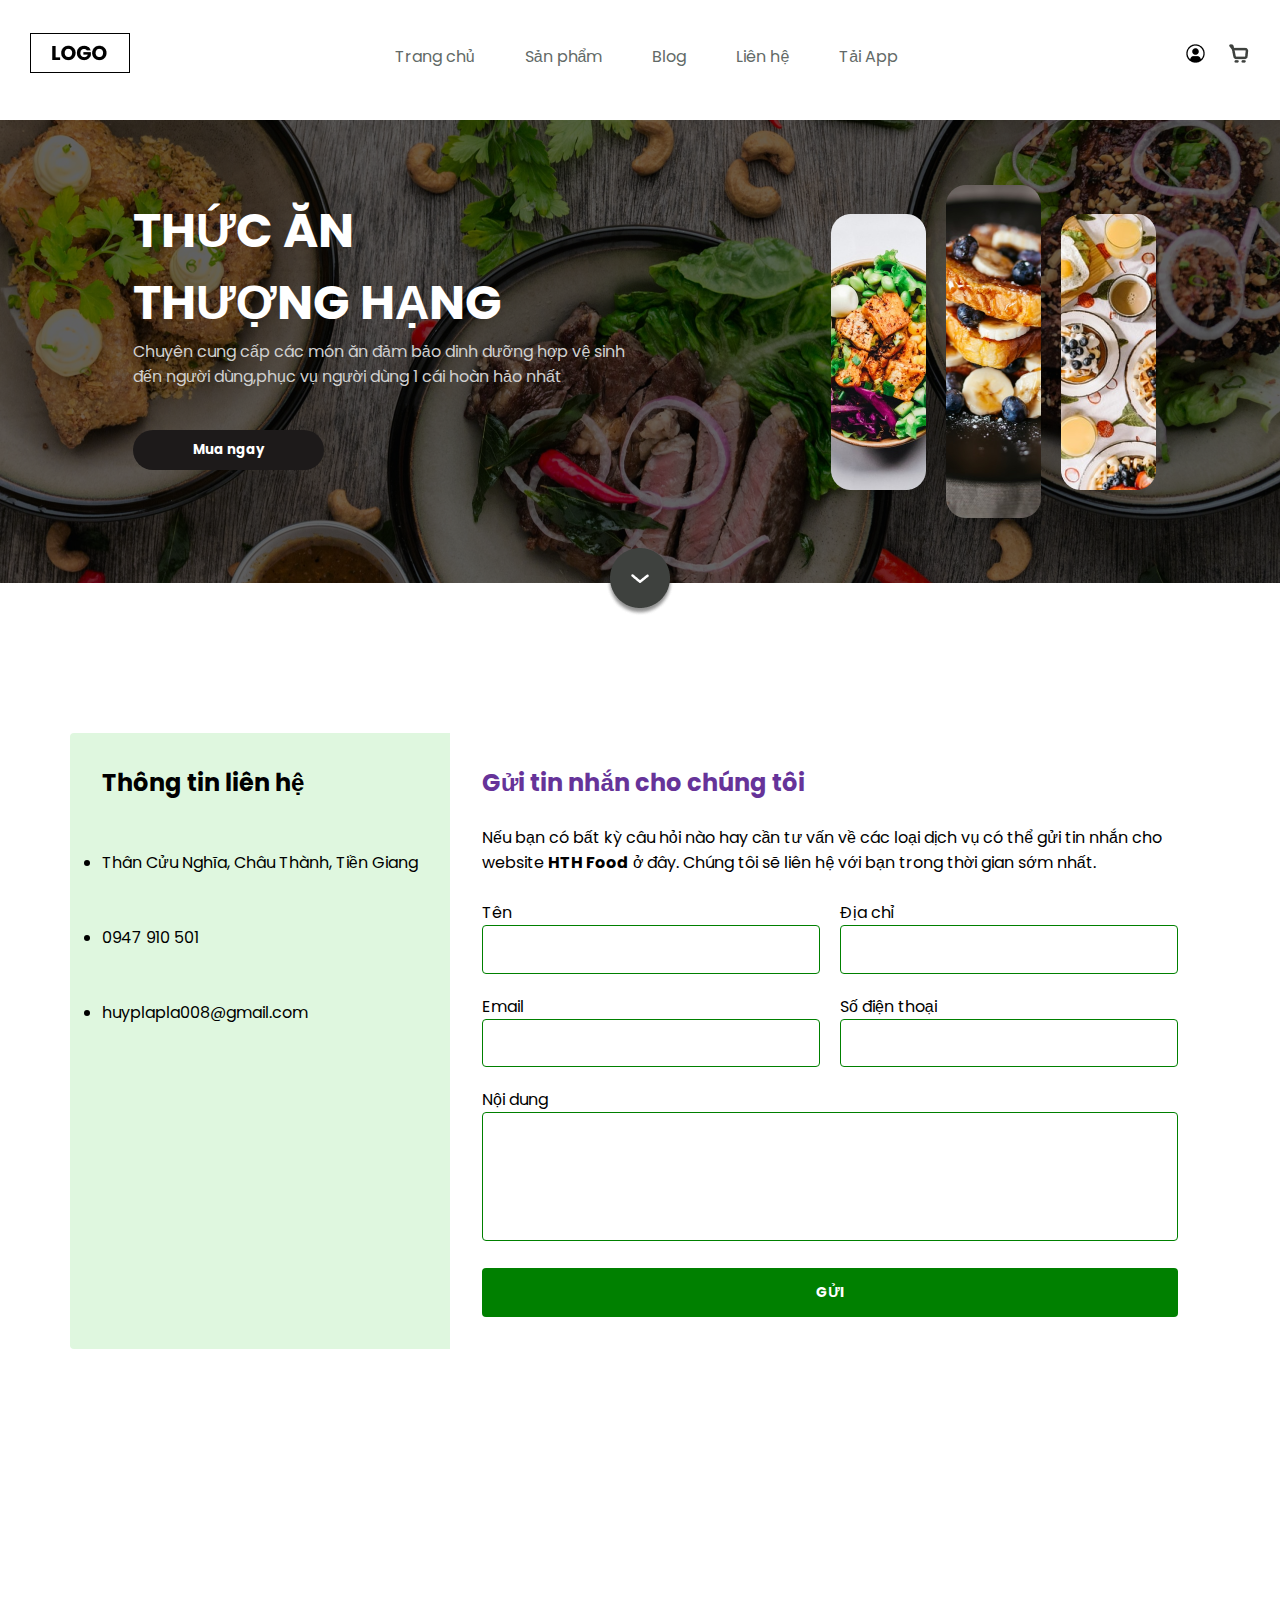
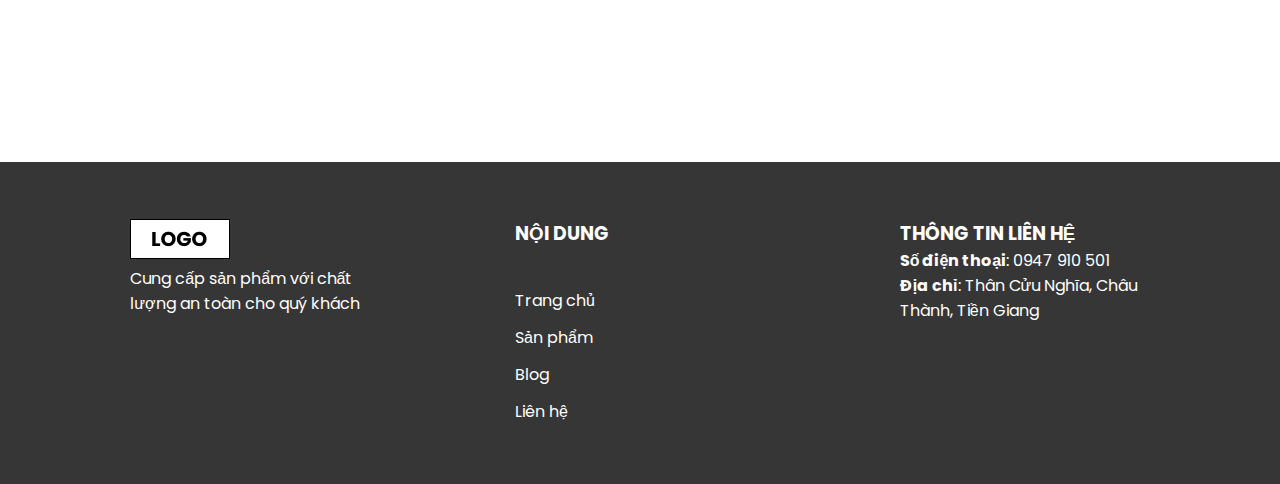
<file: lienhe.html>
<!DOCTYPE html>
<html lang="en">

<head>
    <meta charset="UTF-8">
    <meta http-equiv="X-UA-Compatible" content="IE=edge">
    <meta name="viewport" content="width=device-width, initial-scale=1.0">
    <title>Web bán thức ăn </title>
    <style type="text/css">
    @import url('https://fonts.googleapis.com/css2?family=Poppins:ital,wght@0,400;0,500;0,600;1,200;1,400;1,500&display=swap');

* {
    padding: 0;
    margin: 0;
    box-sizing: border-box;
    font-family: 'Poppins', sans-serif;
    cursor: pointer;
}

#wrapper {
    /* Kích thước màn hình là 1280 x 720 */
    width: 100%;
    height: 100vh;
}

#header {
    width: 100%;
    padding: 0px 30px;
    margin-top: 33px;
    display: flex;
    justify-content: space-between;
    align-items: center;
}

#menu {
    list-style: none;
    display: flex;
}

#menu .item {
    margin: 0px 25px;
}

#menu .item a {
    color: #626A67;
    text-decoration: none;
}


#actions {
    display: flex;
}

#actions .item {
    margin-left: 22px;
}





#banner {
    width: 100%;
    background-image: url("banner.png");
    height: 463px;
    margin-top: 40px;
    display: flex;
    padding: 0px 133px;
    position: relative;
}

#banner .box-left,
#banner .box-right {
    width: 50%;
}

#banner .box-left h2 {
    font-size: 48px;
    margin-top: 75px;
    color: #fff;
}

#banner .box-left p {
    color: #D0D0D0;
}

#banner .box-left button {
    width: 191px;
    height: 40px;
    margin-top: 41px;
    background: #1d1a1a;
    border: none;
    outline: none;
    color: #fff;
    font-weight: bold;
    border-radius: 20px;
    transition: 0.4s;
}

#banner .box-left button:hover {
    background: orange;
}

#banner .box-right {
    padding-left: 200px;
    display: flex;
    justify-content: center;
    align-items: center;
}

#banner .box-right img {
    margin: 0px 10px;
    animation: animation 3s infinite linear;
}


#banner .box-right img:nth-child(1) {
    animation-delay: 0.5s;
}

#banner .box-right img:nth-child(2) {

    animation-delay: 1s;
}

@keyframes animation {
    0% {
        transform: translateY(0px);
    }

    50% {
        transform: translateY(-10px);
    }

    100% {
        transform: translateY(0px);
    }

}

.to-bottom {
    position: absolute;
    bottom: -40px;
    left: 50%;
    transform: translateX(-50%);
}



#wp-products {
    padding-top: 116px;
    padding-bottom: 78px;
    padding-left: 134px;
    padding-right: 134px;
}

#wp-products h2 {
    text-align: center;
    margin-bottom: 76px;
    font-size: 32px;
    color: #626a67;
}


#list-products {
    display: flex;
    list-style: none;
    justify-content: space-around;
    align-items: center;
    flex-wrap: wrap;
}

#list-products .item {
    width: 290px;
    height: 374px;
    background: #362f2f;
    border-radius: 10px;
    margin-bottom: 50px;
}

#list-products .item img {
    display: block;
    margin: 0px auto;
    margin-top: 17px;
}

#list-products .item .stars {

    display: flex;
    margin: 0px auto;
    width: 50%;
}

#list-products .item .name {
    text-align: center;
    color: #fff;
    font-weight: bold;
    margin-top: 21px;
}

#list-products .item .desc {
    text-align: center;
    color: #626a67;
}

#list-products .item .price {
    text-align: center;
    color: #f42424;
    font-weight: bold;
    margin-top: 20px;
}


.list-page {
    width: 50%;
    margin: 0px auto;
}

.list-page {
    display: flex;
    list-style: none;
    justify-content: center;
    align-items: center;
}

.list-page .item {
    margin: 0px 15px;
    width: 37px;
    height: 37px;
    background: #362f2f;
    border-radius: 50%;
    display: flex;
    justify-content: center;
    align-items: center;
}

.list-page .item a {
    color: #fff;
    text-decoration: none;
}


#saleoff {
    width: 100%;
    display: flex;
    height: 322px;
}

#saleoff .box-left,
#saleoff .box-right {
    width: 50%;
}

#saleoff .box-left {
    background: #3e413e;
    text-align: center;
    min-height: 322px;
}

#saleoff .box-left h1 {
    padding-top: 38px;
}

#saleoff .box-left span:nth-child(1) {
    color: #fff;
    font-size: 50px;
}

#saleoff .box-left span:nth-child(2) {
    color: orange;
    font-size: 128px;
}

#saleoff .box-right {
    background-image: url("off.png");
}


#comment {
    width: 1012px;
    height: 478px;
    margin: 0px auto;
    margin-top: 184px;
    margin-bottom: 50px;
}

#comment h2 {
    text-align: center;
    margin-bottom: 50px;
    font-size: 32px;
    color: #626a67;
}


#comment-body {
    display: flex;
    justify-content: center;
    align-items: center;
    width: 1000px;
    height: 400px;
    list-style: none;
    overflow: hidden;
}

#list-comment {
    width: 100%;
    height: 100%;
    list-style: none;
    transition: 0.5s;
}

#list-comment .item {
    width: 100%;
    height: 100%;
    background: #362f2f;
    border-radius: 20px;
    padding-top: 50px;
}

#list-comment .item .avatar {
    text-align: center;
    margin-top: 13px;
}

#list-comment .item .stars {
    display: flex;
    margin: 0px auto;
    width: 50%;
    margin-top: 32px;
    justify-content: center;
    align-items: center;
}

#list-comment .item .name {
    text-align: center;
    font-weight: bold;
    color: #fff;
}

#list-comment .item .text {
    padding: 20px 50px;
    color: #fff;

}

#footer {
    width: 100%;
    background: rgb(0, 0, 0, 0.79);
    height: 322px;
    margin-top: 338px;
    padding: 0px 63px;
    padding-top: 57px;
    display: flex;
    justify-content: space-around;
}

#footer .box {
    width: 250px;
    color: #fff;
}

#footer .box .quick-menu {
    margin-top: 40px;

}


#footer .box .quick-menu .item {
    margin-bottom: 12px;

}

#footer .box .quick-menu,
.item a {
    color: #fff;
    text-decoration: none;
}



#footer .box form input {
    width: 294px;
    height: 42px;
    background: transparent;
    padding-left: 20px;
    color: #fff;
    margin-top: 30px;
}

#footer .box form button {
    background: #362f2f;
    box-shadow: 5px 5px 4px rgba(0, 0, 0.25);
    width: 163px;
    height: 38px;
    margin-top: 29px;
    color: #fff;
}
</style>
<style>
    body
    {
        margin: 0 auto;
    }
    .wrap
    {
        margin: 0 auto;
        width:1000px;
        height:300px;
        background-color:yellow;
         
        display: flex; /* Canh giữa bằng flex */
        justify-content: center;
        align-items: center;
    }
 
    </style>
<style>
body {
    -webkit-animation: colorchange 60s infinite; 
    animation: colorchange 60s infinite;
}
@-webkit-keyframes colorchange {
     0%  {background: #33FFF3;}
    25%  {background: #78281F;}
    50%  {background: #117A65;}
    75%  {background: #DC7633;}
    100% {background: #9B59B6;}
}
@keyframes colorchange {
     0%  {background: #33FFF3;}
    25%  {background: #78281F;}
    50%  {background: #117A65;}
    75%  {background: #DC7633;}
    100% {background: #9B59B6;}
}   



@import url('https://fonts.googleapis.com/css?family=Yantramanav:100,300');
.brand {
  text-align: center;
    font-weight: 300;
    text-transform: uppercase;
    letter-spacing: 0.1em;
}

.brand span {
  color: #ffffff;
}


.wrapper > * {
  padding: 1em;
}

/* ------------------- */
/* COMPANY INFORMATION */
/* ------------------- */

.company-info {
  background: #dff7df;
  border-top-left-radius: 4px;
  border-top-right-radius: 4px;
}

.company-info h3,
.company-info ul {
  text-align: center;
  margin: 0 0 1rem 0;
}

/* ------- */
/* CONTACT */
/* ------- */

.contact {
  border-bottom-left-radius: 4px;
  border-bottom-right-radius: 4px;
}

/* ---- */
/* FORM */
/* ---- */

.contact form {
  display: grid;
  grid-template-columns: 1fr 1fr;
  grid-gap: 20px;
}

.contact form label {
  display: block;
}

.contact form p {
  margin: 0;
}

.contact form .full {
  grid-column: 1 / 3;
}

.contact form button,
.contact form input,
.contact form textarea {
  width: 100%;
  padding: 1em;
  border: solid 1px green;
  border-radius: 4px;
}

.contact form textarea {
  resize: none;
}

.contact form button {
  background: green;
  border: 0;
  color: white;
  text-transform: uppercase;
  font-size: 14px;
  font-weight: bold;
}

.contact form button:hover,
.contact form button:focus {
  color: #ffffff;
  outline: 0;
  transition: background-color 2s ease-out;
}

/* ------------- */
/* MEDIA QUERIES */
/* ------------- */

@media only screen and (min-width: 700px) {
  .wrapper {
    display: grid;
    grid-template-columns: 1fr 2fr;
  }

  .wrapper > * {
    padding: 2em;
  }

  .company-info {
    border-radius: 4px 0 0 4px;
  }

  .contact {
    border-radius: 0 4px 4px 0;
  }

  .company-info h3,
  .company-info ul,
  .brand {
    text-align: left;
  }
}
* {
  box-sizing: border-box;
}

.container{
    width: 1140px;
    max-width: 100%;
    margin: 0 auto;
}
</style>
</head>

<body>


    <div id="wrapper">
        <div id="header">
            <a href="" class="logo">
                <img src="logo.png" alt="">
            </a>
            <div id="menu">
                <div class="item">
                    <a href="">Trang chủ</a>
                </div>
                <div class="item">
                    <a href="">Sản phẩm</a>
                </div>
                <div class="item">
                    <a href="https://www.viendinhduong.vn/vi/gioi-thieu-11/gioi-thieu-vien-dinh--duong.html">Blog</a>
                </div>
                <div class="item">
                    <a href="lienhe.html">Liên hệ</a>
                </div>
                <div class="item">
                    <a href="taiweb.html">Tải App</a>
                </div>
            </div>
            <div id="actions">
                <div class="item">
                    <a href="/login/index.html"><img src="user.png"></a>
                    <!--<img src="user.png" alt="">-->
                </div>
                <div class="item">
                    <img src="cart.png" alt="">
                </div>
            </div>
        </div>
        <div id="banner">
            <div class="box-left">
                <h2>
                    <span>THỨC ĂN</span>
                    <br>
                    <span>THƯỢNG HẠNG</span>
                </h2>
                <p>Chuyên cung cấp các món ăn đảm bảo dinh dưỡng
                    hợp vệ sinh đến người dùng,phục vụ người dùng 1 cái
                    hoàn hảo nhất</p>
                <button>Mua ngay</button>
            </div>
            <div class="box-right">
                <img src="img_1.png" alt="">
                <img src="img_2.png" alt="">
                <img src="img_3.png" alt="">
            </div>
            <div class="to-bottom">
                <a href="">
                    <img src="to_bottom.png" alt="">
                </a>
            </div>
        </div>


        <section>
    <br><br><br>
    <div class="container" style="text-align:left;">
        <br><br><br>

    <div class="wrapper">

        <!-- COMPANY INFORMATION -->
        <div class="company-info">
            <h2>Thông tin liên hệ</h2><br><br>
            <ul>
                <li><i class="fa fa-road"></i> Thân Cửu Nghĩa, Châu Thành, Tiền Giang</li><br><br>
                <li><i class="fa fa-phone"></i> 0947 910 501</li><br><br>
                <li><i class="fa fa-envelope"></i> huyplapla008@gmail.com</li><br><br>
            </ul>
        </div>
        <!-- End .company-info -->

        <!-- CONTACT FORM -->
        <div class="contact">
            <h2 style="color: rebeccapurple;">Gửi tin nhắn cho chúng tôi</h2><br>
            <p>Nếu bạn có bất kỳ câu hỏi nào hay cần tư vấn về các loại dịch vụ có thể gửi tin nhắn cho website <b>HTH
                    Food</b> ở đây. Chúng tôi sẽ liên hệ với bạn trong thời gian sớm nhất.</p><br>

            <form id="contact-form">

                <p>
                    <label>Tên</label>
                    <input type="text" name="name" id="name" required>
                </p>

                <p>
                    <label>Địa chỉ</label>
                    <input type="text" name="diachi" id="diachi">
                </p>

                <p>
                    <label>Email</label>
                    <input type="email" name="email" id="email">
                </p>

                <p>
                    <label>Số điện thoại</label>
                    <input type="text" name="phone" id="phone" required>
                </p>

                <p class="full">
                    <label>Nội dung</label>
                    <textarea name="message" rows="5" id="message"></textarea>
                </p>

                <p class="full">
                    <button type="submit" onclick="submitForm()">Gửi</button>
                </p>

            </form>

            <script>
                function submitForm() {
                    var name = document.getElementById('name').value;
                    var phone = document.getElementById('phone').value;

                    if (name === '' || phone === '') {
                        alert('Vui lòng nhập đầy đủ thông tin!');
                    } else {
                        alert('Gửi tin nhắn thành công!');
                        document.getElementById('contact-form').reset();
                    }
                }
            </script>
        </div>

    </div>
        
    </div>

    <div class="clearfix"></div>
<br><br><br>
</section>

        <div id="footer">
            <div class="box">
                <div class="logo">
                    <img src="logo.png" alt="">
                </div>
                <p>Cung cấp sản phẩm với chất lượng an toàn cho quý khách</p>
            </div>
            <div class="box">
                <h3>NỘI DUNG</h3>
                <ul class="quick-menu">
                    <div class="item">
                        <a href="">Trang chủ</a>
                    </div>
                    <div class="item">
                        <a href="">Sản phẩm</a>
                    </div>
                    <div class="item">
                        <a href="https://www.viendinhduong.vn/vi/gioi-thieu-11/gioi-thieu-vien-dinh--duong.html">Blog</a>
                    </div>
                    <div class="item">
                        <a href="lienhe.html">Liên hệ</a>
                    </div>
                </ul>
            </div>
            <div class="box">
                <h3> THÔNG TIN LIÊN HỆ</h3>
                <P><b>Số điện thoại</b>: 0947 910 501</P>
                <P><b>Địa chỉ</b>: Thân Cửu Nghĩa, Châu Thành, Tiền Giang</P><br>
                <!--<form action="">
                    <input type="text" placeholder="Địa chỉ email">
                    <button>Nhận tin</button>
                </form>-->
            </div>
        </div>
    </div>
    <script src="script.js"></script>
</body>

</html>
</file>
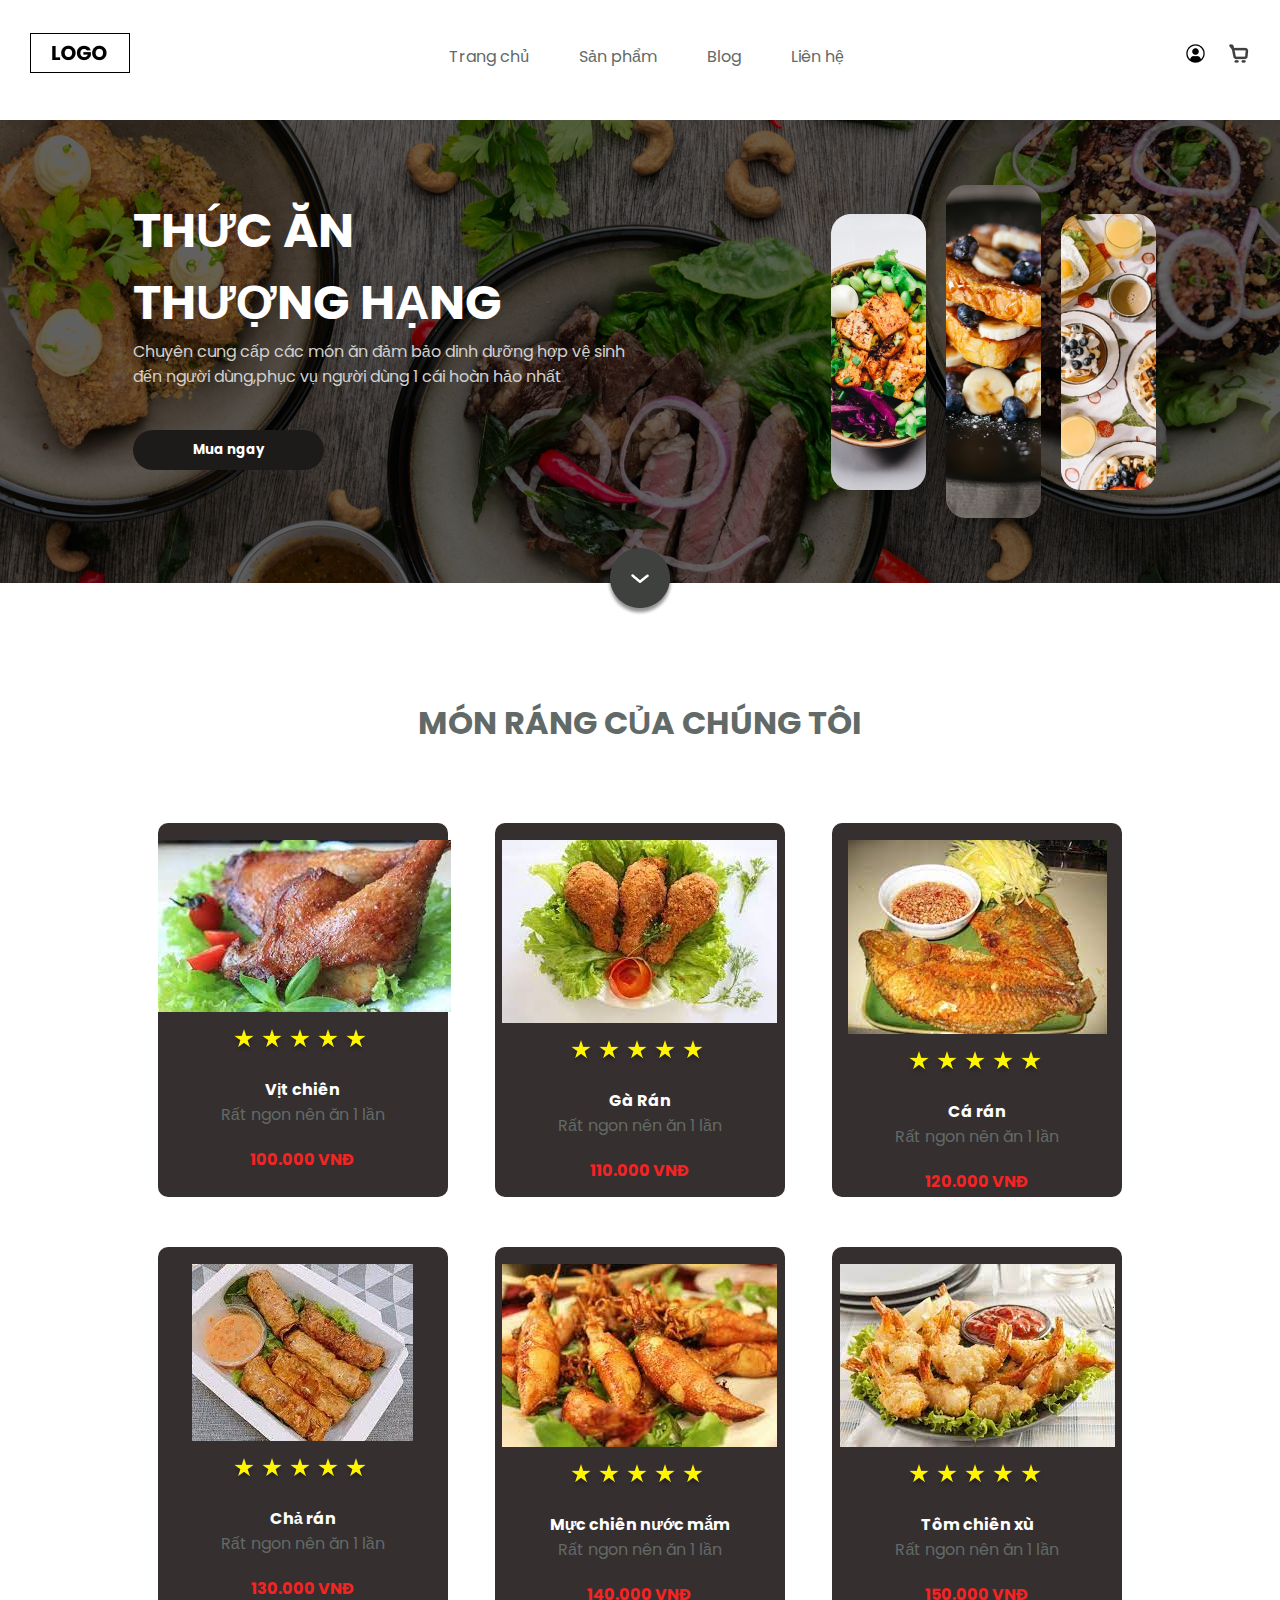
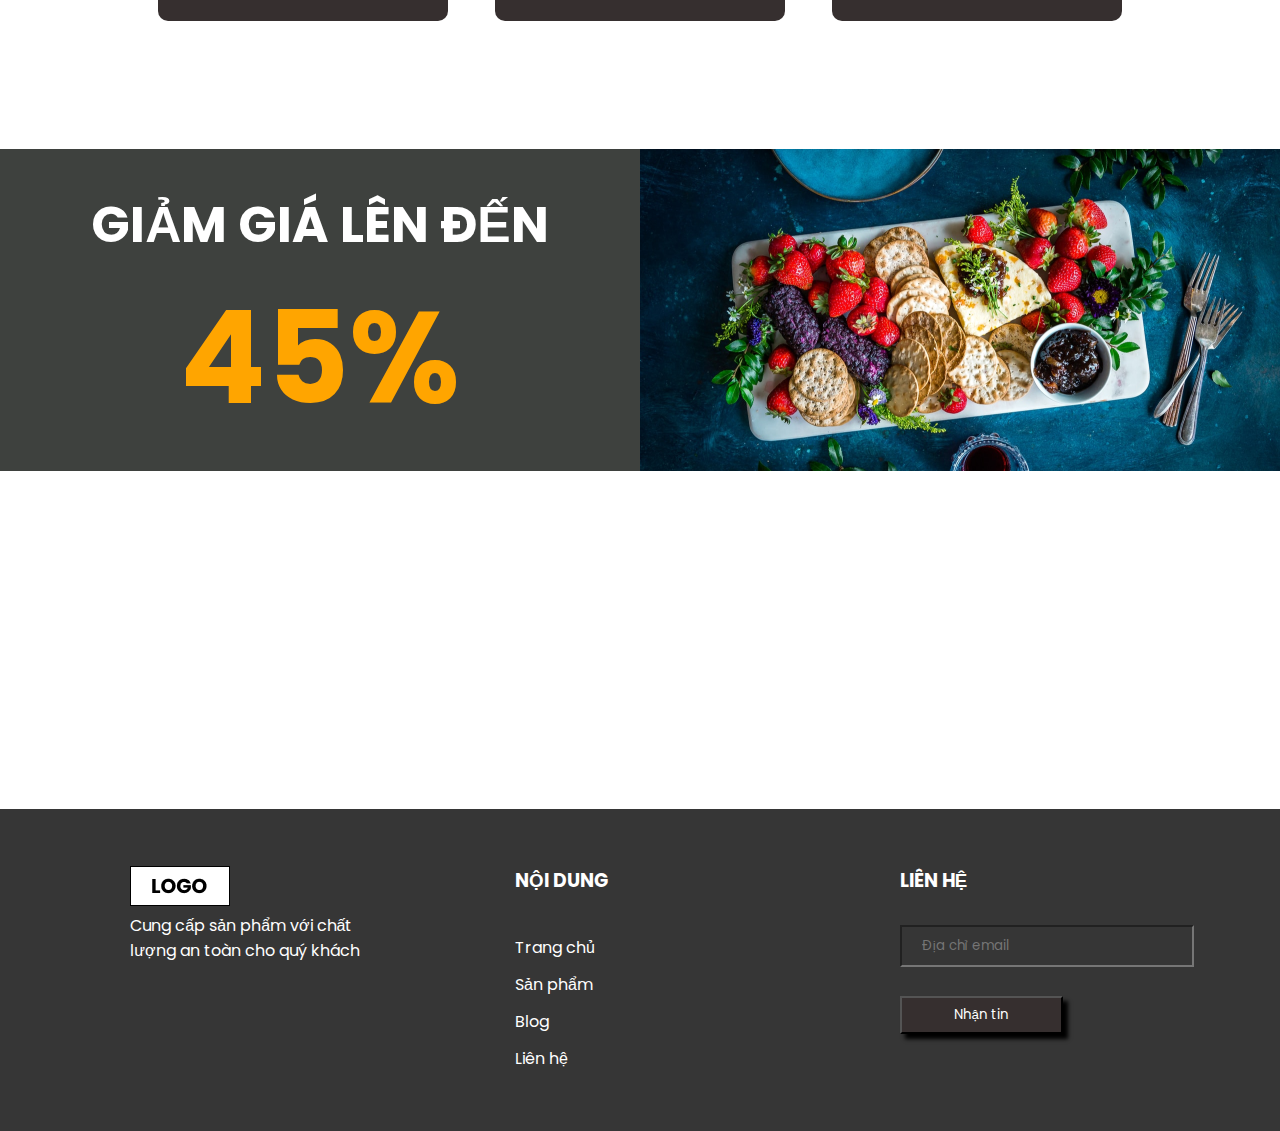
<file: mon1.html>
<!DOCTYPE html>
<html lang="en">

<head>
    <meta charset="UTF-8">
    <meta http-equiv="X-UA-Compatible" content="IE=edge">
    <meta name="viewport" content="width=device-width, initial-scale=1.0">
    <title>Web bán thức ăn </title>
    <style type="text/css">
    @import url('https://fonts.googleapis.com/css2?family=Poppins:ital,wght@0,400;0,500;0,600;1,200;1,400;1,500&display=swap');

* {
    padding: 0;
    margin: 0;
    box-sizing: border-box;
    font-family: 'Poppins', sans-serif;
    cursor: pointer;
}

#wrapper {
    /* Kích thước màn hình là 1280 x 720 */
    width: 100%;
    height: 100vh;
}

#header {
    width: 100%;
    padding: 0px 30px;
    margin-top: 33px;
    display: flex;
    justify-content: space-between;
    align-items: center;
}

#menu {
    list-style: none;
    display: flex;
}

#menu .item {
    margin: 0px 25px;
}

#menu .item a {
    color: #626A67;
    text-decoration: none;
}


#actions {
    display: flex;
}

#actions .item {
    margin-left: 22px;
}





#banner {
    width: 100%;
    background-image: url("banner.png");
    height: 463px;
    margin-top: 40px;
    display: flex;
    padding: 0px 133px;
    position: relative;
}

#banner .box-left,
#banner .box-right {
    width: 50%;
}

#banner .box-left h2 {
    font-size: 48px;
    margin-top: 75px;
    color: #fff;
}

#banner .box-left p {
    color: #D0D0D0;
}

#banner .box-left button {
    width: 191px;
    height: 40px;
    margin-top: 41px;
    background: #1d1a1a;
    border: none;
    outline: none;
    color: #fff;
    font-weight: bold;
    border-radius: 20px;
    transition: 0.4s;
}

#banner .box-left button:hover {
    background: orange;
}

#banner .box-right {
    padding-left: 200px;
    display: flex;
    justify-content: center;
    align-items: center;
}

#banner .box-right img {
    margin: 0px 10px;
    animation: animation 3s infinite linear;
}


#banner .box-right img:nth-child(1) {
    animation-delay: 0.5s;
}

#banner .box-right img:nth-child(2) {

    animation-delay: 1s;
}

@keyframes animation {
    0% {
        transform: translateY(0px);
    }

    50% {
        transform: translateY(-10px);
    }

    100% {
        transform: translateY(0px);
    }

}

.to-bottom {
    position: absolute;
    bottom: -40px;
    left: 50%;
    transform: translateX(-50%);
}



#wp-products {
    padding-top: 116px;
    padding-bottom: 78px;
    padding-left: 134px;
    padding-right: 134px;
}

#wp-products h2 {
    text-align: center;
    margin-bottom: 76px;
    font-size: 32px;
    color: #626a67;
}


#list-products {
    display: flex;
    list-style: none;
    justify-content: space-around;
    align-items: center;
    flex-wrap: wrap;
}

#list-products .item {
    width: 290px;
    height: 374px;
    background: #362f2f;
    border-radius: 10px;
    margin-bottom: 50px;
}

#list-products .item img {
    display: block;
    margin: 0px auto;
    margin-top: 17px;
}

#list-products .item .stars {

    display: flex;
    margin: 0px auto;
    width: 50%;
}

#list-products .item .name {
    text-align: center;
    color: #fff;
    font-weight: bold;
    margin-top: 21px;
}

#list-products .item .desc {
    text-align: center;
    color: #626a67;
}

#list-products .item .price {
    text-align: center;
    color: #f42424;
    font-weight: bold;
    margin-top: 20px;
}

#saleoff {
    width: 100%;
    display: flex;
    height: 322px;
}

#saleoff .box-left,
#saleoff .box-right {
    width: 50%;
}

#saleoff .box-left {
    background: #3e413e;
    text-align: center;
    min-height: 322px;
}

#saleoff .box-left h1 {
    padding-top: 38px;
}

#saleoff .box-left span:nth-child(1) {
    color: #fff;
    font-size: 50px;
}

#saleoff .box-left span:nth-child(2) {
    color: orange;
    font-size: 128px;
}

#saleoff .box-right {
    background-image: url("off.png");
}

#footer {
    width: 100%;
    background: rgb(0, 0, 0, 0.79);
    height: 322px;
    margin-top: 338px;
    padding: 0px 63px;
    padding-top: 57px;
    display: flex;
    justify-content: space-around;
}

#footer .box {
    width: 250px;
    color: #fff;
}

#footer .box .quick-menu {
    margin-top: 40px;

}


#footer .box .quick-menu .item {
    margin-bottom: 12px;

}

#footer .box .quick-menu,
.item a {
    color: #fff;
    text-decoration: none;
}



#footer .box form input {
    width: 294px;
    height: 42px;
    background: transparent;
    padding-left: 20px;
    color: #fff;
    margin-top: 30px;
}

#footer .box form button {
    background: #362f2f;
    box-shadow: 5px 5px 4px rgba(0, 0, 0.25);
    width: 163px;
    height: 38px;
    margin-top: 29px;
    color: #fff;
}
</style>
<style>
body {
    -webkit-animation: colorchange 60s infinite; 
    animation: colorchange 60s infinite;
}
@-webkit-keyframes colorchange {
     0%  {background: #33FFF3;}
    25%  {background: #78281F;}
    50%  {background: #117A65;}
    75%  {background: #DC7633;}
    100% {background: #9B59B6;}
}
@keyframes colorchange {
     0%  {background: #33FFF3;}
    25%  {background: #78281F;}
    50%  {background: #117A65;}
    75%  {background: #DC7633;}
    100% {background: #9B59B6;}
}   

</style>
</head>

<body>


    <div id="wrapper">
        <div id="header">
            <a href="" class="logo">
                <img src="logo.png" alt="">
            </a>
            <div id="menu">
                <div class="item">
                    <a href="index.html">Trang chủ</a>
                </div>
                <div class="item">
                    <a href="">Sản phẩm</a>
                </div>
                <div class="item">
                    <a href="">Blog</a>
                </div>
                <div class="item">
                    <a href="lienhe.html">Liên hệ</a>
                </div>
            </div>
            <div id="actions">
                <div class="item">
                    <img src="user.png" alt="">
                </div>
                <div class="item">
                    <img src="cart.png" alt="">
                </div>
            </div>
        </div>
        <div id="banner">
            <div class="box-left">
                <h2>
                    <span>THỨC ĂN</span>
                    <br>
                    <span>THƯỢNG HẠNG</span>
                </h2>
                <p>Chuyên cung cấp các món ăn đảm bảo dinh dưỡng
                    hợp vệ sinh đến người dùng,phục vụ người dùng 1 cái
                    hoàn hảo nhất</p>
                <button>Mua ngay</button>
            </div>
            <div class="box-right">
                <img src="img_1.png" alt="">
                <img src="img_2.png" alt="">
                <img src="img_3.png" alt="">
            </div>
            <div class="to-bottom">
                <a href="">
                    <img src="to_bottom.png" alt="">
                </a>
            </div>
        </div>
        <div id="wp-products">
            <h2>MÓN RÁNG CỦA CHÚNG TÔI</h2>
            <ul id="list-products">
                <div class="item">
                    <img src="vitran.png" alt="">
                    <div class="stars">
                        <span>
                            <img src="star.png" alt="">
                        </span>
                        <span>
                            <img src="star.png" alt="">
                        </span>
                        <span>
                            <img src="star.png" alt="">
                        </span>
                        <span>
                            <img src="star.png" alt="">
                        </span>
                        <span>
                            <img src="star.png" alt="">
                        </span>
                    </div>
                    <div class="name"><a href="mon1a.html">Vịt chiên</a></div>
                    <div class="desc">Rất ngon nên ăn 1 lần</div>
                    <div class="price">100.000 VNĐ</div>
                </div>


                <div class="item">
                    <img src="garan.png" alt="">
                    <div class="stars">
                        <span>
                            <img src="star.png" alt="">
                        </span>
                        <span>
                            <img src="star.png" alt="">
                        </span>
                        <span>
                            <img src="star.png" alt="">
                        </span>
                        <span>
                            <img src="star.png" alt="">
                        </span>
                        <span>
                            <img src="star.png" alt="">
                        </span>
                    </div>

                    <div class="name"><a href="mon1b.html">Gà Rán</a></div>
                    <div class="desc">Rất ngon nên ăn 1 lần</div>
                    <div class="price">110.000 VNĐ</div>
                </div>


                <div class="item">
                    <img src="caran.png" alt="">
                    <div class="stars">
                        <span>
                            <img src="star.png" alt="">
                        </span>
                        <span>
                            <img src="star.png" alt="">
                        </span>
                        <span>
                            <img src="star.png" alt="">
                        </span>
                        <span>
                            <img src="star.png" alt="">
                        </span>
                        <span>
                            <img src="star.png" alt="">
                        </span>
                    </div>

                    <div class="name"><a href="mon1c.html">Cá rán</a></div>
                    <div class="desc">Rất ngon nên ăn 1 lần</div>
                    <div class="price">120.000 VNĐ</div>
                </div>
                <div class="item">
                    <img src="charan0.png" alt="">
                    <div class="stars">
                        <span>
                            <img src="star.png" alt="">
                        </span>
                        <span>
                            <img src="star.png" alt="">
                        </span>
                        <span>
                            <img src="star.png" alt="">
                        </span>
                        <span>
                            <img src="star.png" alt="">
                        </span>
                        <span>
                            <img src="star.png" alt="">
                        </span>
                    </div>

                    <div class="name"><a href="mon1d.html">Chả rán</a></div>
                    <div class="desc">Rất ngon nên ăn 1 lần</div>
                    <div class="price">130.000 VNĐ</div>
                </div>

                <div class="item">
                    <img src="mucran.png" alt="">
                    <div class="stars">
                        <span>
                            <img src="star.png" alt="">
                        </span>
                        <span>
                            <img src="star.png" alt="">
                        </span>
                        <span>
                            <img src="star.png" alt="">
                        </span>
                        <span>
                            <img src="star.png" alt="">
                        </span>
                        <span>
                            <img src="star.png" alt="">
                        </span>
                    </div>

                    <div class="name"><a href="mon1e.html">Mực chiên nước mắm</a></div>
                    <div class="desc">Rất ngon nên ăn 1 lần</div>
                    <div class="price">140.000 VNĐ</div>
                </div>

                <div class="item">
                    <img src="tomran.png" alt="">
                    <div class="stars">
                        <span>
                            <img src="star.png" alt="">
                        </span>
                        <span>
                            <img src="star.png" alt="">
                        </span>
                        <span>
                            <img src="star.png" alt="">
                        </span>
                        <span>
                            <img src="star.png" alt="">
                        </span>
                        <span>
                            <img src="star.png" alt="">
                        </span>
                    </div>

                    <div class="name"><a href="mon1f.html">Tôm chiên xù</a></div>
                    <div class="desc">Rất ngon nên ăn 1 lần</div>
                    <div class="price">150.000 VNĐ</div>
                </div>
            </ul>
            
        </div>

        <div id="saleoff">
            <div class="box-left">
                <h1>
                    <span>GIẢM GIÁ LÊN ĐẾN</span>
                    <span>45%</span>
                </h1>
            </div>
            <div class="box-right"></div>
        </div>
        <div id="footer">
            <div class="box">
                <div class="logo">
                    <img src="logo.png" alt="">
                </div>
                <p>Cung cấp sản phẩm với chất lượng an toàn cho quý khách</p>
            </div>
            <div class="box">
                <h3>NỘI DUNG</h3>
                <ul class="quick-menu">
                    <div class="item">
                        <a href="index.html">Trang chủ</a>
                    </div>
                    <div class="item">
                        <a href="">Sản phẩm</a>
                    </div>
                    <div class="item">
                        <a href="">Blog</a>
                    </div>
                    <div class="item">
                        <a href="lienhe.html">Liên hệ</a>
                    </div>
                </ul>
            </div>
            <div class="box">
                <h3>LIÊN HỆ</h3>
                <form action="">
                    <input type="text" placeholder="Địa chỉ email">
                    <button>Nhận tin</button>
                </form>
            </div>
        </div>
    </div>
    <script src="script.js"></script>
</body>

</html>
</file>
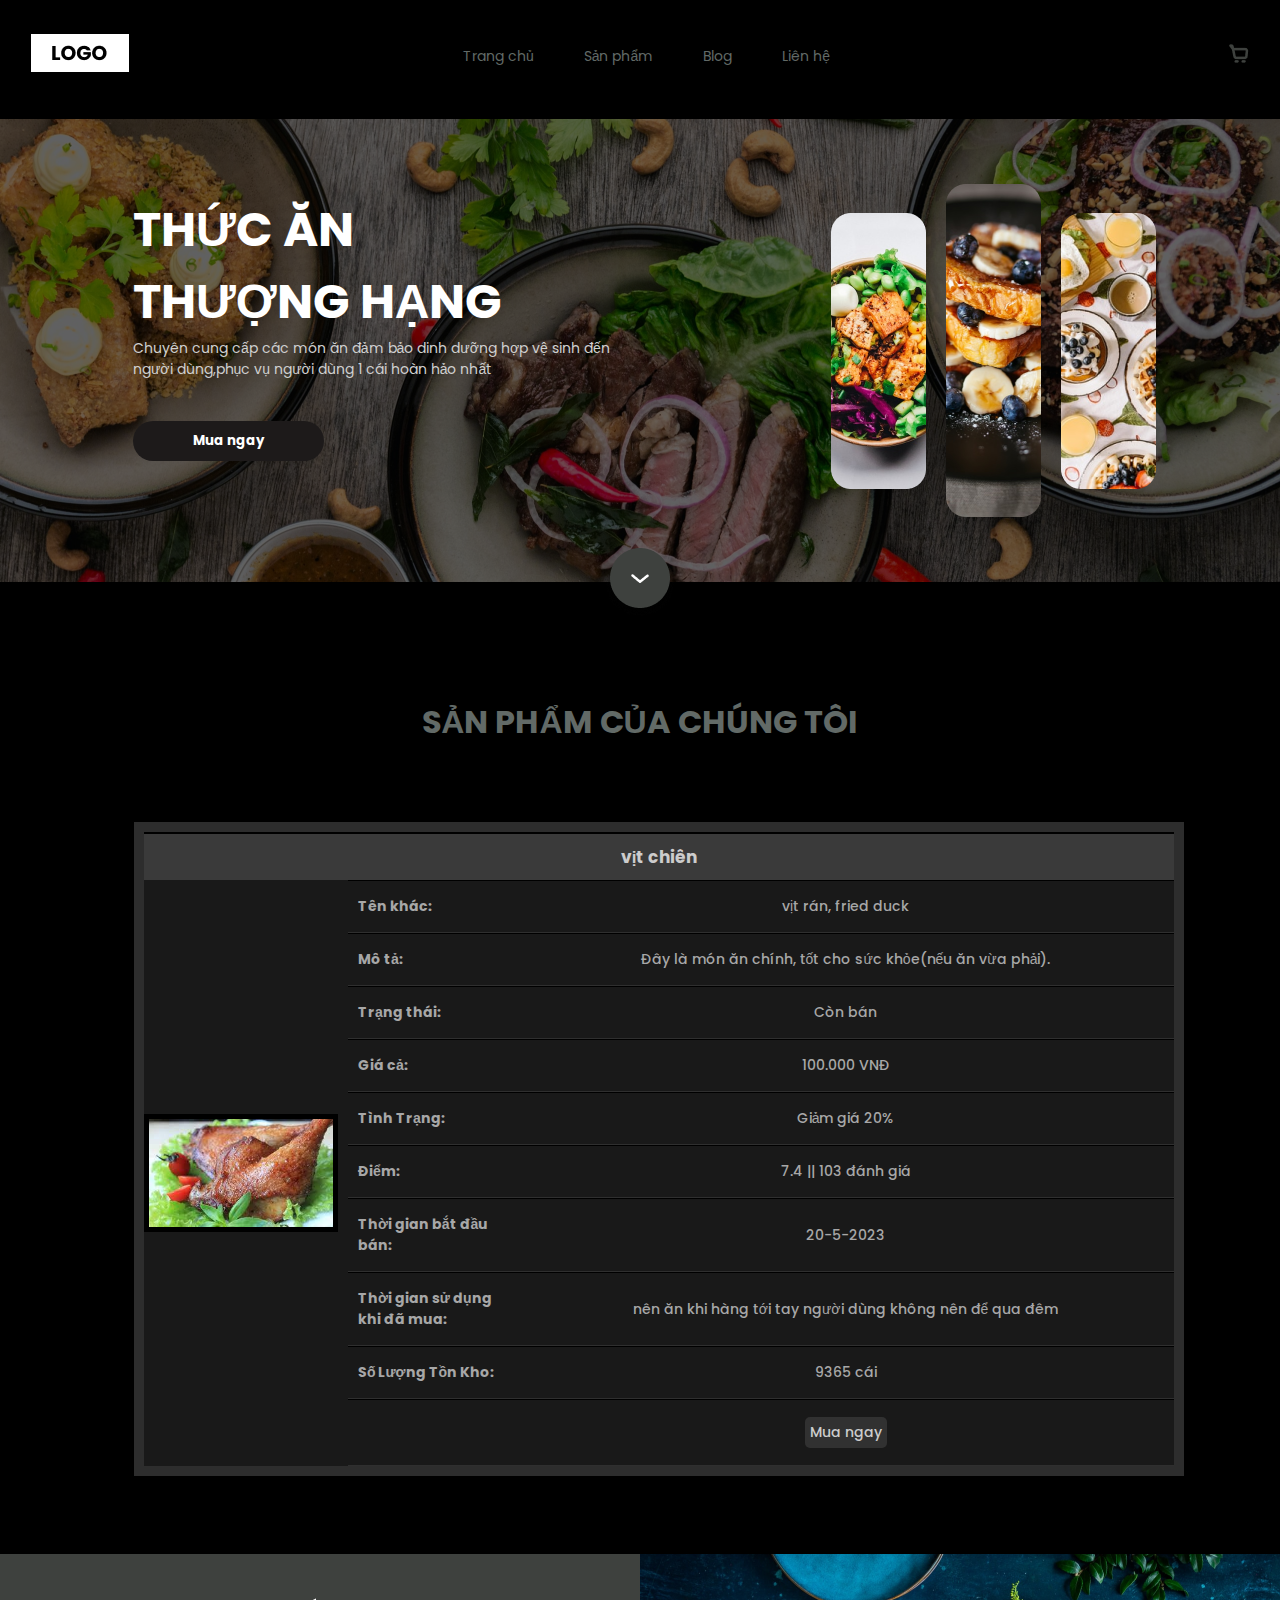
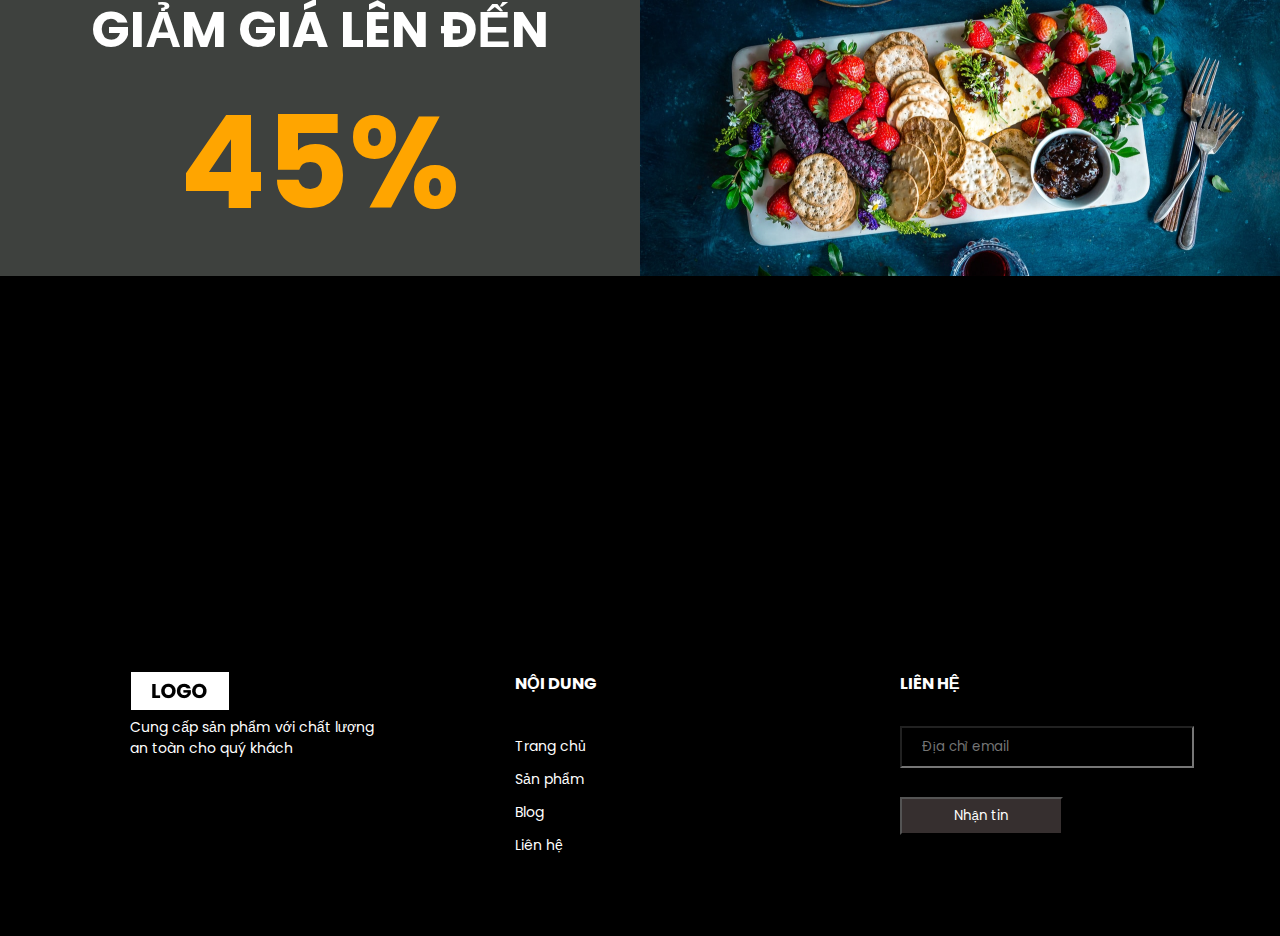
<file: mon1a.html>
<!DOCTYPE html>
<html lang="en">

<head>
    <meta charset="UTF-8">
    <meta http-equiv="X-UA-Compatible" content="IE=edge">
    <meta name="viewport" content="width=device-width, initial-scale=1.0">
    <title>Web bán thức ăn </title>
    <style type="text/css">
        html {
            scroll-behavior: smooth;
        }

        body {
            font-size: 14px;
            font-family: "Roboto", sans-serif;
            font-weight: 400;
            color: #ccc;
            line-height: normal;
            background-color: #000;
            margin: 0;
            padding: 0;
            position: relative;
            background-repeat: no-repeat;
            background-size: contain;
        }

        a {
            text-decoration: none;
            color: #cac9c9;
        }

        button {
            background: #ccc;
        }

        *:focus {
            outline: none;
        }

        #ah_wrapper {
            width: 1050px;
            margin: 0 auto;
            background: #2d2d2d;
            position: relative;
        }

        .ah_content {
            padding: 10px;
        }

        .flex_center {
            display: flex;
            justify-content: center;
            margin: 10px 0;
        }

        .relative {
            position: relative;
        }

        /*canh khung và vị trí chữ*/
        .info-movie .heading_movie {
            padding: 10px;
            background: #3a3a3a;
            font-size: 17px;
            text-align: center;
            border-top: 2px solid #000;
        }

        .info-movie .head .last>div:last-child {
            margin-bottom: 0;
        }

        .info-movie .head {
            display: flex;
            align-items: center;
            color: #fff;
            background: #191919;
            border-radius: 0 !important;
        }

        .info-movie .head .last {
            margin-left: 10px;
            width: 81%;
        }

        .info-movie .head img {
            width: 100%;
            display: block;
        }

        .info-movie .head .first {
            width: 19%;
            padding: 5px;
            background: black;
        }

        /*kẻ khung*/
        .info-movie .head .last>div {
            display: flex;
            align-items: center;
            border-bottom: 1px solid #2f2f2f;
            border-top: 1px solid #000000;
            padding: 5px;
        }

        /*khoảng cách*/
        .info-movie .head .last>div>div {
            padding: 10px 5px;
            flex: 0.8;
        }

        .info-movie .head .last>div>div:first-child {
            flex: 0.2;
            color: #a7a7a7;
            font-weight: 700;
        }

        .info-movie .head .last>div>div:last-child {
            text-align: center;
            font-weight: 500;
            color: #a7a7a7;
        }

        /*from mua ngay*/
        .info-movie .head .last>div.list_cate a {
            background: #313131;
            border-radius: 5px;
            padding: 5px;
            margin: 2px 2px;
            display: inline-flex;
            color: #ccc;
        }
    </style>
    <style type="text/css">
        @import url('https://fonts.googleapis.com/css2?family=Poppins:ital,wght@0,400;0,500;0,600;1,200;1,400;1,500&display=swap');

        * {
            padding: 0;
            margin: 0;
            box-sizing: border-box;
            font-family: 'Poppins', sans-serif;
            cursor: pointer;
        }

        #wrapper {
            /* Kích thước màn hình là 1280 x 720 */
            width: 100%;
            height: 100vh;
        }

        #header {
            width: 100%;
            padding: 0px 30px;
            margin-top: 33px;
            display: flex;
            justify-content: space-between;
            align-items: center;
        }

        #menu {
            list-style: none;
            display: flex;
        }

        #menu .item {
            margin: 0px 25px;
        }

        #menu .item a {
            color: #626A67;
            text-decoration: none;
        }


        #actions {
            display: flex;
        }

        #actions .item {
            margin-left: 22px;
        }

        /*ảnh động*/
        #banner {
            width: 100%;
            background-image: url("banner.png");
            height: 463px;
            margin-top: 40px;
            display: flex;
            padding: 0px 133px;
            position: relative;
        }

        #banner .box-left,
        #banner .box-right {
            width: 50%;
        }

        #banner .box-left h2 {
            font-size: 48px;
            margin-top: 75px;
            color: #fff;
        }

        #banner .box-left p {
            color: #D0D0D0;
        }

        #banner .box-left button {
            width: 191px;
            height: 40px;
            margin-top: 41px;
            background: #1d1a1a;
            border: none;
            outline: none;
            color: #fff;
            font-weight: bold;
            border-radius: 20px;
            transition: 0.4s;
        }

        #banner .box-left button:hover {
            background: orange;
        }

        #banner .box-right {
            padding-left: 200px;
            display: flex;
            justify-content: center;
            align-items: center;
        }

        #banner .box-right img {
            margin: 0px 10px;
            animation: animation 3s infinite linear;
        }

        #banner .box-right img:nth-child(1) {
            animation-delay: 0.5s;
        }

        #banner .box-right img:nth-child(2) {

            animation-delay: 1s;
        }

        @keyframes animation {
            0% {
                transform: translateY(0px);
            }

            50% {
                transform: translateY(-10px);
            }

            100% {
                transform: translateY(0px);
            }
        }

        .to-bottom {
            position: absolute;
            bottom: -40px;
            left: 50%;
            transform: translateX(-50%);
        }

        /*sảng phầm cct*/
        #wp-products {
            padding-top: 116px;
            padding-bottom: 78px;
            padding-left: 134px;
            padding-right: 134px;
        }

        #wp-products h2 {
            text-align: center;
            margin-bottom: 76px;
            font-size: 32px;
            color: #626a67;
        }

        /*quảng cáo giảm giá*/
        #saleoff {
            width: 100%;
            display: flex;
            height: 322px;
        }

        #saleoff .box-left,
        #saleoff .box-right {
            width: 50%;
        }

        #saleoff .box-left {
            background: #3e413e;
            text-align: center;
            min-height: 322px;
        }

        #saleoff .box-left h1 {
            padding-top: 38px;
        }

        #saleoff .box-left span:nth-child(1) {
            color: #fff;
            font-size: 50px;
        }

        #saleoff .box-left span:nth-child(2) {
            color: orange;
            font-size: 128px;
        }

        #saleoff .box-right {
            background-image: url("off.png");
        }

        /*ảnh kế bên quảng cáo*/
        #footer {
            width: 100%;
            background: rgb(0, 0, 0, 0.79);
            height: 322px;
            margin-top: 338px;
            padding: 0px 63px;
            padding-top: 57px;
            display: flex;
            justify-content: space-around;
        }

        #footer .box {
            width: 250px;
            color: #fff;
        }

        #footer .box .quick-menu {
            margin-top: 40px;

        }

        #footer .box .quick-menu .item {
            margin-bottom: 12px;

        }

        #footer .box .quick-menu,
        .item a {
            color: #fff;
            text-decoration: none;
        }

        #footer .box form input {
            width: 294px;
            height: 42px;
            background: transparent;
            padding-left: 20px;
            color: #fff;
            margin-top: 30px;
        }

        #footer .box form button {
            background: #362f2f;
            box-shadow: 5px 5px 4px rgba(0, 0, 0.25);
            width: 163px;
            height: 38px;
            margin-top: 29px;
            color: #fff;
        }
    </style>
    <style>
        body {
            -webkit-animation: colorchange 60s infinite;
            animation: colorchange 60s infinite;
        }

        /*chuyển màu trang*/
        @-webkit-keyframes colorchange {
            0% {
                background: #33FFF3;
            }

            25% {
                background: #78281F;
            }

            50% {
                background: #117A65;
            }

            75% {
                background: #DC7633;
            }

            100% {
                background: #9B59B6;
            }
        }

        @keyframes colorchange {
            0% {
                background: #33FFF3;
            }

            25% {
                background: #78281F;
            }

            50% {
                background: #117A65;
            }

            75% {
                background: #DC7633;
            }

            100% {
                background: #9B59B6;
            }
        }
    </style>
</head>
<body>
    <div id="wrapper">
        <div id="header">
            <a href="" class="logo">
                <img src="logo.png" alt="">
            </a>
            <div id="menu">
                <div class="item">
                    <a href="index.html">Trang chủ</a>
                </div>
                <div class="item">
                    <a href="">Sản phẩm</a>
                </div>
                <div class="item">
                    <a href="">Blog</a>
                </div>
                <div class="item">
                    <a href="lienhe.html">Liên hệ</a>
                </div>
            </div>
            <div id="actions">
                <div class="item">
                    <img src="user.png" alt="">
                </div>
                <div class="item">
                    <img src="cart.png" alt="">
                </div>
            </div>
        </div>
        <div id="banner">
            <div class="box-left">
                <h2>
                    <span>THỨC ĂN</span>
                    <br>
                    <span>THƯỢNG HẠNG</span>
                </h2>
                <p>Chuyên cung cấp các món ăn đảm bảo dinh dưỡng
                    hợp vệ sinh đến người dùng,phục vụ người dùng 1 cái
                    hoàn hảo nhất</p>
                <button>Mua ngay</button>
            </div>
            <div class="box-right">
                <img src="img_1.png" alt="">
                <img src="img_2.png" alt="">
                <img src="img_3.png" alt="">
            </div>
            <div class="to-bottom">
                <a href="">
                    <img src="to_bottom.png" alt="">
                </a>
            </div>
        </div>
        <div id="wp-products">
            <h2>SẢN PHẨM CỦA CHÚNG TÔI</h2>

            <body class="scroll-bar">

                <div id="fb-root"></div>
                <div id="ah_wrapper">
                    <div class="ah_content">
                        <div id="top-banner-pc">
                            <zone id="kyl30cr3"></zone>
                        </div>
                        <div id="top-banner-mb">
                            <zone id="kyl3axj2"></zone>
                        </div>
                        <div class="info-movie">
                            <h1 class="heading_movie">vịt chiên</h1>
                            <div class="head ah-frame-bg">
                                <div class="first">
                                    <img src="vitran.png" alt="vịt chiên" />
                                </div>
                                <div class="last">
                                    <div class="name_other">
                                        <div>Tên khác:</div>
                                        <div>vịt rán, fried duck </div>
                                    </div>
                                    <div class="status">
                                        <div>Mô tả:</div>
                                        <div>
                                            Đây là món ăn chính, tốt cho sức khỏe(nếu ăn vừa phải). </div>
                                    </div>
                                    <div class="status">
                                        <div>Trạng thái:</div>
                                        <div>
                                            Còn bán </div>
                                    </div>
                                    <div class="status">
                                        <div>Giá cả:</div>
                                        <div>
                                            100.000 VNĐ </div>
                                    </div>
                                    <div class="status">
                                        <div>Tình Trạng:</div>
                                        <div>
                                            Giảm giá 20% </div>
                                    </div>
                                    <div class="score">
                                        <div>Điểm:</div>
                                        <div>
                                            7.4 || 103 đánh giá </div>
                                    </div>
                                    <div class="update_time">
                                        <div>Thời gian bắt đầu bán:</div>
                                        <div>
                                            20-5-2023 </div>
                                    </div>
                                    <div class="update_time">
                                        <div>Thời gian sử dụng khi đã mua:</div>
                                        <div>
                                            nên ăn khi hàng tới tay người dùng không nên để qua đêm </div>
                                    </div>
                                    <div class="duration">
                                        <div>Số Lượng Tồn Kho:</div>
                                        <div>
                                            9365 cái </div>
                                    </div>
                                    <div class="list_cate">
                                        <div></div>
                                        <div>
                                            <a href="//">
                                                Mua ngay </a>
                                        </div>
                                    </div>
                                </div>
                            </div>
                        </div>
                    </div>
                </div>
            </body>
        </div>
        <div id="saleoff">
            <div class="box-left">
                <h1>
                    <span>GIẢM GIÁ LÊN ĐẾN</span>
                    <span>45%</span>
                </h1>
            </div>
            <div class="box-right"></div>
        </div>
        <div id="footer">
            <div class="box">
                <div class="logo">
                    <img src="logo.png" alt="">
                </div>
                <p>Cung cấp sản phẩm với chất lượng an toàn cho quý khách</p>
            </div>
            <div class="box">
                <h3>NỘI DUNG</h3>
                <ul class="quick-menu">
                    <div class="item">
                        <a href="index.html">Trang chủ</a>
                    </div>
                    <div class="item">
                        <a href="">Sản phẩm</a>
                    </div>
                    <div class="item">
                        <a href="">Blog</a>
                    </div>
                    <div class="item">
                        <a href="lienhe.html">Liên hệ</a>
                    </div>
                </ul>
            </div>
            <div class="box">
                <h3>LIÊN HỆ</h3>
                <form action="">
                    <input type="text" placeholder="Địa chỉ email">
                    <button>Nhận tin</button>
                </form>
            </div>
        </div>
        </div>
        <script src="script.js"></script>
        </body>
    </div>
</html>
</file>
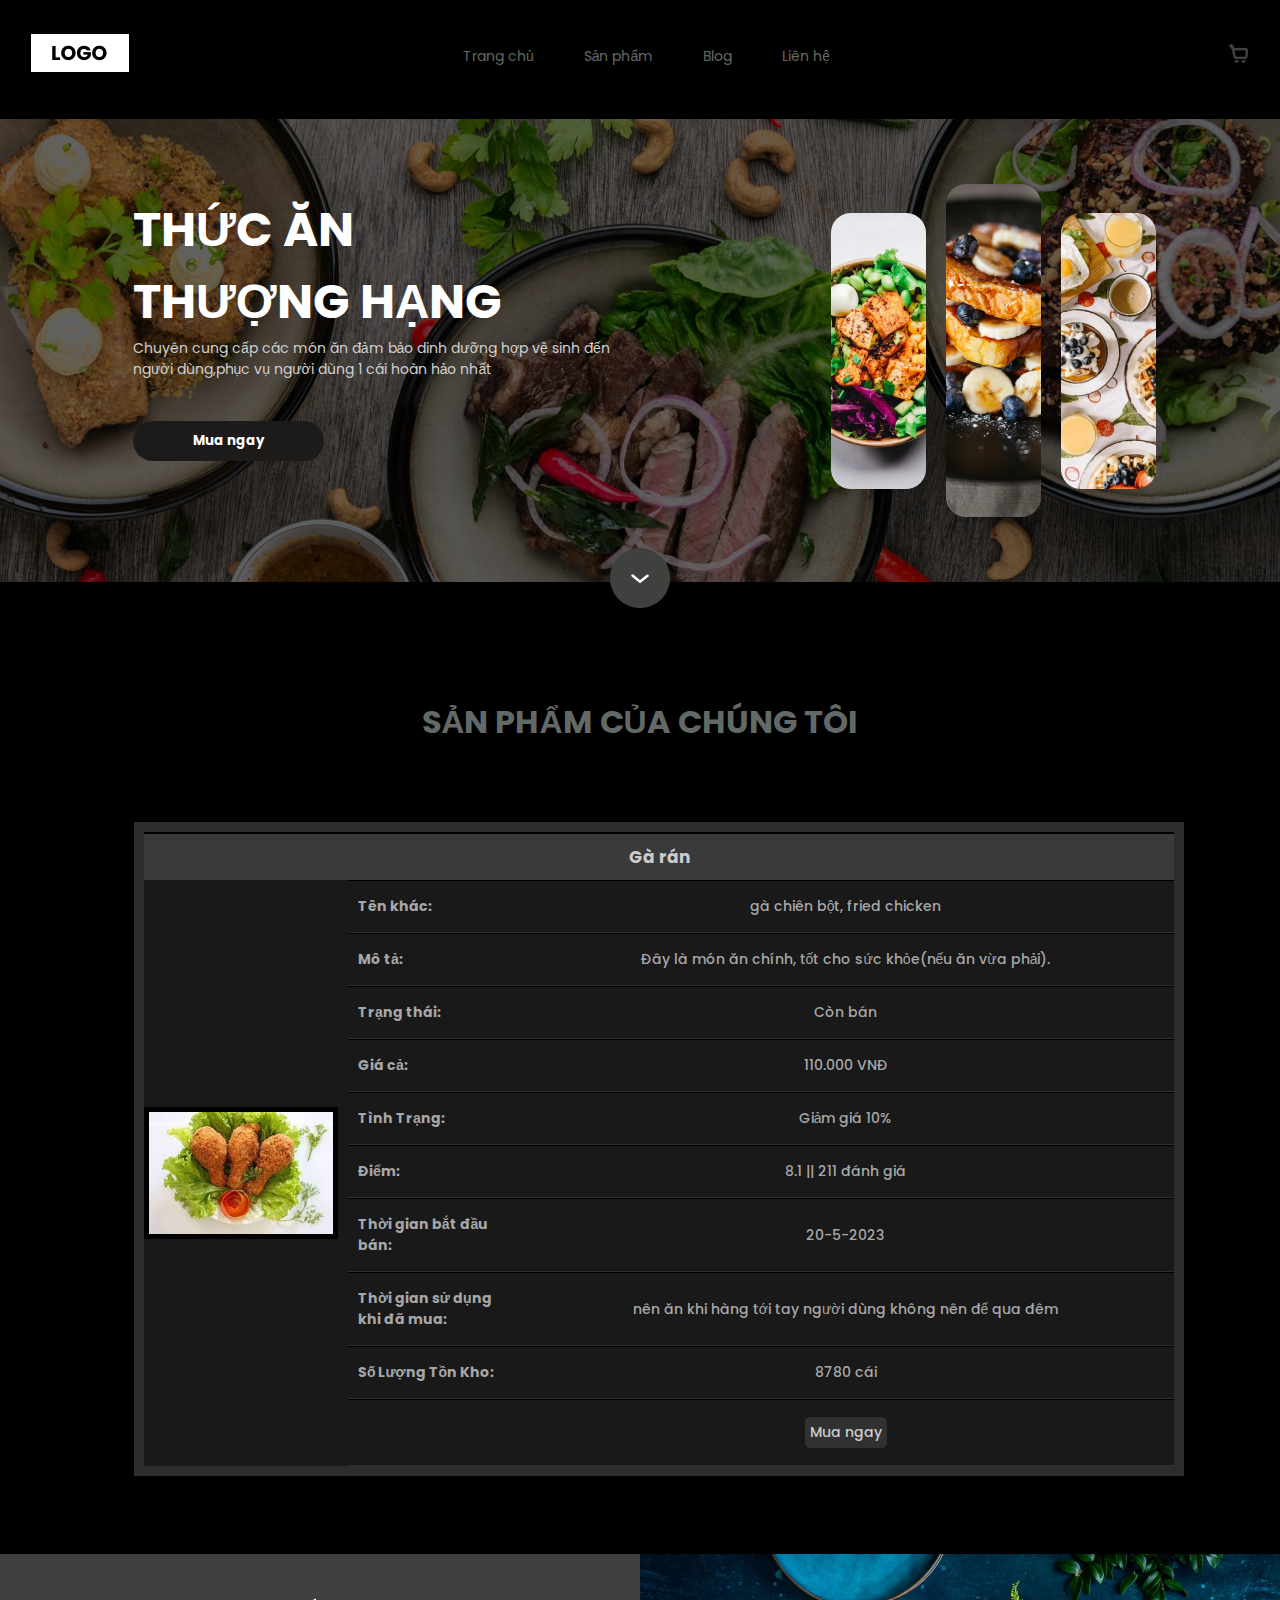
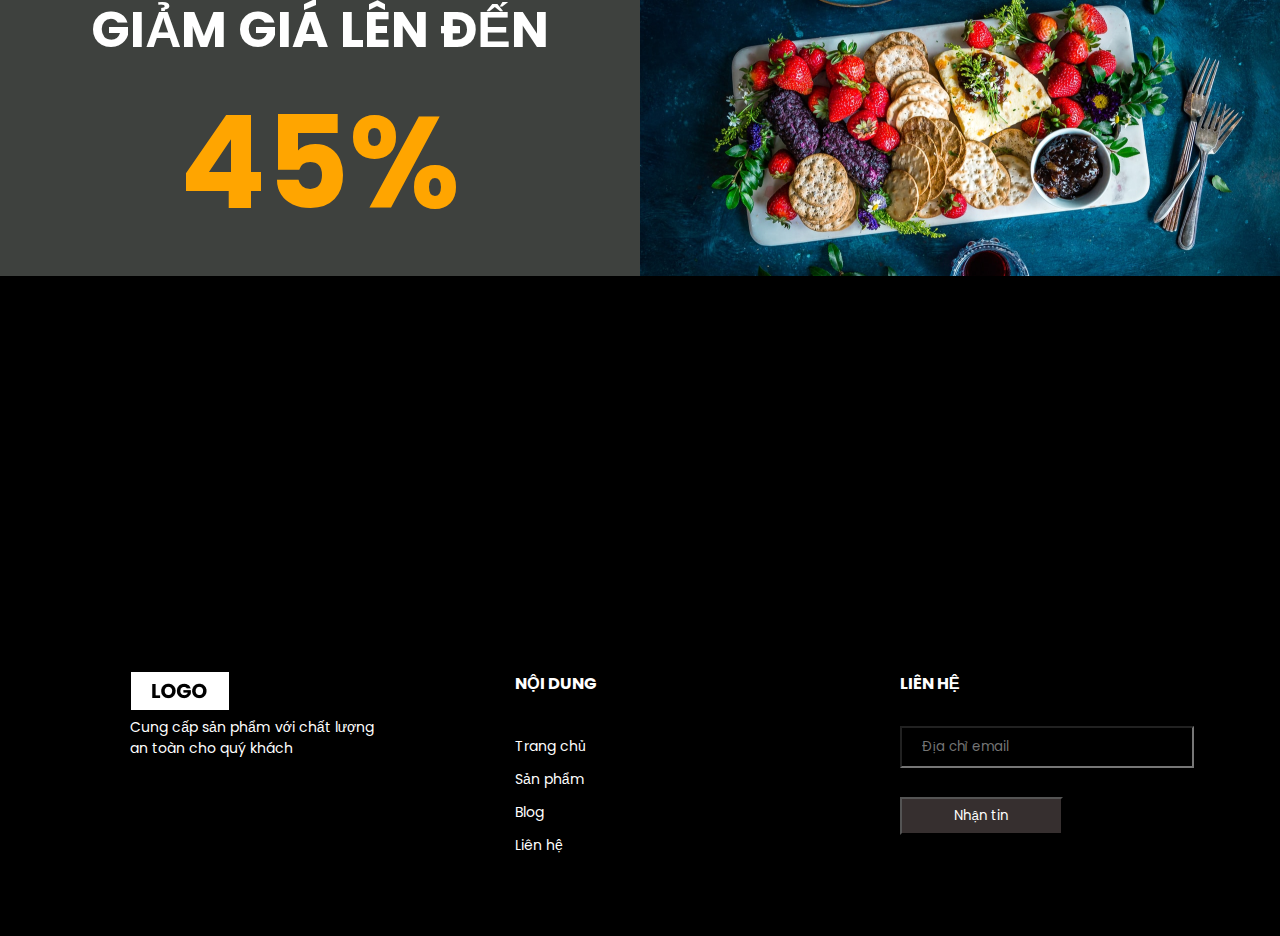
<file: mon1b.html>
<!DOCTYPE html>
<html lang="en">

<head>
    <meta charset="UTF-8">
    <meta http-equiv="X-UA-Compatible" content="IE=edge">
    <meta name="viewport" content="width=device-width, initial-scale=1.0">
    <title>Web bán thức ăn </title>
    <style type="text/css">
        html {
            scroll-behavior: smooth;
        }

        body {
            font-size: 14px;
            font-family: "Roboto", sans-serif;
            font-weight: 400;
            color: #ccc;
            line-height: normal;
            background-color: #000;
            margin: 0;
            padding: 0;
            position: relative;
            background-repeat: no-repeat;
            background-size: contain;
        }

        a {
            text-decoration: none;
            color: #cac9c9;
        }

        button {
            background: #ccc;
        }

        *:focus {
            outline: none;
        }

        #ah_wrapper {
            width: 1050px;
            margin: 0 auto;
            background: #2d2d2d;
            position: relative;
        }

        .ah_content {
            padding: 10px;
        }

        .flex_center {
            display: flex;
            justify-content: center;
            margin: 10px 0;
        }

        .relative {
            position: relative;
        }

        /*canh khung và vị trí chữ*/
        .info-movie .heading_movie {
            padding: 10px;
            background: #3a3a3a;
            font-size: 17px;
            text-align: center;
            border-top: 2px solid #000;
        }

        .info-movie .head .last>div:last-child {
            margin-bottom: 0;
        }

        .info-movie .head {
            display: flex;
            align-items: center;
            color: #fff;
            background: #191919;
            border-radius: 0 !important;
        }

        .info-movie .head .last {
            margin-left: 10px;
            width: 81%;
        }

        .info-movie .head img {
            width: 100%;
            display: block;
        }

        .info-movie .head .first {
            width: 19%;
            padding: 5px;
            background: black;
        }

        /*kẻ khung*/
        .info-movie .head .last>div {
            display: flex;
            align-items: center;
            border-bottom: 1px solid #2f2f2f;
            border-top: 1px solid #000000;
            padding: 5px;
        }

        /*khoảng cách*/
        .info-movie .head .last>div>div {
            padding: 10px 5px;
            flex: 0.8;
        }

        .info-movie .head .last>div>div:first-child {
            flex: 0.2;
            color: #a7a7a7;
            font-weight: 700;
        }

        .info-movie .head .last>div>div:last-child {
            text-align: center;
            font-weight: 500;
            color: #a7a7a7;
        }

        /*from mua ngay*/
        .info-movie .head .last>div.list_cate a {
            background: #313131;
            border-radius: 5px;
            padding: 5px;
            margin: 2px 2px;
            display: inline-flex;
            color: #ccc;
        }
    </style>
    <style type="text/css">
        @import url('https://fonts.googleapis.com/css2?family=Poppins:ital,wght@0,400;0,500;0,600;1,200;1,400;1,500&display=swap');

        * {
            padding: 0;
            margin: 0;
            box-sizing: border-box;
            font-family: 'Poppins', sans-serif;
            cursor: pointer;
        }

        #wrapper {
            /* Kích thước màn hình là 1280 x 720 */
            width: 100%;
            height: 100vh;
        }

        #header {
            width: 100%;
            padding: 0px 30px;
            margin-top: 33px;
            display: flex;
            justify-content: space-between;
            align-items: center;
        }

        #menu {
            list-style: none;
            display: flex;
        }

        #menu .item {
            margin: 0px 25px;
        }

        #menu .item a {
            color: #626A67;
            text-decoration: none;
        }


        #actions {
            display: flex;
        }

        #actions .item {
            margin-left: 22px;
        }

        /*ảnh động*/
        #banner {
            width: 100%;
            background-image: url("banner.png");
            height: 463px;
            margin-top: 40px;
            display: flex;
            padding: 0px 133px;
            position: relative;
        }

        #banner .box-left,
        #banner .box-right {
            width: 50%;
        }

        #banner .box-left h2 {
            font-size: 48px;
            margin-top: 75px;
            color: #fff;
        }

        #banner .box-left p {
            color: #D0D0D0;
        }

        #banner .box-left button {
            width: 191px;
            height: 40px;
            margin-top: 41px;
            background: #1d1a1a;
            border: none;
            outline: none;
            color: #fff;
            font-weight: bold;
            border-radius: 20px;
            transition: 0.4s;
        }

        #banner .box-left button:hover {
            background: orange;
        }

        #banner .box-right {
            padding-left: 200px;
            display: flex;
            justify-content: center;
            align-items: center;
        }

        #banner .box-right img {
            margin: 0px 10px;
            animation: animation 3s infinite linear;
        }

        #banner .box-right img:nth-child(1) {
            animation-delay: 0.5s;
        }

        #banner .box-right img:nth-child(2) {

            animation-delay: 1s;
        }

        @keyframes animation {
            0% {
                transform: translateY(0px);
            }

            50% {
                transform: translateY(-10px);
            }

            100% {
                transform: translateY(0px);
            }
        }

        .to-bottom {
            position: absolute;
            bottom: -40px;
            left: 50%;
            transform: translateX(-50%);
        }

        /*sảng phầm cct*/
        #wp-products {
            padding-top: 116px;
            padding-bottom: 78px;
            padding-left: 134px;
            padding-right: 134px;
        }

        #wp-products h2 {
            text-align: center;
            margin-bottom: 76px;
            font-size: 32px;
            color: #626a67;
        }

        /*quảng cáo giảm giá*/
        #saleoff {
            width: 100%;
            display: flex;
            height: 322px;
        }

        #saleoff .box-left,
        #saleoff .box-right {
            width: 50%;
        }

        #saleoff .box-left {
            background: #3e413e;
            text-align: center;
            min-height: 322px;
        }

        #saleoff .box-left h1 {
            padding-top: 38px;
        }

        #saleoff .box-left span:nth-child(1) {
            color: #fff;
            font-size: 50px;
        }

        #saleoff .box-left span:nth-child(2) {
            color: orange;
            font-size: 128px;
        }

        #saleoff .box-right {
            background-image: url("off.png");
        }

        /*ảnh kế bên quảng cáo*/
        #footer {
            width: 100%;
            background: rgb(0, 0, 0, 0.79);
            height: 322px;
            margin-top: 338px;
            padding: 0px 63px;
            padding-top: 57px;
            display: flex;
            justify-content: space-around;
        }

        #footer .box {
            width: 250px;
            color: #fff;
        }

        #footer .box .quick-menu {
            margin-top: 40px;

        }

        #footer .box .quick-menu .item {
            margin-bottom: 12px;

        }

        #footer .box .quick-menu,
        .item a {
            color: #fff;
            text-decoration: none;
        }

        #footer .box form input {
            width: 294px;
            height: 42px;
            background: transparent;
            padding-left: 20px;
            color: #fff;
            margin-top: 30px;
        }

        #footer .box form button {
            background: #362f2f;
            box-shadow: 5px 5px 4px rgba(0, 0, 0.25);
            width: 163px;
            height: 38px;
            margin-top: 29px;
            color: #fff;
        }
    </style>
    <style>
        body {
            -webkit-animation: colorchange 60s infinite;
            animation: colorchange 60s infinite;
        }

        /*chuyển màu trang*/
        @-webkit-keyframes colorchange {
            0% {
                background: #33FFF3;
            }

            25% {
                background: #78281F;
            }

            50% {
                background: #117A65;
            }

            75% {
                background: #DC7633;
            }

            100% {
                background: #9B59B6;
            }
        }

        @keyframes colorchange {
            0% {
                background: #33FFF3;
            }

            25% {
                background: #78281F;
            }

            50% {
                background: #117A65;
            }

            75% {
                background: #DC7633;
            }

            100% {
                background: #9B59B6;
            }
        }
    </style>
</head>

<body>
    <div id="wrapper">
        <div id="header">
            <a href="" class="logo">
                <img src="logo.png" alt="">
            </a>
            <div id="menu">
                <div class="item">
                    <a href="index.html">Trang chủ</a>
                </div>
                <div class="item">
                    <a href="">Sản phẩm</a>
                </div>
                <div class="item">
                    <a href="">Blog</a>
                </div>
                <div class="item">
                    <a href="lienhe.html">Liên hệ</a>
                </div>
            </div>
            <div id="actions">
                <div class="item">
                    <img src="user.png" alt="">
                </div>
                <div class="item">
                    <img src="cart.png" alt="">
                </div>
            </div>
        </div>
        <div id="banner">
            <div class="box-left">
                <h2>
                    <span>THỨC ĂN</span>
                    <br>
                    <span>THƯỢNG HẠNG</span>
                </h2>
                <p>Chuyên cung cấp các món ăn đảm bảo dinh dưỡng
                    hợp vệ sinh đến người dùng,phục vụ người dùng 1 cái
                    hoàn hảo nhất</p>
                <button>Mua ngay</button>
            </div>
            <div class="box-right">
                <img src="img_1.png" alt="">
                <img src="img_2.png" alt="">
                <img src="img_3.png" alt="">
            </div>
            <div class="to-bottom">
                <a href="">
                    <img src="to_bottom.png" alt="">
                </a>
            </div>
        </div>
        <div id="wp-products">
            <h2>SẢN PHẨM CỦA CHÚNG TÔI</h2>

            <body class="scroll-bar">

                <div id="fb-root"></div>
                <div id="ah_wrapper">
                    <div class="ah_content">
                        <div id="top-banner-pc">
                            <zone id="kyl30cr3"></zone>
                        </div>
                        <div id="top-banner-mb">
                            <zone id="kyl3axj2"></zone>
                        </div>
                        <div class="info-movie">
                            <h1 class="heading_movie">Gà rán</h1>
                            <div class="head ah-frame-bg">
                                <div class="first">
                                    <img src="garan.png" alt="Gà rán" />
                                </div>
                                <div class="last">
                                    <div class="name_other">
                                        <div>Tên khác:</div>
                                        <div>gà chiên bột, fried chicken </div>
                                    </div>
                                    <div class="status">
                                        <div>Mô tả:</div>
                                        <div>
                                            Đây là món ăn chính, tốt cho sức khỏe(nếu ăn vừa phải). </div>
                                    </div>
                                    <div class="status">
                                        <div>Trạng thái:</div>
                                        <div>
                                            Còn bán </div>
                                    </div>
                                    <div class="status">
                                        <div>Giá cả:</div>
                                        <div>
                                            110.000 VNĐ </div>
                                    </div>
                                    <div class="status">
                                        <div>Tình Trạng:</div>
                                        <div>
                                            Giảm giá 10% </div>
                                    </div>
                                    <div class="score">
                                        <div>Điểm:</div>
                                        <div>
                                            8.1 || 211 đánh giá </div>
                                    </div>
                                    <div class="update_time">
                                        <div>Thời gian bắt đầu bán:</div>
                                        <div>
                                            20-5-2023 </div>
                                    </div>
                                    <div class="update_time">
                                        <div>Thời gian sử dụng khi đã mua:</div>
                                        <div>
                                            nên ăn khi hàng tới tay người dùng không nên để qua đêm </div>
                                    </div>
                                    <div class="duration">
                                        <div>Số Lượng Tồn Kho:</div>
                                        <div>
                                            8780 cái </div>
                                    </div>
                                    <div class="list_cate">
                                        <div></div>
                                        <div>
                                            <a href="//">
                                                Mua ngay </a>
                                        </div>
                                    </div>
                                </div>
                            </div>
                        </div>
                    </div>
                </div>
            </body>
        </div>
    <div id="saleoff">
        <div class="box-left">
            <h1>
                <span>GIẢM GIÁ LÊN ĐẾN</span>
                <span>45%</span>
            </h1>
        </div>
        <div class="box-right"></div>
    </div>
    <div id="footer">
        <div class="box">
            <div class="logo">
                <img src="logo.png" alt="">
            </div>
            <p>Cung cấp sản phẩm với chất lượng an toàn cho quý khách</p>
        </div>
        <div class="box">
            <h3>NỘI DUNG</h3>
            <ul class="quick-menu">
                <div class="item">
                    <a href="index.html">Trang chủ</a>
                </div>
                <div class="item">
                    <a href="">Sản phẩm</a>
                </div>
                <div class="item">
                    <a href="">Blog</a>
                </div>
                <div class="item">
                    <a href="lienhe.html">Liên hệ</a>
                </div>
            </ul>
        </div>
        <div class="box">
            <h3>LIÊN HỆ</h3>
            <form action="">
                <input type="text" placeholder="Địa chỉ email">
                <button>Nhận tin</button>
            </form>
        </div>
    </div>
    </div>
    <script src="script.js"></script>
    </body>
</html>
</file>
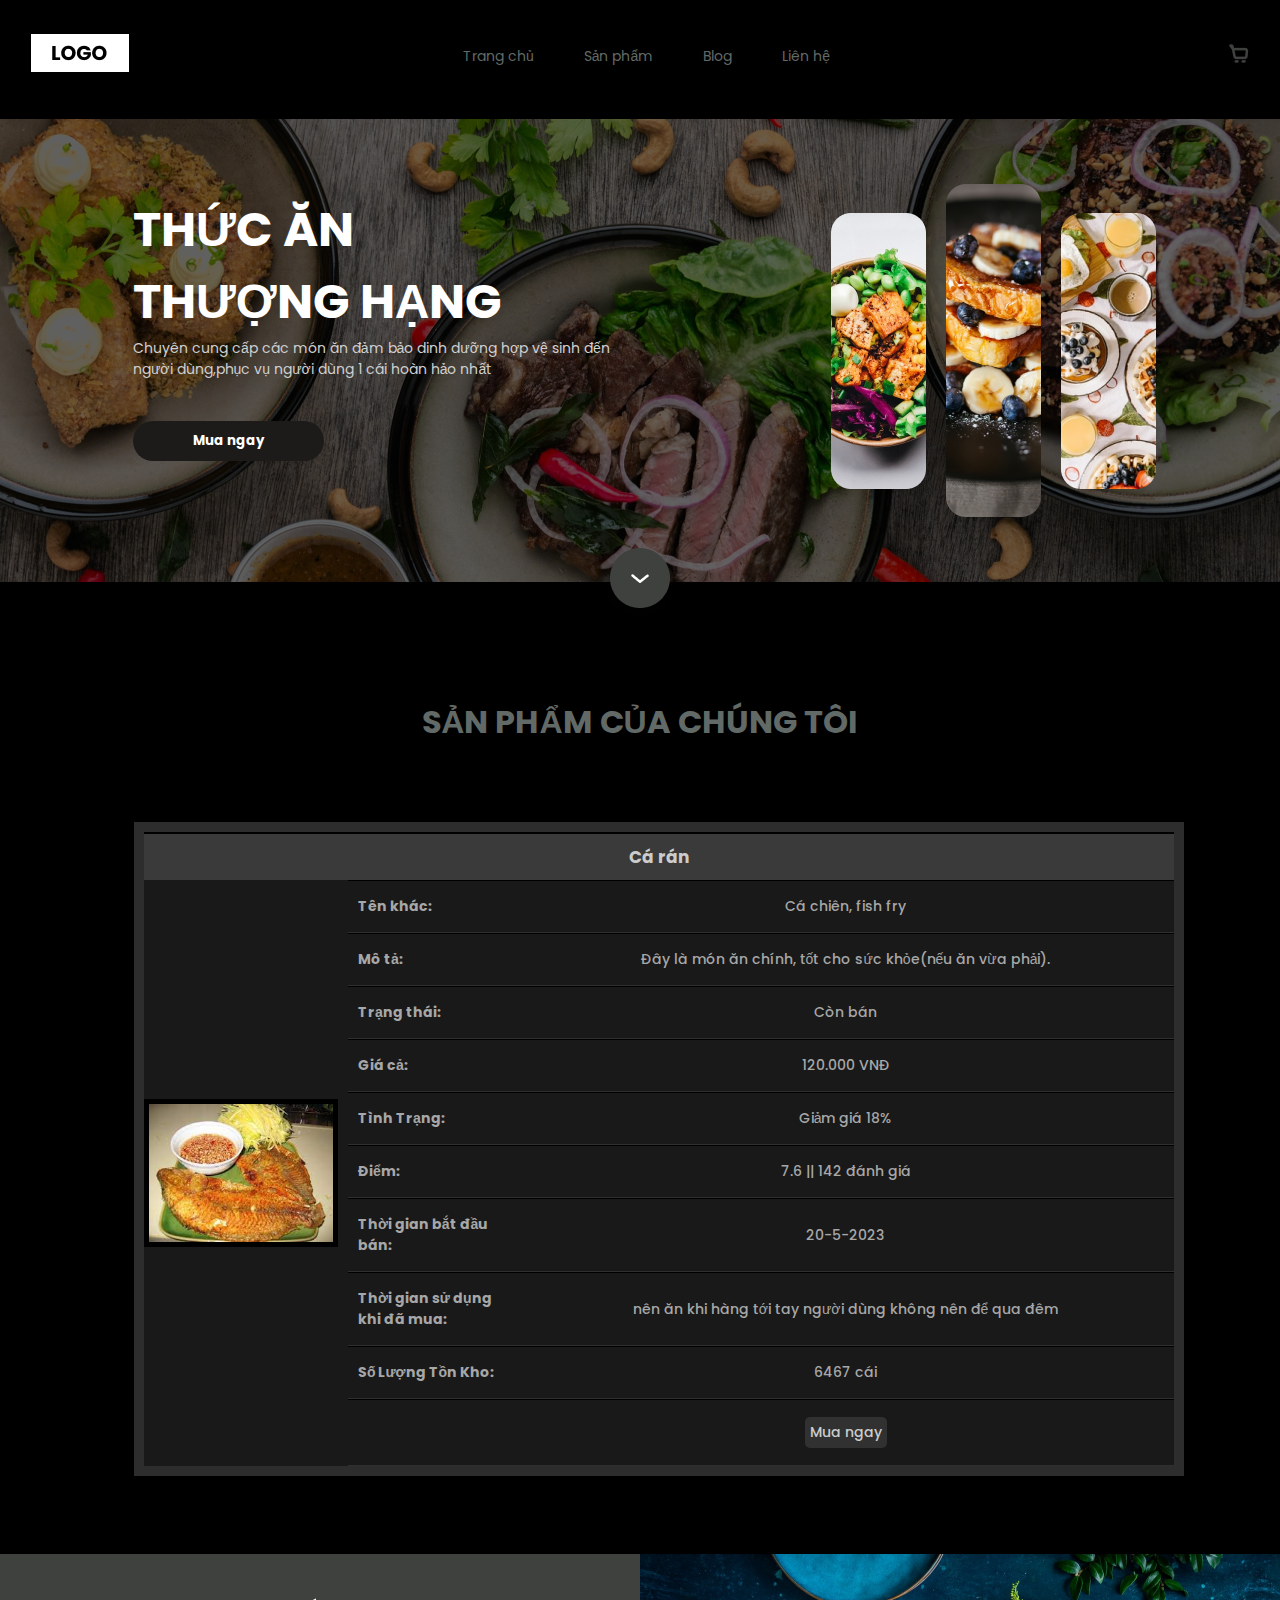
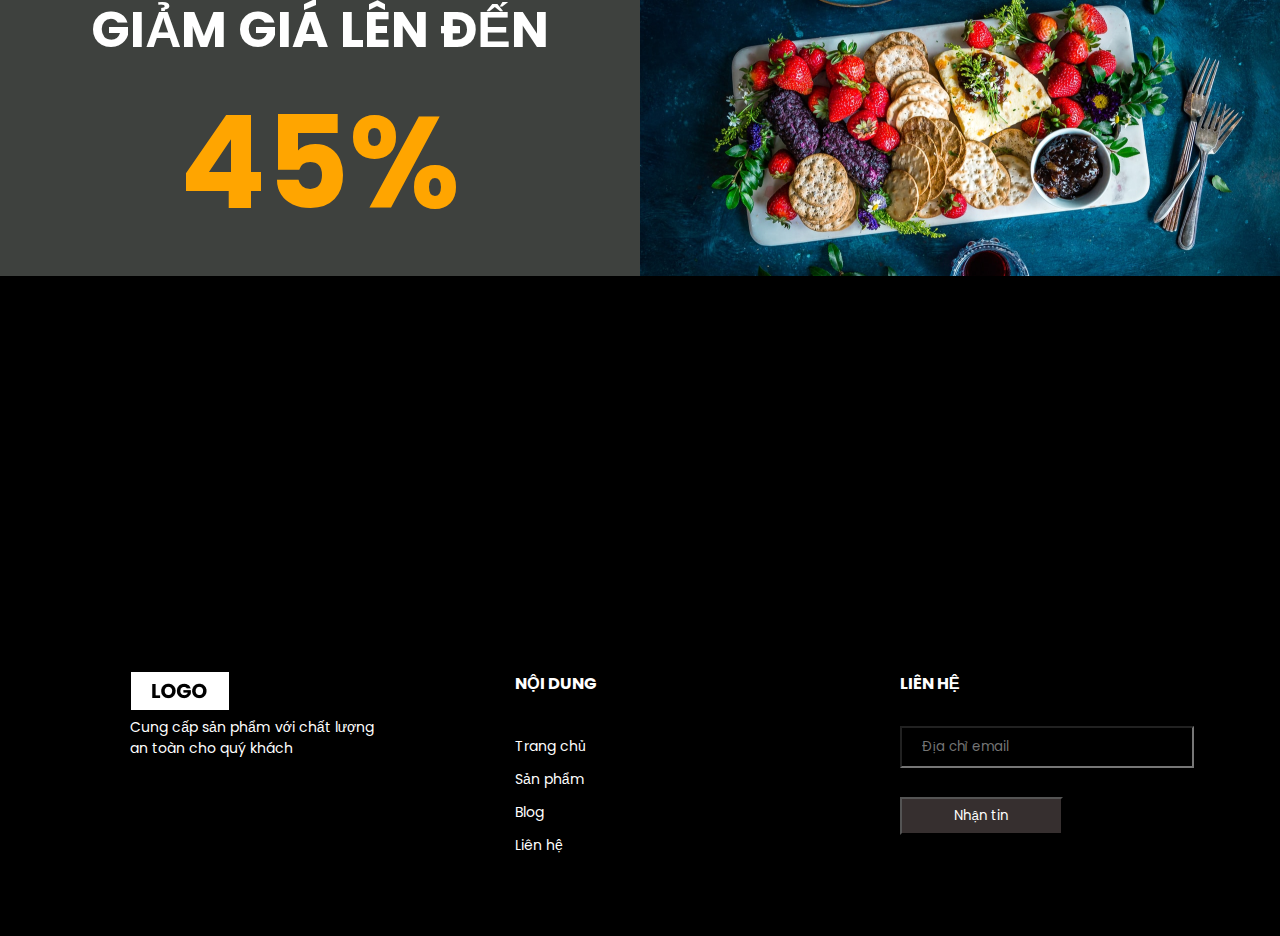
<file: mon1c.html>
<!DOCTYPE html>
<html lang="en">

<head>
    <meta charset="UTF-8">
    <meta http-equiv="X-UA-Compatible" content="IE=edge">
    <meta name="viewport" content="width=device-width, initial-scale=1.0">
    <title>Web bán thức ăn </title>
    <style type="text/css">
        html {
            scroll-behavior: smooth;
        }

        body {
            font-size: 14px;
            font-family: "Roboto", sans-serif;
            font-weight: 400;
            color: #ccc;
            line-height: normal;
            background-color: #000;
            margin: 0;
            padding: 0;
            position: relative;
            background-repeat: no-repeat;
            background-size: contain;
        }

        a {
            text-decoration: none;
            color: #cac9c9;
        }

        button {
            background: #ccc;
        }

        *:focus {
            outline: none;
        }

        #ah_wrapper {
            width: 1050px;
            margin: 0 auto;
            background: #2d2d2d;
            position: relative;
        }

        .ah_content {
            padding: 10px;
        }

        .flex_center {
            display: flex;
            justify-content: center;
            margin: 10px 0;
        }

        .relative {
            position: relative;
        }

        /*canh khung và vị trí chữ*/
        .info-movie .heading_movie {
            padding: 10px;
            background: #3a3a3a;
            font-size: 17px;
            text-align: center;
            border-top: 2px solid #000;
        }

        .info-movie .head .last>div:last-child {
            margin-bottom: 0;
        }

        .info-movie .head {
            display: flex;
            align-items: center;
            color: #fff;
            background: #191919;
            border-radius: 0 !important;
        }

        .info-movie .head .last {
            margin-left: 10px;
            width: 81%;
        }

        .info-movie .head img {
            width: 100%;
            display: block;
        }

        .info-movie .head .first {
            width: 19%;
            padding: 5px;
            background: black;
        }

        /*kẻ khung*/
        .info-movie .head .last>div {
            display: flex;
            align-items: center;
            border-bottom: 1px solid #2f2f2f;
            border-top: 1px solid #000000;
            padding: 5px;
        }

        /*khoảng cách*/
        .info-movie .head .last>div>div {
            padding: 10px 5px;
            flex: 0.8;
        }

        .info-movie .head .last>div>div:first-child {
            flex: 0.2;
            color: #a7a7a7;
            font-weight: 700;
        }

        .info-movie .head .last>div>div:last-child {
            text-align: center;
            font-weight: 500;
            color: #a7a7a7;
        }

        /*from mua ngay*/
        .info-movie .head .last>div.list_cate a {
            background: #313131;
            border-radius: 5px;
            padding: 5px;
            margin: 2px 2px;
            display: inline-flex;
            color: #ccc;
        }
    </style>
    <style type="text/css">
        @import url('https://fonts.googleapis.com/css2?family=Poppins:ital,wght@0,400;0,500;0,600;1,200;1,400;1,500&display=swap');

        * {
            padding: 0;
            margin: 0;
            box-sizing: border-box;
            font-family: 'Poppins', sans-serif;
            cursor: pointer;
        }

        #wrapper {
            /* Kích thước màn hình là 1280 x 720 */
            width: 100%;
            height: 100vh;
        }

        #header {
            width: 100%;
            padding: 0px 30px;
            margin-top: 33px;
            display: flex;
            justify-content: space-between;
            align-items: center;
        }

        #menu {
            list-style: none;
            display: flex;
        }

        #menu .item {
            margin: 0px 25px;
        }

        #menu .item a {
            color: #626A67;
            text-decoration: none;
        }


        #actions {
            display: flex;
        }

        #actions .item {
            margin-left: 22px;
        }

        /*ảnh động*/
        #banner {
            width: 100%;
            background-image: url("banner.png");
            height: 463px;
            margin-top: 40px;
            display: flex;
            padding: 0px 133px;
            position: relative;
        }

        #banner .box-left,
        #banner .box-right {
            width: 50%;
        }

        #banner .box-left h2 {
            font-size: 48px;
            margin-top: 75px;
            color: #fff;
        }

        #banner .box-left p {
            color: #D0D0D0;
        }

        #banner .box-left button {
            width: 191px;
            height: 40px;
            margin-top: 41px;
            background: #1d1a1a;
            border: none;
            outline: none;
            color: #fff;
            font-weight: bold;
            border-radius: 20px;
            transition: 0.4s;
        }

        #banner .box-left button:hover {
            background: orange;
        }

        #banner .box-right {
            padding-left: 200px;
            display: flex;
            justify-content: center;
            align-items: center;
        }

        #banner .box-right img {
            margin: 0px 10px;
            animation: animation 3s infinite linear;
        }

        #banner .box-right img:nth-child(1) {
            animation-delay: 0.5s;
        }

        #banner .box-right img:nth-child(2) {

            animation-delay: 1s;
        }

        @keyframes animation {
            0% {
                transform: translateY(0px);
            }

            50% {
                transform: translateY(-10px);
            }

            100% {
                transform: translateY(0px);
            }
        }

        .to-bottom {
            position: absolute;
            bottom: -40px;
            left: 50%;
            transform: translateX(-50%);
        }

        /*sảng phầm cct*/
        #wp-products {
            padding-top: 116px;
            padding-bottom: 78px;
            padding-left: 134px;
            padding-right: 134px;
        }

        #wp-products h2 {
            text-align: center;
            margin-bottom: 76px;
            font-size: 32px;
            color: #626a67;
        }

        /*quảng cáo giảm giá*/
        #saleoff {
            width: 100%;
            display: flex;
            height: 322px;
        }

        #saleoff .box-left,
        #saleoff .box-right {
            width: 50%;
        }

        #saleoff .box-left {
            background: #3e413e;
            text-align: center;
            min-height: 322px;
        }

        #saleoff .box-left h1 {
            padding-top: 38px;
        }

        #saleoff .box-left span:nth-child(1) {
            color: #fff;
            font-size: 50px;
        }

        #saleoff .box-left span:nth-child(2) {
            color: orange;
            font-size: 128px;
        }

        #saleoff .box-right {
            background-image: url("off.png");
        }

        /*ảnh kế bên quảng cáo*/
        #footer {
            width: 100%;
            background: rgb(0, 0, 0, 0.79);
            height: 322px;
            margin-top: 338px;
            padding: 0px 63px;
            padding-top: 57px;
            display: flex;
            justify-content: space-around;
        }

        #footer .box {
            width: 250px;
            color: #fff;
        }

        #footer .box .quick-menu {
            margin-top: 40px;

        }

        #footer .box .quick-menu .item {
            margin-bottom: 12px;

        }

        #footer .box .quick-menu,
        .item a {
            color: #fff;
            text-decoration: none;
        }

        #footer .box form input {
            width: 294px;
            height: 42px;
            background: transparent;
            padding-left: 20px;
            color: #fff;
            margin-top: 30px;
        }

        #footer .box form button {
            background: #362f2f;
            box-shadow: 5px 5px 4px rgba(0, 0, 0.25);
            width: 163px;
            height: 38px;
            margin-top: 29px;
            color: #fff;
        }
    </style>
    <style>
        body {
            -webkit-animation: colorchange 60s infinite;
            animation: colorchange 60s infinite;
        }

        /*chuyển màu trang*/
        @-webkit-keyframes colorchange {
            0% {
                background: #33FFF3;
            }

            25% {
                background: #78281F;
            }

            50% {
                background: #117A65;
            }

            75% {
                background: #DC7633;
            }

            100% {
                background: #9B59B6;
            }
        }

        @keyframes colorchange {
            0% {
                background: #33FFF3;
            }

            25% {
                background: #78281F;
            }

            50% {
                background: #117A65;
            }

            75% {
                background: #DC7633;
            }

            100% {
                background: #9B59B6;
            }
        }
    </style>
</head>
<body>
    <div id="wrapper">
        <div id="header">
            <a href="" class="logo">
                <img src="logo.png" alt="">
            </a>
            <div id="menu">
                <div class="item">
                    <a href="Trangchu.html">Trang chủ</a>
                </div>
                <div class="item">
                    <a href="">Sản phẩm</a>
                </div>
                <div class="item">
                    <a href="">Blog</a>
                </div>
                <div class="item">
                    <a href="lienhe.html">Liên hệ</a>
                </div>
            </div>
            <div id="actions">
                <div class="item">
                    <img src="user.png" alt="">
                </div>
                <div class="item">
                    <img src="cart.png" alt="">
                </div>
            </div>
        </div>
        <div id="banner">
            <div class="box-left">
                <h2>
                    <span>THỨC ĂN</span>
                    <br>
                    <span>THƯỢNG HẠNG</span>
                </h2>
                <p>Chuyên cung cấp các món ăn đảm bảo dinh dưỡng
                    hợp vệ sinh đến người dùng,phục vụ người dùng 1 cái
                    hoàn hảo nhất</p>
                <button>Mua ngay</button>
            </div>
            <div class="box-right">
                <img src="img_1.png" alt="">
                <img src="img_2.png" alt="">
                <img src="img_3.png" alt="">
            </div>
            <div class="to-bottom">
                <a href="">
                    <img src="to_bottom.png" alt="">
                </a>
            </div>
        </div>
        <div id="wp-products">
            <h2>SẢN PHẨM CỦA CHÚNG TÔI</h2>

            <body class="scroll-bar">

                <div id="fb-root"></div>
                <div id="ah_wrapper">
                    <div class="ah_content">
                        <div id="top-banner-pc">
                            <zone id="kyl30cr3"></zone>
                        </div>
                        <div id="top-banner-mb">
                            <zone id="kyl3axj2"></zone>
                        </div>
                        <div class="info-movie">
                            <h1 class="heading_movie">Cá rán</h1>
                            <div class="head ah-frame-bg">
                                <div class="first">
                                    <img src="caran.png" alt="Cá rán" />
                                </div>
                                <div class="last">
                                    <div class="name_other">
                                        <div>Tên khác:</div>
                                        <div>Cá chiên, fish fry </div>
                                    </div>
                                    <div class="status">
                                        <div>Mô tả:</div>
                                        <div>
                                            Đây là món ăn chính, tốt cho sức khỏe(nếu ăn vừa phải). </div>
                                    </div>
                                    <div class="status">
                                        <div>Trạng thái:</div>
                                        <div>
                                            Còn bán </div>
                                    </div>
                                    <div class="status">
                                        <div>Giá cả:</div>
                                        <div>
                                            120.000 VNĐ </div>
                                    </div>
                                    <div class="status">
                                        <div>Tình Trạng:</div>
                                        <div>
                                            Giảm giá 18% </div>
                                    </div>
                                    <div class="score">
                                        <div>Điểm:</div>
                                        <div>
                                            7.6 || 142 đánh giá </div>
                                    </div>
                                    <div class="update_time">
                                        <div>Thời gian bắt đầu bán:</div>
                                        <div>
                                            20-5-2023 </div>
                                    </div>
                                    <div class="update_time">
                                        <div>Thời gian sử dụng khi đã mua:</div>
                                        <div>
                                            nên ăn khi hàng tới tay người dùng không nên để qua đêm </div>
                                    </div>
                                    <div class="duration">
                                        <div>Số Lượng Tồn Kho:</div>
                                        <div>
                                            6467 cái </div>
                                    </div>
                                    <div class="list_cate">
                                        <div></div>
                                        <div>
                                            <a href="//">Mua ngay </a>
                                        </div>
                                    </div>
                                </div>
                            </div>
                        </div>
                    </div>
                </div>
            </body>
        </div>
        <div id="saleoff">
            <div class="box-left">
                <h1>
                    <span>GIẢM GIÁ LÊN ĐẾN</span>
                    <span>45%</span>
                </h1>
            </div>
            <div class="box-right"></div>
        </div>
        <div id="footer">
            <div class="box">
                <div class="logo">
                    <img src="logo.png" alt="">
                </div>
                <p>Cung cấp sản phẩm với chất lượng an toàn cho quý khách</p>
            </div>
            <div class="box">
                <h3>NỘI DUNG</h3>
                <ul class="quick-menu">
                    <div class="item">
                        <a href="index.html">Trang chủ</a>
                    </div>
                    <div class="item">
                        <a href="">Sản phẩm</a>
                    </div>
                    <div class="item">
                        <a href="">Blog</a>
                    </div>
                    <div class="item">
                        <a href="lienhe.html">Liên hệ</a>
                    </div>
                </ul>
            </div>
            <div class="box">
                <h3>LIÊN HỆ</h3>
                <form action="">
                    <input type="text" placeholder="Địa chỉ email">
                    <button>Nhận tin</button>
                </form>
            </div>
        </div>
        <script src="script.js"></script>
        </body>
    </div>
</html>
</file>
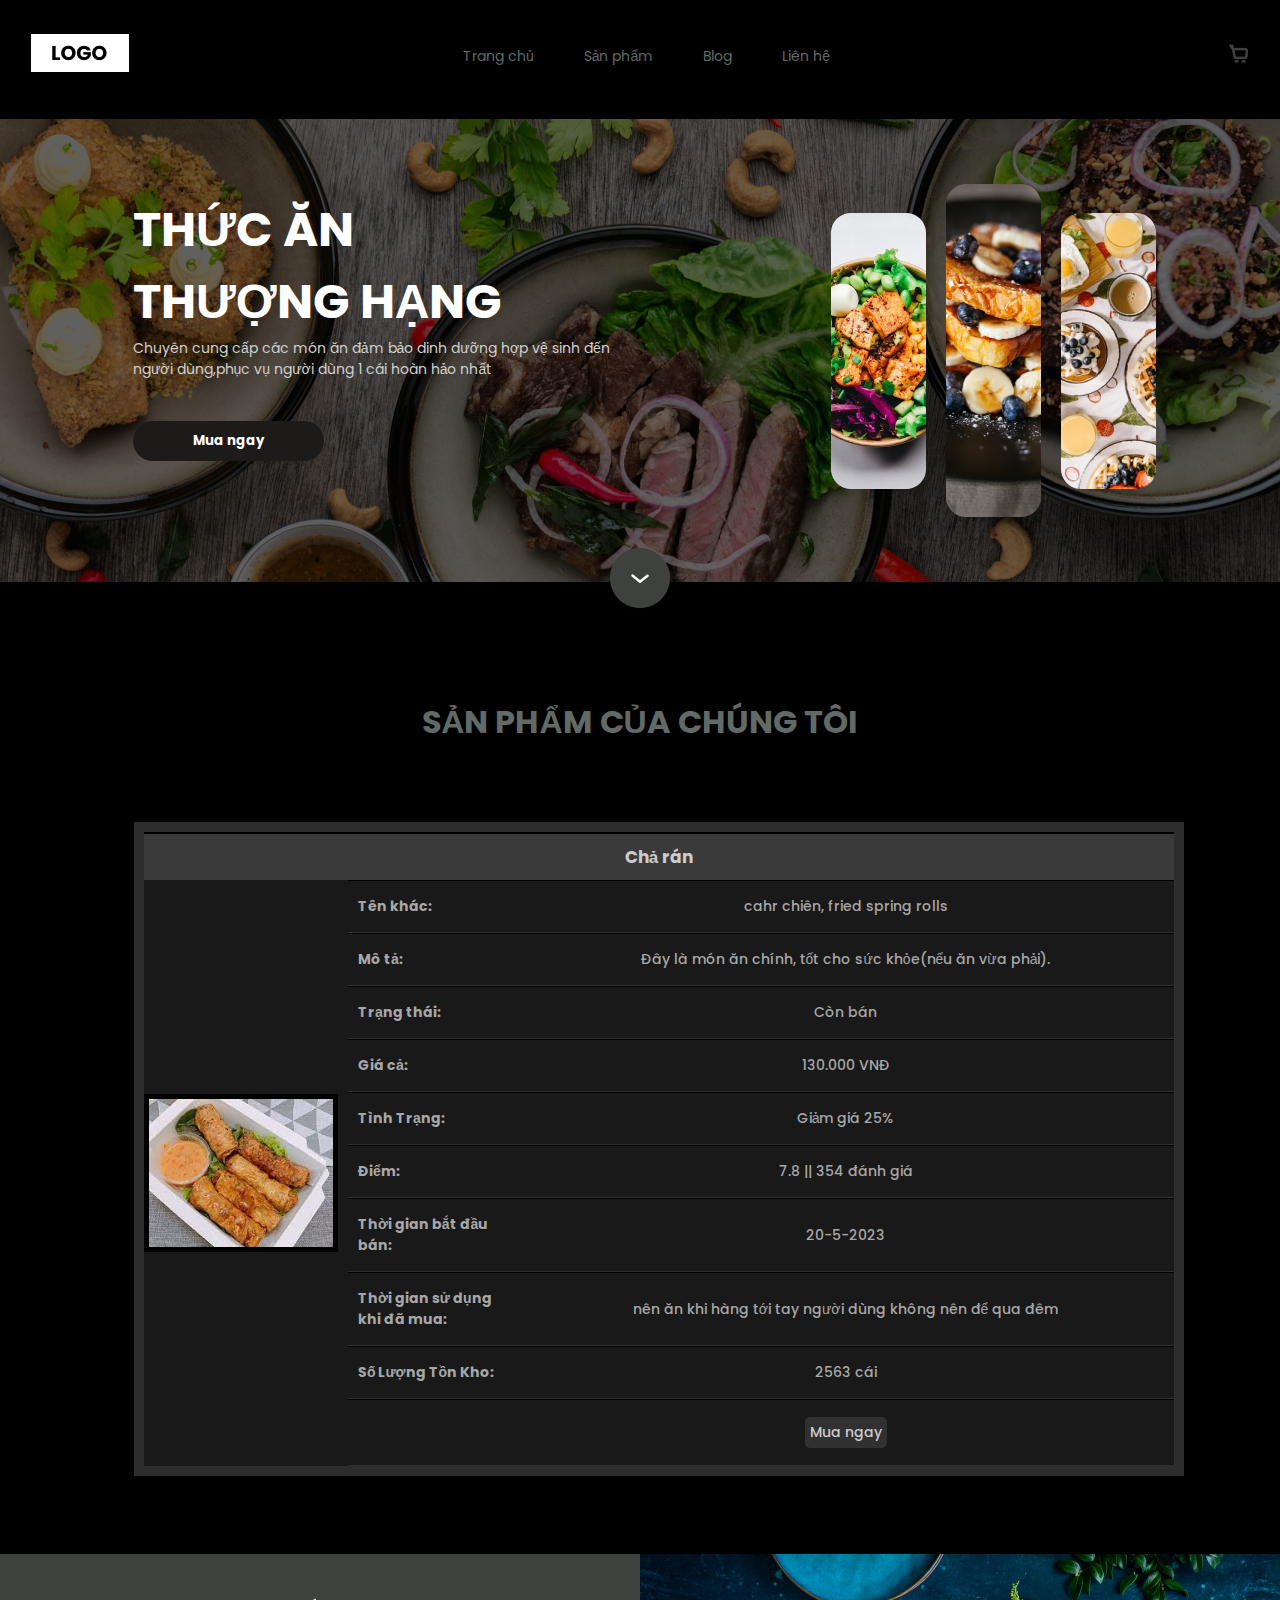
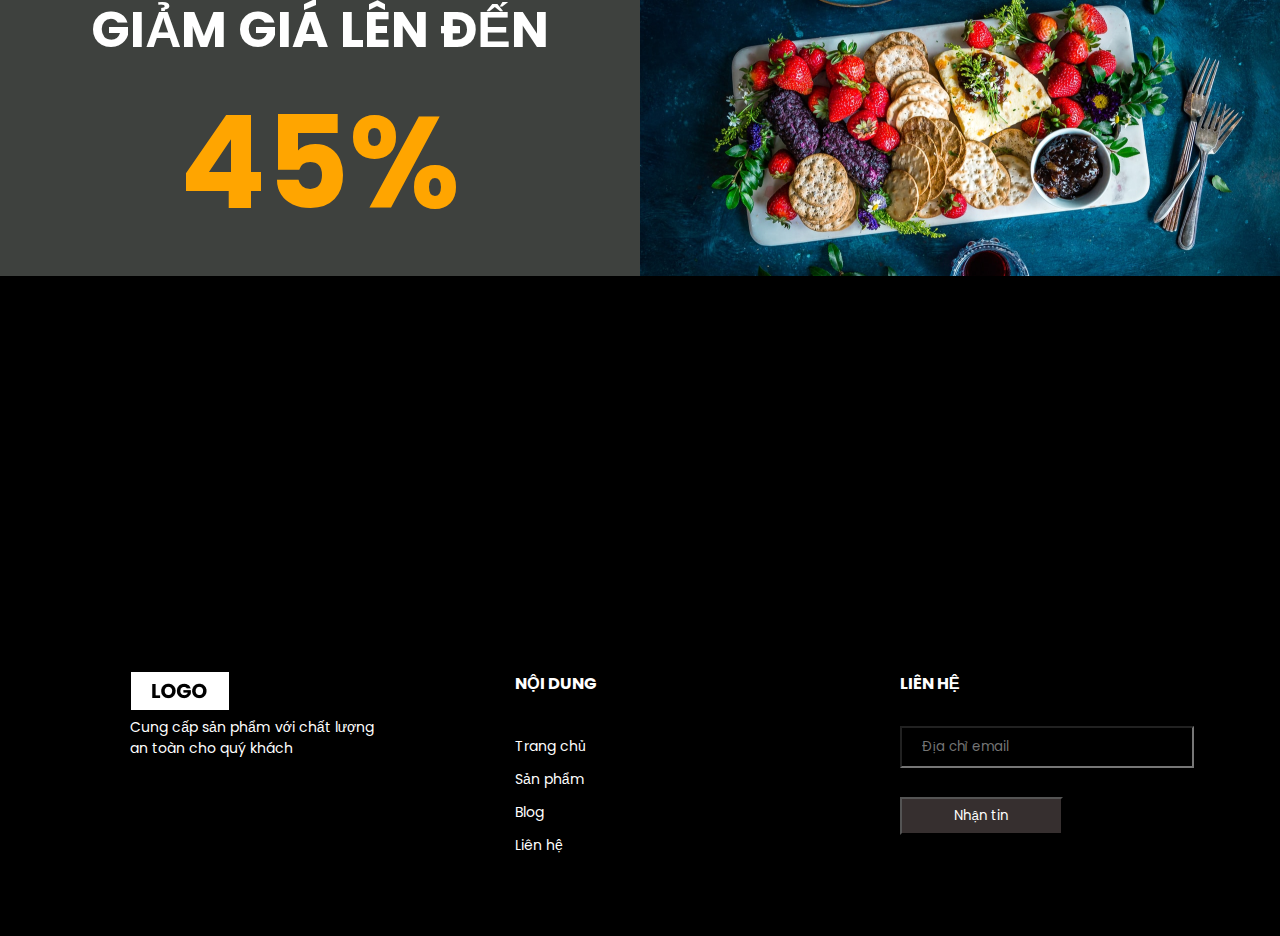
<file: mon1d.html>
<!DOCTYPE html>
<html lang="en">

<head>
    <meta charset="UTF-8">
    <meta http-equiv="X-UA-Compatible" content="IE=edge">
    <meta name="viewport" content="width=device-width, initial-scale=1.0">
    <title>Web bán thức ăn </title>
    <style type="text/css">
        html {
            scroll-behavior: smooth;
        }

        body {
            font-size: 14px;
            font-family: "Roboto", sans-serif;
            font-weight: 400;
            color: #ccc;
            line-height: normal;
            background-color: #000;
            margin: 0;
            padding: 0;
            position: relative;
            background-repeat: no-repeat;
            background-size: contain;
        }

        a {
            text-decoration: none;
            color: #cac9c9;
        }

        button {
            background: #ccc;
        }

        *:focus {
            outline: none;
        }

        #ah_wrapper {
            width: 1050px;
            margin: 0 auto;
            background: #2d2d2d;
            position: relative;
        }

        .ah_content {
            padding: 10px;
        }

        .flex_center {
            display: flex;
            justify-content: center;
            margin: 10px 0;
        }

        .relative {
            position: relative;
        }

        /*canh khung và vị trí chữ*/
        .info-movie .heading_movie {
            padding: 10px;
            background: #3a3a3a;
            font-size: 17px;
            text-align: center;
            border-top: 2px solid #000;
        }

        .info-movie .head .last>div:last-child {
            margin-bottom: 0;
        }

        .info-movie .head {
            display: flex;
            align-items: center;
            color: #fff;
            background: #191919;
            border-radius: 0 !important;
        }

        .info-movie .head .last {
            margin-left: 10px;
            width: 81%;
        }

        .info-movie .head img {
            width: 100%;
            display: block;
        }

        .info-movie .head .first {
            width: 19%;
            padding: 5px;
            background: black;
        }

        /*kẻ khung*/
        .info-movie .head .last>div {
            display: flex;
            align-items: center;
            border-bottom: 1px solid #2f2f2f;
            border-top: 1px solid #000000;
            padding: 5px;
        }

        /*khoảng cách*/
        .info-movie .head .last>div>div {
            padding: 10px 5px;
            flex: 0.8;
        }

        .info-movie .head .last>div>div:first-child {
            flex: 0.2;
            color: #a7a7a7;
            font-weight: 700;
        }

        .info-movie .head .last>div>div:last-child {
            text-align: center;
            font-weight: 500;
            color: #a7a7a7;
        }

        /*from mua ngay*/
        .info-movie .head .last>div.list_cate a {
            background: #313131;
            border-radius: 5px;
            padding: 5px;
            margin: 2px 2px;
            display: inline-flex;
            color: #ccc;
        }
    </style>
    <style type="text/css">
        @import url('https://fonts.googleapis.com/css2?family=Poppins:ital,wght@0,400;0,500;0,600;1,200;1,400;1,500&display=swap');

        * {
            padding: 0;
            margin: 0;
            box-sizing: border-box;
            font-family: 'Poppins', sans-serif;
            cursor: pointer;
        }

        #wrapper {
            /* Kích thước màn hình là 1280 x 720 */
            width: 100%;
            height: 100vh;
        }

        #header {
            width: 100%;
            padding: 0px 30px;
            margin-top: 33px;
            display: flex;
            justify-content: space-between;
            align-items: center;
        }

        #menu {
            list-style: none;
            display: flex;
        }

        #menu .item {
            margin: 0px 25px;
        }

        #menu .item a {
            color: #626A67;
            text-decoration: none;
        }


        #actions {
            display: flex;
        }

        #actions .item {
            margin-left: 22px;
        }

        /*ảnh động*/
        #banner {
            width: 100%;
            background-image: url("banner.png");
            height: 463px;
            margin-top: 40px;
            display: flex;
            padding: 0px 133px;
            position: relative;
        }

        #banner .box-left,
        #banner .box-right {
            width: 50%;
        }

        #banner .box-left h2 {
            font-size: 48px;
            margin-top: 75px;
            color: #fff;
        }

        #banner .box-left p {
            color: #D0D0D0;
        }

        #banner .box-left button {
            width: 191px;
            height: 40px;
            margin-top: 41px;
            background: #1d1a1a;
            border: none;
            outline: none;
            color: #fff;
            font-weight: bold;
            border-radius: 20px;
            transition: 0.4s;
        }

        #banner .box-left button:hover {
            background: orange;
        }

        #banner .box-right {
            padding-left: 200px;
            display: flex;
            justify-content: center;
            align-items: center;
        }

        #banner .box-right img {
            margin: 0px 10px;
            animation: animation 3s infinite linear;
        }

        #banner .box-right img:nth-child(1) {
            animation-delay: 0.5s;
        }

        #banner .box-right img:nth-child(2) {

            animation-delay: 1s;
        }

        @keyframes animation {
            0% {
                transform: translateY(0px);
            }

            50% {
                transform: translateY(-10px);
            }

            100% {
                transform: translateY(0px);
            }
        }

        .to-bottom {
            position: absolute;
            bottom: -40px;
            left: 50%;
            transform: translateX(-50%);
        }

        /*sảng phầm cct*/
        #wp-products {
            padding-top: 116px;
            padding-bottom: 78px;
            padding-left: 134px;
            padding-right: 134px;
        }

        #wp-products h2 {
            text-align: center;
            margin-bottom: 76px;
            font-size: 32px;
            color: #626a67;
        }

        /*quảng cáo giảm giá*/
        #saleoff {
            width: 100%;
            display: flex;
            height: 322px;
        }

        #saleoff .box-left,
        #saleoff .box-right {
            width: 50%;
        }

        #saleoff .box-left {
            background: #3e413e;
            text-align: center;
            min-height: 322px;
        }

        #saleoff .box-left h1 {
            padding-top: 38px;
        }

        #saleoff .box-left span:nth-child(1) {
            color: #fff;
            font-size: 50px;
        }

        #saleoff .box-left span:nth-child(2) {
            color: orange;
            font-size: 128px;
        }

        #saleoff .box-right {
            background-image: url("off.png");
        }

        /*ảnh kế bên quảng cáo*/
        #footer {
            width: 100%;
            background: rgb(0, 0, 0, 0.79);
            height: 322px;
            margin-top: 338px;
            padding: 0px 63px;
            padding-top: 57px;
            display: flex;
            justify-content: space-around;
        }

        #footer .box {
            width: 250px;
            color: #fff;
        }

        #footer .box .quick-menu {
            margin-top: 40px;

        }

        #footer .box .quick-menu .item {
            margin-bottom: 12px;

        }

        #footer .box .quick-menu,
        .item a {
            color: #fff;
            text-decoration: none;
        }

        #footer .box form input {
            width: 294px;
            height: 42px;
            background: transparent;
            padding-left: 20px;
            color: #fff;
            margin-top: 30px;
        }

        #footer .box form button {
            background: #362f2f;
            box-shadow: 5px 5px 4px rgba(0, 0, 0.25);
            width: 163px;
            height: 38px;
            margin-top: 29px;
            color: #fff;
        }
    </style>
    <style>
        body {
            -webkit-animation: colorchange 60s infinite;
            animation: colorchange 60s infinite;
        }

        /*chuyển màu trang*/
        @-webkit-keyframes colorchange {
            0% {
                background: #33FFF3;
            }

            25% {
                background: #78281F;
            }

            50% {
                background: #117A65;
            }

            75% {
                background: #DC7633;
            }

            100% {
                background: #9B59B6;
            }
        }

        @keyframes colorchange {
            0% {
                background: #33FFF3;
            }

            25% {
                background: #78281F;
            }

            50% {
                background: #117A65;
            }

            75% {
                background: #DC7633;
            }

            100% {
                background: #9B59B6;
            }
        }
    </style>
</head>

<body>
    <div id="wrapper">
        <div id="header">
            <a href="" class="logo">
                <img src="logo.png" alt="">
            </a>
            <div id="menu">
                <div class="item">
                    <a href="index.html">Trang chủ</a>
                </div>
                <div class="item">
                    <a href="">Sản phẩm</a>
                </div>
                <div class="item">
                    <a href="">Blog</a>
                </div>
                <div class="item">
                    <a href="lienhe.html">Liên hệ</a>
                </div>
            </div>
            <div id="actions">
                <div class="item">
                    <img src="user.png" alt="">
                </div>
                <div class="item">
                    <img src="cart.png" alt="">
                </div>
            </div>
        </div>
        <div id="banner">
            <div class="box-left">
                <h2>
                    <span>THỨC ĂN</span>
                    <br>
                    <span>THƯỢNG HẠNG</span>
                </h2>
                <p>Chuyên cung cấp các món ăn đảm bảo dinh dưỡng
                    hợp vệ sinh đến người dùng,phục vụ người dùng 1 cái
                    hoàn hảo nhất</p>
                <button>Mua ngay</button>
            </div>
            <div class="box-right">
                <img src="img_1.png" alt="">
                <img src="img_2.png" alt="">
                <img src="img_3.png" alt="">
            </div>
            <div class="to-bottom">
                <a href="">
                    <img src="to_bottom.png" alt="">
                </a>
            </div>
        </div>
        <div id="wp-products">
            <h2>SẢN PHẨM CỦA CHÚNG TÔI</h2>

            <body class="scroll-bar">

                <div id="fb-root"></div>
                <div id="ah_wrapper">
                    <div class="ah_content">
                        <div id="top-banner-pc">
                            <zone id="kyl30cr3"></zone>
                        </div>
                        <div id="top-banner-mb">
                            <zone id="kyl3axj2"></zone>
                        </div>
                        <div class="info-movie">
                            <h1 class="heading_movie">Chả rán</h1>
                            <div class="head ah-frame-bg">
                                <div class="first">
                                    <img src="charan0.png" alt="Chả rán" />
                                </div>
                                <div class="last">
                                    <div class="name_other">
                                        <div>Tên khác:</div>
                                        <div>cahr chiên, fried spring rolls </div>
                                    </div>
                                    <div class="status">
                                        <div>Mô tả:</div>
                                        <div>
                                            Đây là món ăn chính, tốt cho sức khỏe(nếu ăn vừa phải). </div>
                                    </div>
                                    <div class="status">
                                        <div>Trạng thái:</div>
                                        <div>
                                            Còn bán </div>
                                    </div>
                                    <div class="status">
                                        <div>Giá cả:</div>
                                        <div>
                                            130.000 VNĐ </div>
                                    </div>
                                    <div class="status">
                                        <div>Tình Trạng:</div>
                                        <div>
                                            Giảm giá 25% </div>
                                    </div>
                                    <div class="score">
                                        <div>Điểm:</div>
                                        <div>
                                            7.8 || 354 đánh giá </div>
                                    </div>
                                    <div class="update_time">
                                        <div>Thời gian bắt đầu bán:</div>
                                        <div>
                                            20-5-2023 </div>
                                    </div>
                                    <div class="update_time">
                                        <div>Thời gian sử dụng khi đã mua:</div>
                                        <div>
                                            nên ăn khi hàng tới tay người dùng không nên để qua đêm </div>
                                    </div>
                                    <div class="duration">
                                        <div>Số Lượng Tồn Kho:</div>
                                        <div>
                                            2563 cái </div>
                                    </div>
                                    <div class="list_cate">
                                        <div></div>
                                        <div>
                                            <a href="//">
                                                Mua ngay </a>
                                        </div>
                                    </div>
                                </div>
                            </div>
                        </div>
                    </div>
                </div>
            </body>
        </div>
        <div id="saleoff">
            <div class="box-left">
                <h1>
                    <span>GIẢM GIÁ LÊN ĐẾN</span>
                    <span>45%</span>
                </h1>
            </div>
            <div class="box-right"></div>
        </div>
        <div id="footer">
            <div class="box">
                <div class="logo">
                    <img src="logo.png" alt="">
                </div>
                <p>Cung cấp sản phẩm với chất lượng an toàn cho quý khách</p>
            </div>
            <div class="box">
                <h3>NỘI DUNG</h3>
                <ul class="quick-menu">
                    <div class="item">
                        <a href="index.html">Trang chủ</a>
                    </div>
                    <div class="item">
                        <a href="">Sản phẩm</a>
                    </div>
                    <div class="item">
                        <a href="">Blog</a>
                    </div>
                    <div class="item">
                        <a href="lienhe.html">Liên hệ</a>
                    </div>
                </ul>
            </div>
            <div class="box">
                <h3>LIÊN HỆ</h3>
                <form action="">
                    <input type="text" placeholder="Địa chỉ email">
                    <button>Nhận tin</button>
                </form>
            </div>
        </div>
        <script src="script.js"></script>
    </div>
</body>
</html>
</file>
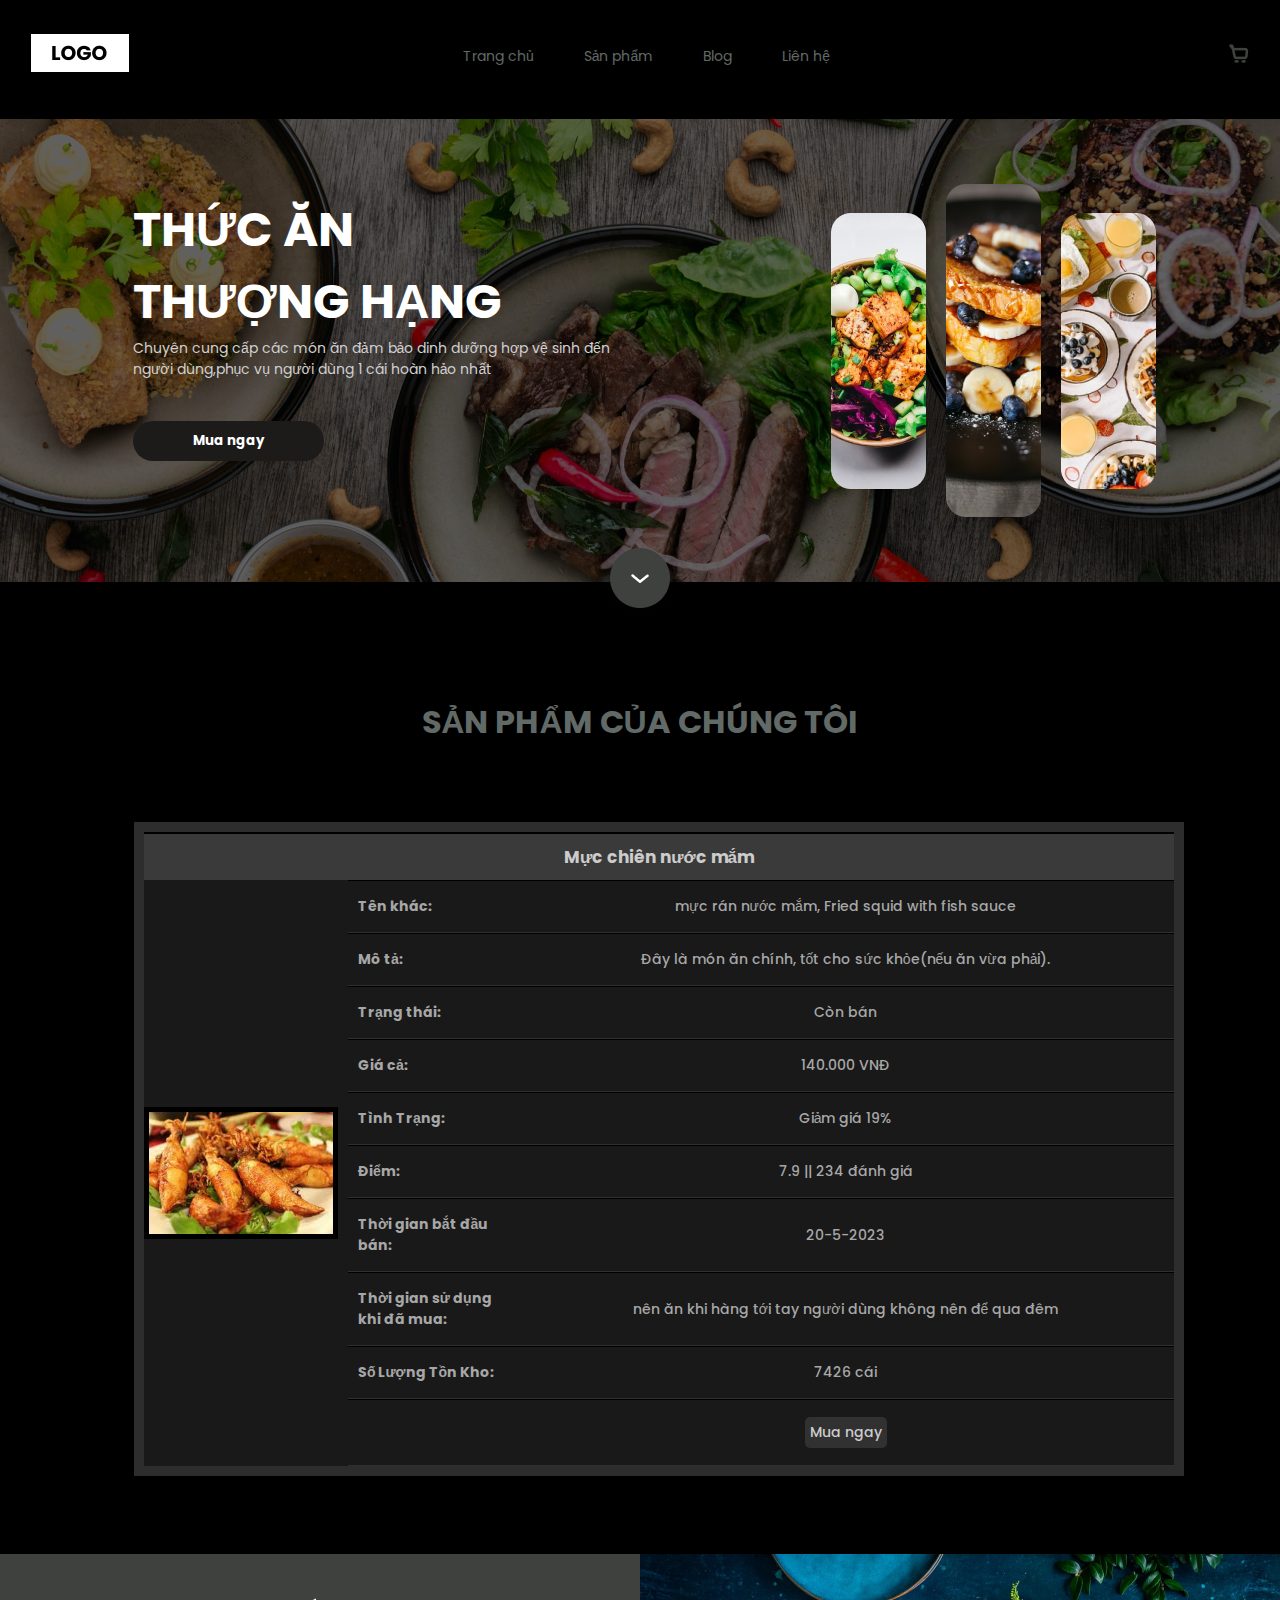
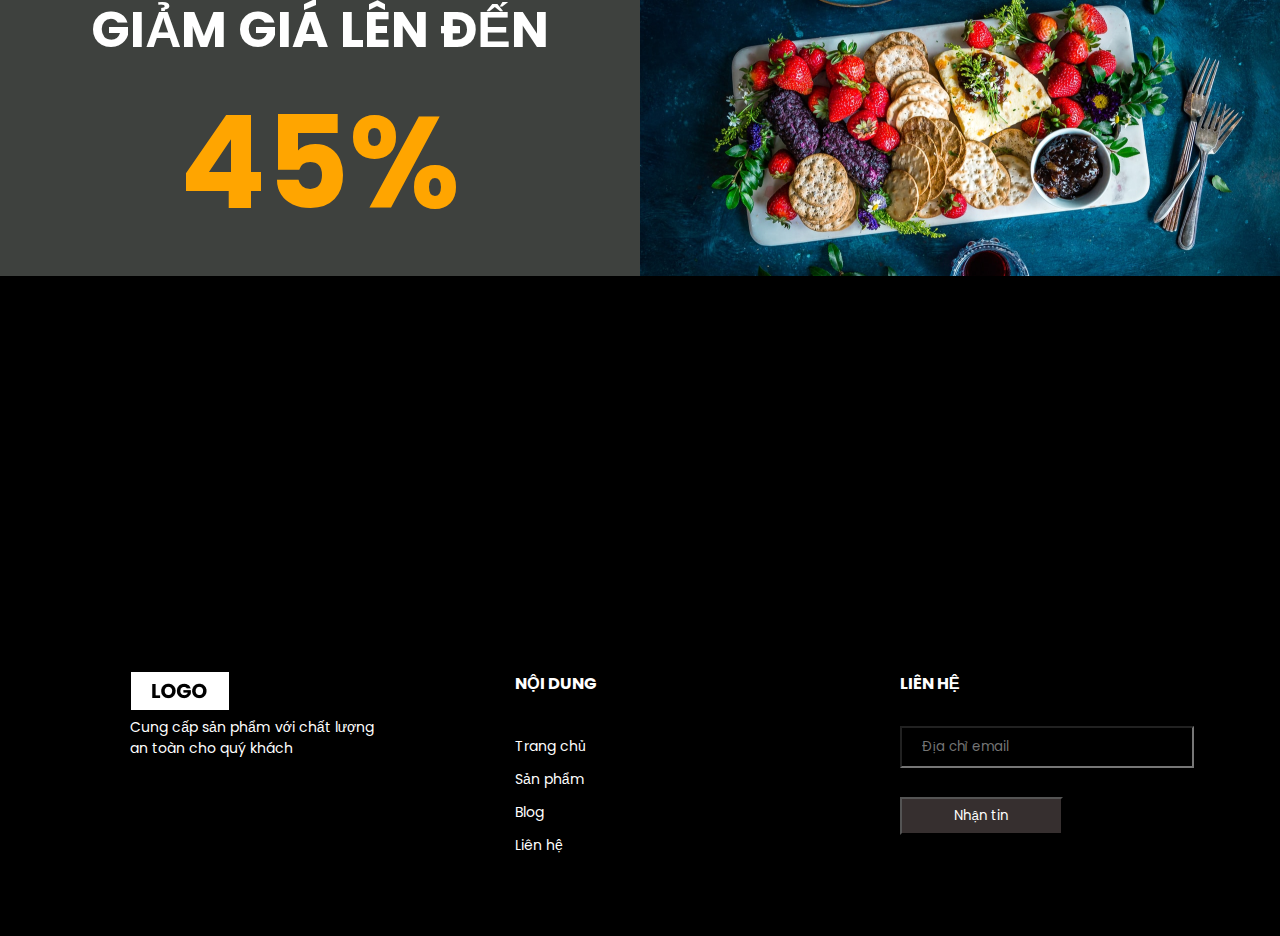
<file: mon1e.html>
<!DOCTYPE html>
<html lang="en">

<head>
    <meta charset="UTF-8">
    <meta http-equiv="X-UA-Compatible" content="IE=edge">
    <meta name="viewport" content="width=device-width, initial-scale=1.0">
    <title>Web bán thức ăn </title>
    <style type="text/css">
        html {
            scroll-behavior: smooth;
        }

        body {
            font-size: 14px;
            font-family: "Roboto", sans-serif;
            font-weight: 400;
            color: #ccc;
            line-height: normal;
            background-color: #000;
            margin: 0;
            padding: 0;
            position: relative;
            background-repeat: no-repeat;
            background-size: contain;
        }

        a {
            text-decoration: none;
            color: #cac9c9;
        }

        button {
            background: #ccc;
        }

        *:focus {
            outline: none;
        }

        #ah_wrapper {
            width: 1050px;
            margin: 0 auto;
            background: #2d2d2d;
            position: relative;
        }

        .ah_content {
            padding: 10px;
        }

        .flex_center {
            display: flex;
            justify-content: center;
            margin: 10px 0;
        }

        .relative {
            position: relative;
        }

        /*canh khung và vị trí chữ*/
        .info-movie .heading_movie {
            padding: 10px;
            background: #3a3a3a;
            font-size: 17px;
            text-align: center;
            border-top: 2px solid #000;
        }

        .info-movie .head .last>div:last-child {
            margin-bottom: 0;
        }

        .info-movie .head {
            display: flex;
            align-items: center;
            color: #fff;
            background: #191919;
            border-radius: 0 !important;
        }

        .info-movie .head .last {
            margin-left: 10px;
            width: 81%;
        }

        .info-movie .head img {
            width: 100%;
            display: block;
        }

        .info-movie .head .first {
            width: 19%;
            padding: 5px;
            background: black;
        }

        /*kẻ khung*/
        .info-movie .head .last>div {
            display: flex;
            align-items: center;
            border-bottom: 1px solid #2f2f2f;
            border-top: 1px solid #000000;
            padding: 5px;
        }

        /*khoảng cách*/
        .info-movie .head .last>div>div {
            padding: 10px 5px;
            flex: 0.8;
        }

        .info-movie .head .last>div>div:first-child {
            flex: 0.2;
            color: #a7a7a7;
            font-weight: 700;
        }

        .info-movie .head .last>div>div:last-child {
            text-align: center;
            font-weight: 500;
            color: #a7a7a7;
        }

        /*from mua ngay*/
        .info-movie .head .last>div.list_cate a {
            background: #313131;
            border-radius: 5px;
            padding: 5px;
            margin: 2px 2px;
            display: inline-flex;
            color: #ccc;
        }
    </style>
    <style type="text/css">
        @import url('https://fonts.googleapis.com/css2?family=Poppins:ital,wght@0,400;0,500;0,600;1,200;1,400;1,500&display=swap');

        * {
            padding: 0;
            margin: 0;
            box-sizing: border-box;
            font-family: 'Poppins', sans-serif;
            cursor: pointer;
        }

        #wrapper {
            /* Kích thước màn hình là 1280 x 720 */
            width: 100%;
            height: 100vh;
        }

        #header {
            width: 100%;
            padding: 0px 30px;
            margin-top: 33px;
            display: flex;
            justify-content: space-between;
            align-items: center;
        }

        #menu {
            list-style: none;
            display: flex;
        }

        #menu .item {
            margin: 0px 25px;
        }

        #menu .item a {
            color: #626A67;
            text-decoration: none;
        }


        #actions {
            display: flex;
        }

        #actions .item {
            margin-left: 22px;
        }

        /*ảnh động*/
        #banner {
            width: 100%;
            background-image: url("banner.png");
            height: 463px;
            margin-top: 40px;
            display: flex;
            padding: 0px 133px;
            position: relative;
        }

        #banner .box-left,
        #banner .box-right {
            width: 50%;
        }

        #banner .box-left h2 {
            font-size: 48px;
            margin-top: 75px;
            color: #fff;
        }

        #banner .box-left p {
            color: #D0D0D0;
        }

        #banner .box-left button {
            width: 191px;
            height: 40px;
            margin-top: 41px;
            background: #1d1a1a;
            border: none;
            outline: none;
            color: #fff;
            font-weight: bold;
            border-radius: 20px;
            transition: 0.4s;
        }

        #banner .box-left button:hover {
            background: orange;
        }

        #banner .box-right {
            padding-left: 200px;
            display: flex;
            justify-content: center;
            align-items: center;
        }

        #banner .box-right img {
            margin: 0px 10px;
            animation: animation 3s infinite linear;
        }

        #banner .box-right img:nth-child(1) {
            animation-delay: 0.5s;
        }

        #banner .box-right img:nth-child(2) {

            animation-delay: 1s;
        }

        @keyframes animation {
            0% {
                transform: translateY(0px);
            }

            50% {
                transform: translateY(-10px);
            }

            100% {
                transform: translateY(0px);
            }
        }

        .to-bottom {
            position: absolute;
            bottom: -40px;
            left: 50%;
            transform: translateX(-50%);
        }

        /*sảng phầm cct*/
        #wp-products {
            padding-top: 116px;
            padding-bottom: 78px;
            padding-left: 134px;
            padding-right: 134px;
        }

        #wp-products h2 {
            text-align: center;
            margin-bottom: 76px;
            font-size: 32px;
            color: #626a67;
        }

        /*quảng cáo giảm giá*/
        #saleoff {
            width: 100%;
            display: flex;
            height: 322px;
        }

        #saleoff .box-left,
        #saleoff .box-right {
            width: 50%;
        }

        #saleoff .box-left {
            background: #3e413e;
            text-align: center;
            min-height: 322px;
        }

        #saleoff .box-left h1 {
            padding-top: 38px;
        }

        #saleoff .box-left span:nth-child(1) {
            color: #fff;
            font-size: 50px;
        }

        #saleoff .box-left span:nth-child(2) {
            color: orange;
            font-size: 128px;
        }

        #saleoff .box-right {
            background-image: url("off.png");
        }

        /*ảnh kế bên quảng cáo*/
        #footer {
            width: 100%;
            background: rgb(0, 0, 0, 0.79);
            height: 322px;
            margin-top: 338px;
            padding: 0px 63px;
            padding-top: 57px;
            display: flex;
            justify-content: space-around;
        }

        #footer .box {
            width: 250px;
            color: #fff;
        }

        #footer .box .quick-menu {
            margin-top: 40px;

        }

        #footer .box .quick-menu .item {
            margin-bottom: 12px;

        }

        #footer .box .quick-menu,
        .item a {
            color: #fff;
            text-decoration: none;
        }

        #footer .box form input {
            width: 294px;
            height: 42px;
            background: transparent;
            padding-left: 20px;
            color: #fff;
            margin-top: 30px;
        }

        #footer .box form button {
            background: #362f2f;
            box-shadow: 5px 5px 4px rgba(0, 0, 0.25);
            width: 163px;
            height: 38px;
            margin-top: 29px;
            color: #fff;
        }
    </style>
    <style>
        body {
            -webkit-animation: colorchange 60s infinite;
            animation: colorchange 60s infinite;
        }

        /*chuyển màu trang*/
        @-webkit-keyframes colorchange {
            0% {
                background: #33FFF3;
            }

            25% {
                background: #78281F;
            }

            50% {
                background: #117A65;
            }

            75% {
                background: #DC7633;
            }

            100% {
                background: #9B59B6;
            }
        }

        @keyframes colorchange {
            0% {
                background: #33FFF3;
            }

            25% {
                background: #78281F;
            }

            50% {
                background: #117A65;
            }

            75% {
                background: #DC7633;
            }

            100% {
                background: #9B59B6;
            }
        }
    </style>
</head>

<body>
    <div id="wrapper">
        <div id="header">
            <a href="" class="logo">
                <img src="logo.png" alt="">
            </a>
            <div id="menu">
                <div class="item">
                    <a href="index.html">Trang chủ</a>
                </div>
                <div class="item">
                    <a href="">Sản phẩm</a>
                </div>
                <div class="item">
                    <a href="">Blog</a>
                </div>
                <div class="item">
                    <a href="lienhe.html">Liên hệ</a>
                </div>
            </div>
            <div id="actions">
                <div class="item">
                    <img src="user.png" alt="">
                </div>
                <div class="item">
                    <img src="cart.png" alt="">
                </div>
            </div>
        </div>
        <div id="banner">
            <div class="box-left">
                <h2>
                    <span>THỨC ĂN</span>
                    <br>
                    <span>THƯỢNG HẠNG</span>
                </h2>
                <p>Chuyên cung cấp các món ăn đảm bảo dinh dưỡng
                    hợp vệ sinh đến người dùng,phục vụ người dùng 1 cái
                    hoàn hảo nhất</p>
                <button>Mua ngay</button>
            </div>
            <div class="box-right">
                <img src="img_1.png" alt="">
                <img src="img_2.png" alt="">
                <img src="img_3.png" alt="">
            </div>
            <div class="to-bottom">
                <a href="">
                    <img src="to_bottom.png" alt="">
                </a>
            </div>
        </div>
        <div id="wp-products">
            <h2>SẢN PHẨM CỦA CHÚNG TÔI</h2>

            <body class="scroll-bar">

                <div id="fb-root"></div>
                <div id="ah_wrapper">
                    <div class="ah_content">
                        <div id="top-banner-pc">
                            <zone id="kyl30cr3"></zone>
                        </div>
                        <div id="top-banner-mb">
                            <zone id="kyl3axj2"></zone>
                        </div>
                        <div class="info-movie">
                            <h1 class="heading_movie">Mực chiên nước mắm</h1>
                            <div class="head ah-frame-bg">
                                <div class="first">
                                    <img src="mucran.png" alt="mực chiên nước mắm" />
                                </div>
                                <div class="last">
                                    <div class="name_other">
                                        <div>Tên khác:</div>
                                        <div>mực rán nước mắm, Fried squid with fish sauce </div>
                                    </div>
                                    <div class="status">
                                        <div>Mô tả:</div>
                                        <div>
                                            Đây là món ăn chính, tốt cho sức khỏe(nếu ăn vừa phải). </div>
                                    </div>
                                    <div class="status">
                                        <div>Trạng thái:</div>
                                        <div>
                                            Còn bán </div>
                                    </div>
                                    <div class="status">
                                        <div>Giá cả:</div>
                                        <div>
                                            140.000 VNĐ </div>
                                    </div>
                                    <div class="status">
                                        <div>Tình Trạng:</div>
                                        <div>
                                            Giảm giá 19% </div>
                                    </div>
                                    <div class="score">
                                        <div>Điểm:</div>
                                        <div>
                                            7.9 || 234 đánh giá </div>
                                    </div>
                                    <div class="update_time">
                                        <div>Thời gian bắt đầu bán:</div>
                                        <div>
                                            20-5-2023 </div>
                                    </div>
                                    <div class="update_time">
                                        <div>Thời gian sử dụng khi đã mua:</div>
                                        <div>
                                            nên ăn khi hàng tới tay người dùng không nên để qua đêm </div>
                                    </div>
                                    <div class="duration">
                                        <div>Số Lượng Tồn Kho:</div>
                                        <div>
                                            7426 cái </div>
                                    </div>
                                    <div class="list_cate">
                                        <div></div>
                                        <div>
                                            <a href="//">
                                                Mua ngay </a>
                                        </div>
                                    </div>
                                </div>
                            </div>
                        </div>
                    </div>
                </div>
            </body>
        </div>
        <div id="saleoff">
            <div class="box-left">
                <h1>
                    <span>GIẢM GIÁ LÊN ĐẾN</span>
                    <span>45%</span>
                </h1>
            </div>
            <div class="box-right"></div>
        </div>
        <div id="footer">
            <div class="box">
                <div class="logo">
                    <img src="logo.png" alt="">
                </div>
                <p>Cung cấp sản phẩm với chất lượng an toàn cho quý khách</p>
            </div>
            <div class="box">
                <h3>NỘI DUNG</h3>
                <ul class="quick-menu">
                    <div class="item">
                        <a href="index.html">Trang chủ</a>
                    </div>
                    <div class="item">
                        <a href="">Sản phẩm</a>
                    </div>
                    <div class="item">
                        <a href="">Blog</a>
                    </div>
                    <div class="item">
                        <a href="lienhe.html">Liên hệ</a>
                    </div>
                </ul>
            </div>
            <div class="box">
                <h3>LIÊN HỆ</h3>
                <form action="">
                    <input type="text" placeholder="Địa chỉ email">
                    <button>Nhận tin</button>
                </form>
            </div>
        </div>
        <script src="script.js"></script>
    </div>
</body>
</html>
</file>
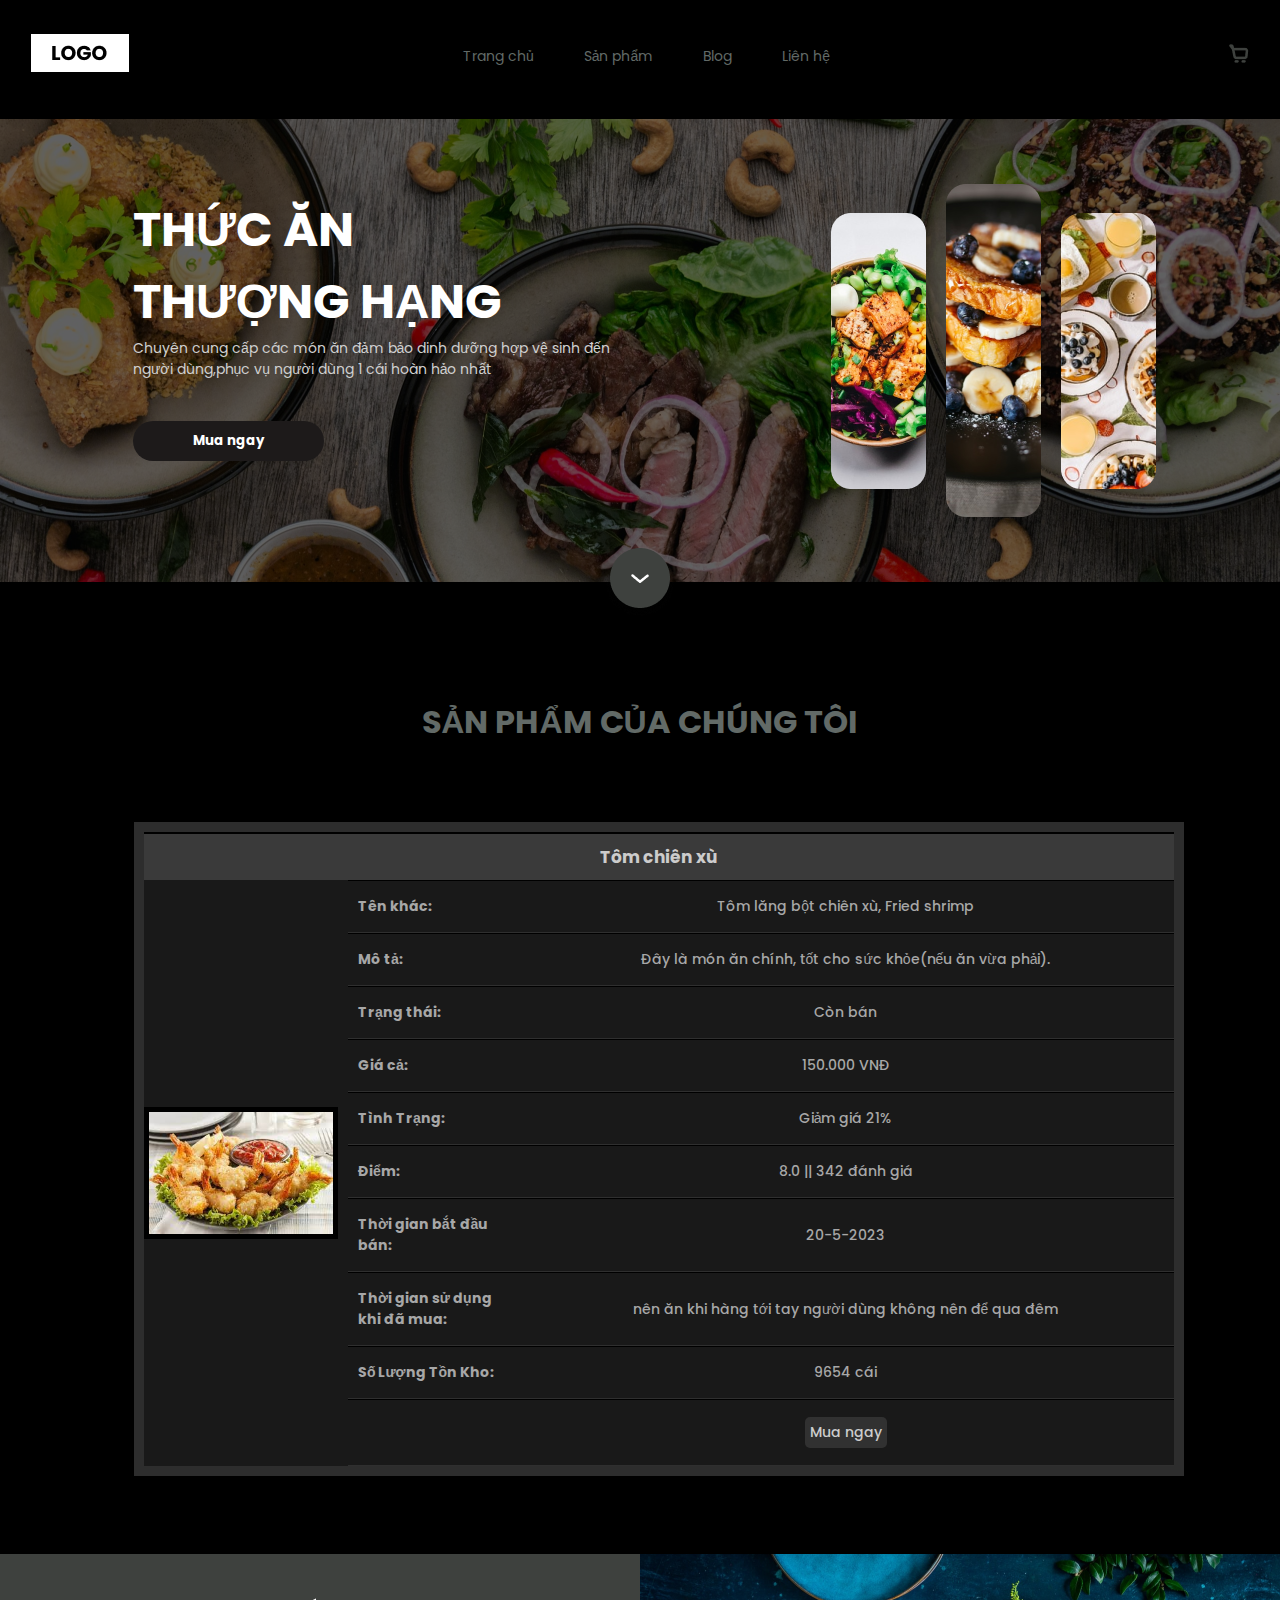
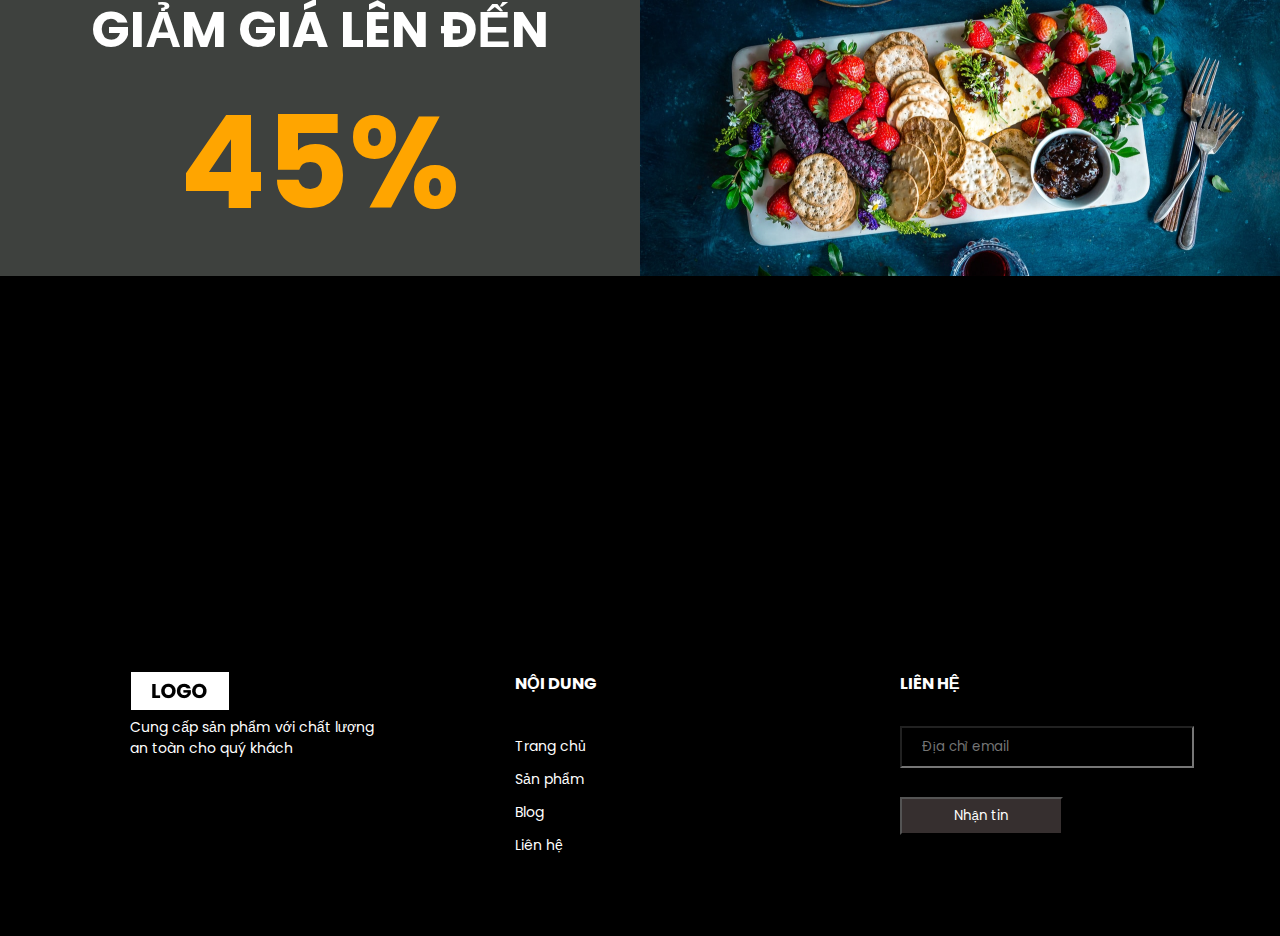
<file: mon1f.html>
<!DOCTYPE html>
<html lang="en">

<head>
    <meta charset="UTF-8">
    <meta http-equiv="X-UA-Compatible" content="IE=edge">
    <meta name="viewport" content="width=device-width, initial-scale=1.0">
    <title>Web bán thức ăn </title>
    <style type="text/css">
        html {
            scroll-behavior: smooth;
        }

        body {
            font-size: 14px;
            font-family: "Roboto", sans-serif;
            font-weight: 400;
            color: #ccc;
            line-height: normal;
            background-color: #000;
            margin: 0;
            padding: 0;
            position: relative;
            background-repeat: no-repeat;
            background-size: contain;
        }

        a {
            text-decoration: none;
            color: #cac9c9;
        }

        button {
            background: #ccc;
        }

        *:focus {
            outline: none;
        }

        #ah_wrapper {
            width: 1050px;
            margin: 0 auto;
            background: #2d2d2d;
            position: relative;
        }

        .ah_content {
            padding: 10px;
        }

        .flex_center {
            display: flex;
            justify-content: center;
            margin: 10px 0;
        }

        .relative {
            position: relative;
        }

        /*canh khung và vị trí chữ*/
        .info-movie .heading_movie {
            padding: 10px;
            background: #3a3a3a;
            font-size: 17px;
            text-align: center;
            border-top: 2px solid #000;
        }

        .info-movie .head .last>div:last-child {
            margin-bottom: 0;
        }

        .info-movie .head {
            display: flex;
            align-items: center;
            color: #fff;
            background: #191919;
            border-radius: 0 !important;
        }

        .info-movie .head .last {
            margin-left: 10px;
            width: 81%;
        }

        .info-movie .head img {
            width: 100%;
            display: block;
        }

        .info-movie .head .first {
            width: 19%;
            padding: 5px;
            background: black;
        }

        /*kẻ khung*/
        .info-movie .head .last>div {
            display: flex;
            align-items: center;
            border-bottom: 1px solid #2f2f2f;
            border-top: 1px solid #000000;
            padding: 5px;
        }

        /*khoảng cách*/
        .info-movie .head .last>div>div {
            padding: 10px 5px;
            flex: 0.8;
        }

        .info-movie .head .last>div>div:first-child {
            flex: 0.2;
            color: #a7a7a7;
            font-weight: 700;
        }

        .info-movie .head .last>div>div:last-child {
            text-align: center;
            font-weight: 500;
            color: #a7a7a7;
        }

        /*from mua ngay*/
        .info-movie .head .last>div.list_cate a {
            background: #313131;
            border-radius: 5px;
            padding: 5px;
            margin: 2px 2px;
            display: inline-flex;
            color: #ccc;
        }
    </style>
    <style type="text/css">
        @import url('https://fonts.googleapis.com/css2?family=Poppins:ital,wght@0,400;0,500;0,600;1,200;1,400;1,500&display=swap');

        * {
            padding: 0;
            margin: 0;
            box-sizing: border-box;
            font-family: 'Poppins', sans-serif;
            cursor: pointer;
        }

        #wrapper {
            /* Kích thước màn hình là 1280 x 720 */
            width: 100%;
            height: 100vh;
        }

        #header {
            width: 100%;
            padding: 0px 30px;
            margin-top: 33px;
            display: flex;
            justify-content: space-between;
            align-items: center;
        }

        #menu {
            list-style: none;
            display: flex;
        }

        #menu .item {
            margin: 0px 25px;
        }

        #menu .item a {
            color: #626A67;
            text-decoration: none;
        }


        #actions {
            display: flex;
        }

        #actions .item {
            margin-left: 22px;
        }

        /*ảnh động*/
        #banner {
            width: 100%;
            background-image: url("banner.png");
            height: 463px;
            margin-top: 40px;
            display: flex;
            padding: 0px 133px;
            position: relative;
        }

        #banner .box-left,
        #banner .box-right {
            width: 50%;
        }

        #banner .box-left h2 {
            font-size: 48px;
            margin-top: 75px;
            color: #fff;
        }

        #banner .box-left p {
            color: #D0D0D0;
        }

        #banner .box-left button {
            width: 191px;
            height: 40px;
            margin-top: 41px;
            background: #1d1a1a;
            border: none;
            outline: none;
            color: #fff;
            font-weight: bold;
            border-radius: 20px;
            transition: 0.4s;
        }

        #banner .box-left button:hover {
            background: orange;
        }

        #banner .box-right {
            padding-left: 200px;
            display: flex;
            justify-content: center;
            align-items: center;
        }

        #banner .box-right img {
            margin: 0px 10px;
            animation: animation 3s infinite linear;
        }

        #banner .box-right img:nth-child(1) {
            animation-delay: 0.5s;
        }

        #banner .box-right img:nth-child(2) {

            animation-delay: 1s;
        }

        @keyframes animation {
            0% {
                transform: translateY(0px);
            }

            50% {
                transform: translateY(-10px);
            }

            100% {
                transform: translateY(0px);
            }
        }

        .to-bottom {
            position: absolute;
            bottom: -40px;
            left: 50%;
            transform: translateX(-50%);
        }

        /*sảng phầm cct*/
        #wp-products {
            padding-top: 116px;
            padding-bottom: 78px;
            padding-left: 134px;
            padding-right: 134px;
        }

        #wp-products h2 {
            text-align: center;
            margin-bottom: 76px;
            font-size: 32px;
            color: #626a67;
        }

        /*quảng cáo giảm giá*/
        #saleoff {
            width: 100%;
            display: flex;
            height: 322px;
        }

        #saleoff .box-left,
        #saleoff .box-right {
            width: 50%;
        }

        #saleoff .box-left {
            background: #3e413e;
            text-align: center;
            min-height: 322px;
        }

        #saleoff .box-left h1 {
            padding-top: 38px;
        }

        #saleoff .box-left span:nth-child(1) {
            color: #fff;
            font-size: 50px;
        }

        #saleoff .box-left span:nth-child(2) {
            color: orange;
            font-size: 128px;
        }

        #saleoff .box-right {
            background-image: url("off.png");
        }

        /*ảnh kế bên quảng cáo*/
        #footer {
            width: 100%;
            background: rgb(0, 0, 0, 0.79);
            height: 322px;
            margin-top: 338px;
            padding: 0px 63px;
            padding-top: 57px;
            display: flex;
            justify-content: space-around;
        }

        #footer .box {
            width: 250px;
            color: #fff;
        }

        #footer .box .quick-menu {
            margin-top: 40px;

        }

        #footer .box .quick-menu .item {
            margin-bottom: 12px;

        }

        #footer .box .quick-menu,
        .item a {
            color: #fff;
            text-decoration: none;
        }

        #footer .box form input {
            width: 294px;
            height: 42px;
            background: transparent;
            padding-left: 20px;
            color: #fff;
            margin-top: 30px;
        }

        #footer .box form button {
            background: #362f2f;
            box-shadow: 5px 5px 4px rgba(0, 0, 0.25);
            width: 163px;
            height: 38px;
            margin-top: 29px;
            color: #fff;
        }
    </style>
    <style>
        body {
            -webkit-animation: colorchange 60s infinite;
            animation: colorchange 60s infinite;
        }

        /*chuyển màu trang*/
        @-webkit-keyframes colorchange {
            0% {
                background: #33FFF3;
            }

            25% {
                background: #78281F;
            }

            50% {
                background: #117A65;
            }

            75% {
                background: #DC7633;
            }

            100% {
                background: #9B59B6;
            }
        }

        @keyframes colorchange {
            0% {
                background: #33FFF3;
            }

            25% {
                background: #78281F;
            }

            50% {
                background: #117A65;
            }

            75% {
                background: #DC7633;
            }

            100% {
                background: #9B59B6;
            }
        }
    </style>
</head>

<body>
    <div id="wrapper">
        <div id="header">
            <a href="" class="logo">
                <img src="logo.png" alt="">
            </a>
            <div id="menu">
                <div class="item">
                    <a href="index.html">Trang chủ</a>
                </div>
                <div class="item">
                    <a href="">Sản phẩm</a>
                </div>
                <div class="item">
                    <a href="">Blog</a>
                </div>
                <div class="item">
                    <a href="lienhe.html">Liên hệ</a>
                </div>
            </div>
            <div id="actions">
                <div class="item">
                    <img src="user.png" alt="">
                </div>
                <div class="item">
                    <img src="cart.png" alt="">
                </div>
            </div>
        </div>
        <div id="banner">
            <div class="box-left">
                <h2>
                    <span>THỨC ĂN</span>
                    <br>
                    <span>THƯỢNG HẠNG</span>
                </h2>
                <p>Chuyên cung cấp các món ăn đảm bảo dinh dưỡng
                    hợp vệ sinh đến người dùng,phục vụ người dùng 1 cái
                    hoàn hảo nhất</p>
                <button>Mua ngay</button>
            </div>
            <div class="box-right">
                <img src="img_1.png" alt="">
                <img src="img_2.png" alt="">
                <img src="img_3.png" alt="">
            </div>
            <div class="to-bottom">
                <a href="">
                    <img src="to_bottom.png" alt="">
                </a>
            </div>
        </div>
        <div id="wp-products">
            <h2>SẢN PHẨM CỦA CHÚNG TÔI</h2>

            <body class="scroll-bar">

                <div id="fb-root"></div>
                <div id="ah_wrapper">
                    <div class="ah_content">
                        <div id="top-banner-pc">
                            <zone id="kyl30cr3"></zone>
                        </div>
                        <div id="top-banner-mb">
                            <zone id="kyl3axj2"></zone>
                        </div>
                        <div class="info-movie">
                            <h1 class="heading_movie">Tôm chiên xù</h1>
                            <div class="head ah-frame-bg">
                                <div class="first">
                                    <img src="tomran.png" alt="Tôm chiên xù" />
                                </div>
                                <div class="last">
                                    <div class="name_other">
                                        <div>Tên khác:</div>
                                        <div>Tôm lăng bột chiên xù, Fried shrimp </div>
                                    </div>
                                    <div class="status">
                                        <div>Mô tả:</div>
                                        <div>
                                            Đây là món ăn chính, tốt cho sức khỏe(nếu ăn vừa phải). </div>
                                    </div>
                                    <div class="status">
                                        <div>Trạng thái:</div>
                                        <div>
                                            Còn bán </div>
                                    </div>
                                    <div class="status">
                                        <div>Giá cả:</div>
                                        <div>
                                            150.000 VNĐ </div>
                                    </div>
                                    <div class="status">
                                        <div>Tình Trạng:</div>
                                        <div>
                                            Giảm giá 21% </div>
                                    </div>
                                    <div class="score">
                                        <div>Điểm:</div>
                                        <div>
                                            8.0 || 342 đánh giá </div>
                                    </div>
                                    <div class="update_time">
                                        <div>Thời gian bắt đầu bán:</div>
                                        <div>
                                            20-5-2023 </div>
                                    </div>
                                    <div class="update_time">
                                        <div>Thời gian sử dụng khi đã mua:</div>
                                        <div>
                                            nên ăn khi hàng tới tay người dùng không nên để qua đêm </div>
                                    </div>
                                    <div class="duration">
                                        <div>Số Lượng Tồn Kho:</div>
                                        <div>
                                            9654 cái </div>
                                    </div>
                                    <div class="list_cate">
                                        <div></div>
                                        <div>
                                            <a href="//">
                                                Mua ngay </a>
                                        </div>
                                    </div>
                                </div>
                            </div>
                        </div>
                    </div>
                </div>
            </body>
        </div>
    <div id="saleoff">
        <div class="box-left">
            <h1>
                <span>GIẢM GIÁ LÊN ĐẾN</span>
                <span>45%</span>
            </h1>
        </div>
        <div class="box-right"></div>
    </div>
    <div id="footer">
        <div class="box">
            <div class="logo">
                <img src="logo.png" alt="">
            </div>
            <p>Cung cấp sản phẩm với chất lượng an toàn cho quý khách</p>
        </div>
        <div class="box">
            <h3>NỘI DUNG</h3>
            <ul class="quick-menu">
                <div class="item">
                    <a href="index.html">Trang chủ</a>
                </div>
                <div class="item">
                    <a href="">Sản phẩm</a>
                </div>
                <div class="item">
                    <a href="">Blog</a>
                </div>
                <div class="item">
                    <a href="lienhe.html">Liên hệ</a>
                </div>
            </ul>
        </div>
        <div class="box">
            <h3>LIÊN HỆ</h3>
            <form action="">
                <input type="text" placeholder="Địa chỉ email">
                <button>Nhận tin</button>
            </form>
        </div>
    </div>
    <script src="script.js"></script>
    </div>
</body> 
</html>
</file>
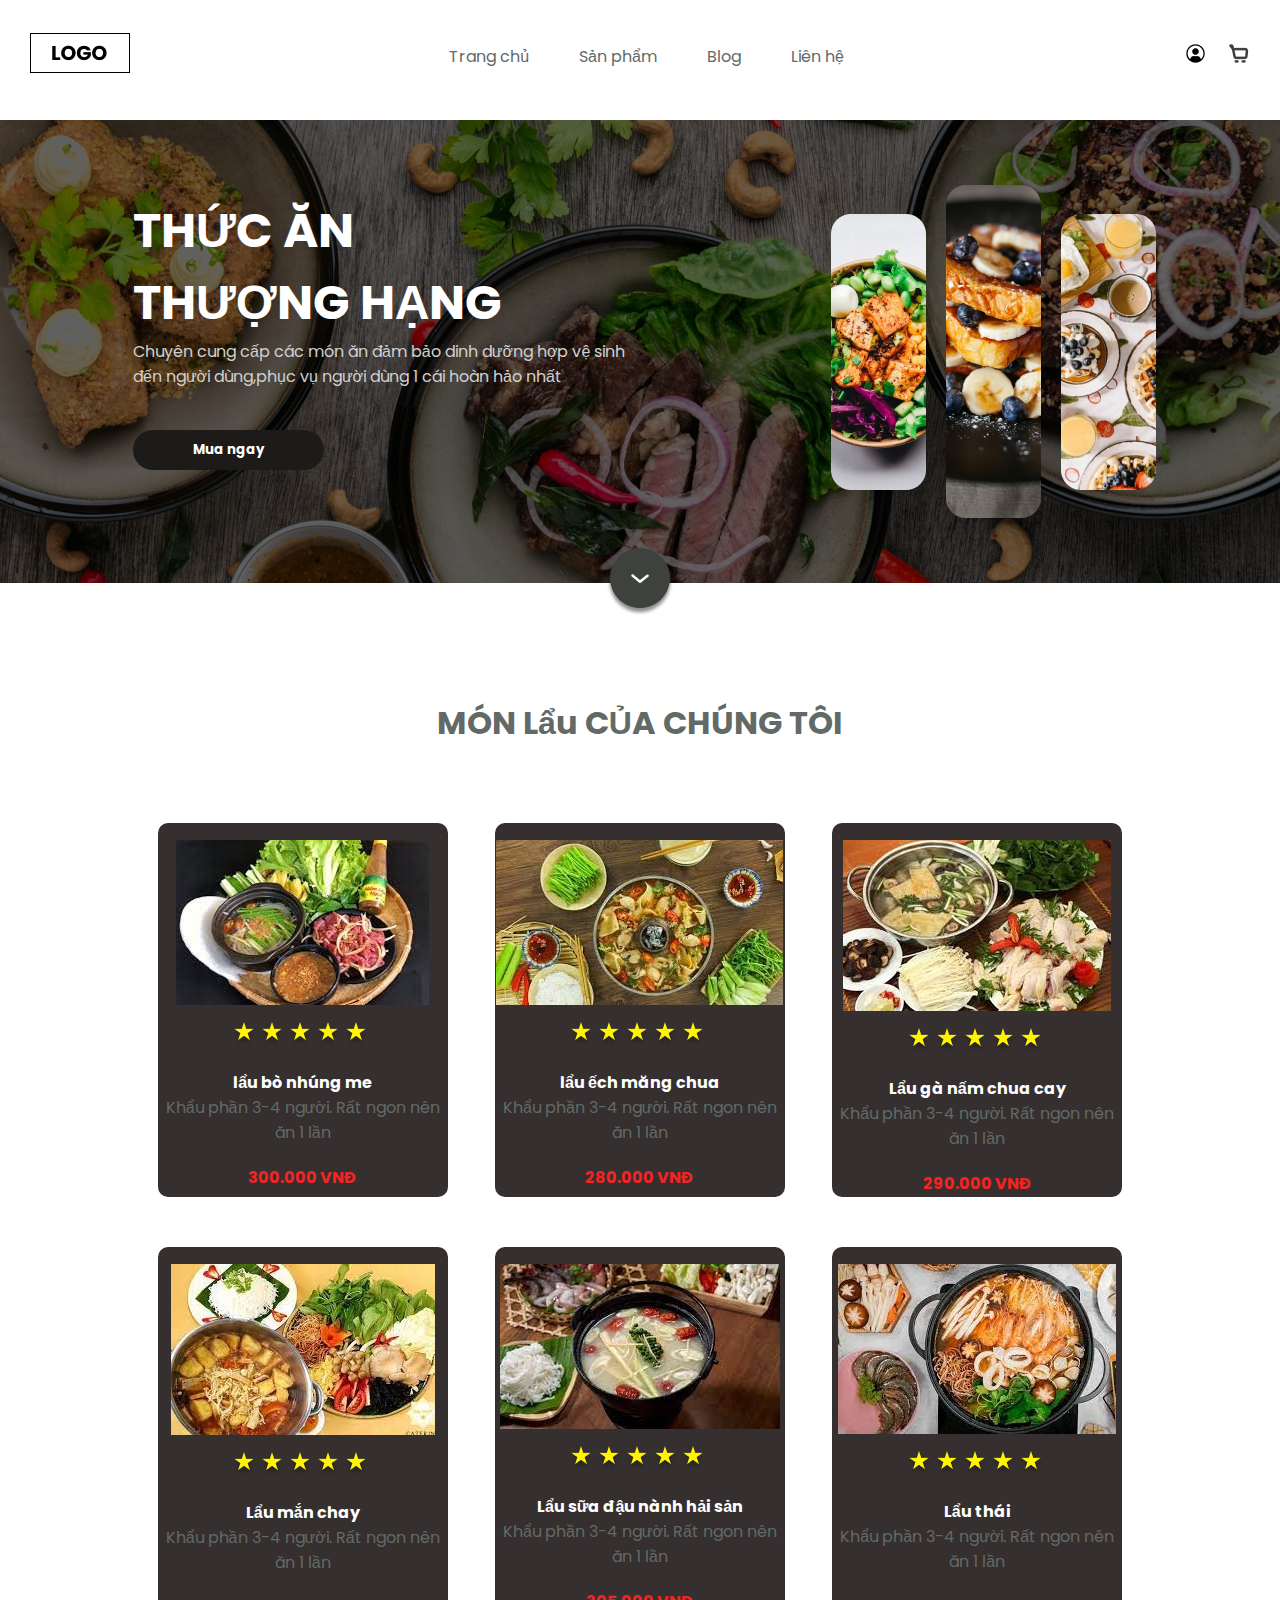
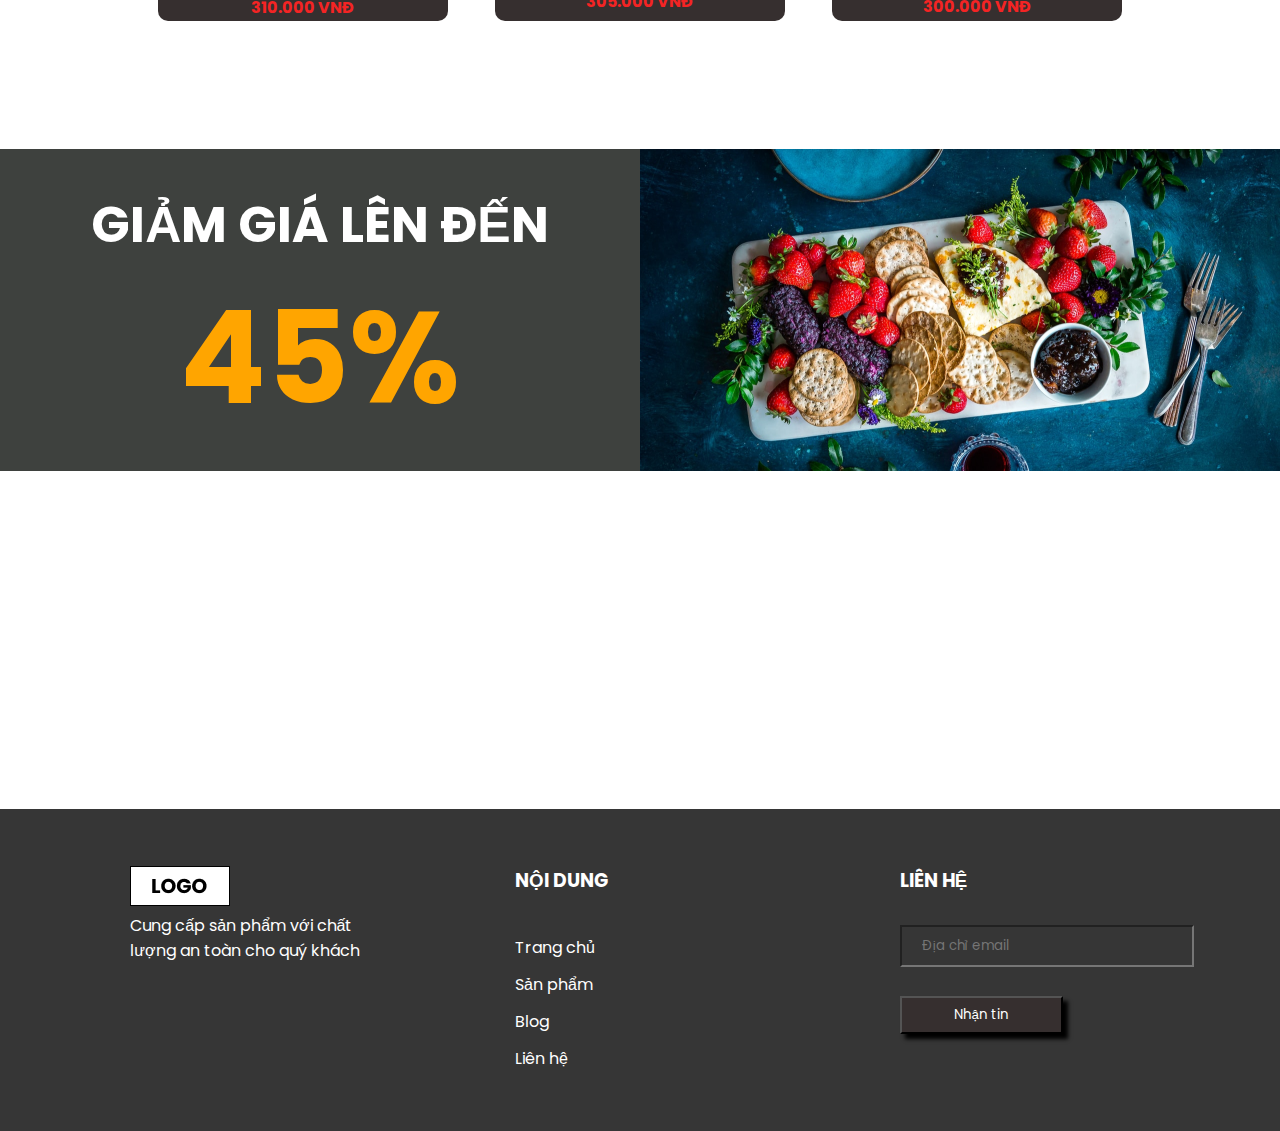
<file: mon2.html>
<!DOCTYPE html>
<html lang="en">

<head>
    <meta charset="UTF-8">
    <meta http-equiv="X-UA-Compatible" content="IE=edge">
    <meta name="viewport" content="width=device-width, initial-scale=1.0">
    <title>Web bán thức ăn </title>
    <style type="text/css">
    @import url('https://fonts.googleapis.com/css2?family=Poppins:ital,wght@0,400;0,500;0,600;1,200;1,400;1,500&display=swap');

* {
    padding: 0;
    margin: 0;
    box-sizing: border-box;
    font-family: 'Poppins', sans-serif;
    cursor: pointer;
}

#wrapper {
    /* Kích thước màn hình là 1280 x 720 */
    width: 100%;
    height: 100vh;
}

#header {
    width: 100%;
    padding: 0px 30px;
    margin-top: 33px;
    display: flex;
    justify-content: space-between;
    align-items: center;
}

#menu {
    list-style: none;
    display: flex;
}

#menu .item {
    margin: 0px 25px;
}

#menu .item a {
    color: #626A67;
    text-decoration: none;
}


#actions {
    display: flex;
}

#actions .item {
    margin-left: 22px;
}





#banner {
    width: 100%;
    background-image: url("banner.png");
    height: 463px;
    margin-top: 40px;
    display: flex;
    padding: 0px 133px;
    position: relative;
}

#banner .box-left,
#banner .box-right {
    width: 50%;
}

#banner .box-left h2 {
    font-size: 48px;
    margin-top: 75px;
    color: #fff;
}

#banner .box-left p {
    color: #D0D0D0;
}

#banner .box-left button {
    width: 191px;
    height: 40px;
    margin-top: 41px;
    background: #1d1a1a;
    border: none;
    outline: none;
    color: #fff;
    font-weight: bold;
    border-radius: 20px;
    transition: 0.4s;
}

#banner .box-left button:hover {
    background: orange;
}

#banner .box-right {
    padding-left: 200px;
    display: flex;
    justify-content: center;
    align-items: center;
}

#banner .box-right img {
    margin: 0px 10px;
    animation: animation 3s infinite linear;
}


#banner .box-right img:nth-child(1) {
    animation-delay: 0.5s;
}

#banner .box-right img:nth-child(2) {

    animation-delay: 1s;
}

@keyframes animation {
    0% {
        transform: translateY(0px);
    }

    50% {
        transform: translateY(-10px);
    }

    100% {
        transform: translateY(0px);
    }

}

.to-bottom {
    position: absolute;
    bottom: -40px;
    left: 50%;
    transform: translateX(-50%);
}



#wp-products {
    padding-top: 116px;
    padding-bottom: 78px;
    padding-left: 134px;
    padding-right: 134px;
}

#wp-products h2 {
    text-align: center;
    margin-bottom: 76px;
    font-size: 32px;
    color: #626a67;
}


#list-products {
    display: flex;
    list-style: none;
    justify-content: space-around;
    align-items: center;
    flex-wrap: wrap;
}

#list-products .item {
    width: 290px;
    height: 374px;
    background: #362f2f;
    border-radius: 10px;
    margin-bottom: 50px;
}

#list-products .item img {
    display: block;
    margin: 0px auto;
    margin-top: 17px;
}

#list-products .item .stars {

    display: flex;
    margin: 0px auto;
    width: 50%;
}

#list-products .item .name {
    text-align: center;
    color: #fff;
    font-weight: bold;
    margin-top: 21px;
}

#list-products .item .desc {
    text-align: center;
    color: #626a67;
}

#list-products .item .price {
    text-align: center;
    color: #f42424;
    font-weight: bold;
    margin-top: 20px;
}

#saleoff {
    width: 100%;
    display: flex;
    height: 322px;
}

#saleoff .box-left,
#saleoff .box-right {
    width: 50%;
}

#saleoff .box-left {
    background: #3e413e;
    text-align: center;
    min-height: 322px;
}

#saleoff .box-left h1 {
    padding-top: 38px;
}

#saleoff .box-left span:nth-child(1) {
    color: #fff;
    font-size: 50px;
}

#saleoff .box-left span:nth-child(2) {
    color: orange;
    font-size: 128px;
}

#saleoff .box-right {
    background-image: url("off.png");
}

#footer {
    width: 100%;
    background: rgb(0, 0, 0, 0.79);
    height: 322px;
    margin-top: 338px;
    padding: 0px 63px;
    padding-top: 57px;
    display: flex;
    justify-content: space-around;
}

#footer .box {
    width: 250px;
    color: #fff;
}

#footer .box .quick-menu {
    margin-top: 40px;

}


#footer .box .quick-menu .item {
    margin-bottom: 12px;

}

#footer .box .quick-menu,
.item a {
    color: #fff;
    text-decoration: none;
}



#footer .box form input {
    width: 294px;
    height: 42px;
    background: transparent;
    padding-left: 20px;
    color: #fff;
    margin-top: 30px;
}

#footer .box form button {
    background: #362f2f;
    box-shadow: 5px 5px 4px rgba(0, 0, 0.25);
    width: 163px;
    height: 38px;
    margin-top: 29px;
    color: #fff;
}
</style>
<style>
body {
    -webkit-animation: colorchange 60s infinite; 
    animation: colorchange 60s infinite;
}
@-webkit-keyframes colorchange {
     0%  {background: #33FFF3;}
    25%  {background: #78281F;}
    50%  {background: #117A65;}
    75%  {background: #DC7633;}
    100% {background: #9B59B6;}
}
@keyframes colorchange {
     0%  {background: #33FFF3;}
    25%  {background: #78281F;}
    50%  {background: #117A65;}
    75%  {background: #DC7633;}
    100% {background: #9B59B6;}
}   

</style>
</head>

<body>


    <div id="wrapper">
        <div id="header">
            <a href="" class="logo">
                <img src="logo.png" alt="">
            </a>
            <div id="menu">
                <div class="item">
                    <a href="index.html">Trang chủ</a>
                </div>
                <div class="item">
                    <a href="">Sản phẩm</a>
                </div>
                <div class="item">
                    <a href="">Blog</a>
                </div>
                <div class="item">
                    <a href="lienhe.html">Liên hệ</a>
                </div>
            </div>
            <div id="actions">
                <div class="item">
                    <img src="user.png" alt="">
                </div>
                <div class="item">
                    <img src="cart.png" alt="">
                </div>
            </div>
        </div>
        <div id="banner">
            <div class="box-left">
                <h2>
                    <span>THỨC ĂN</span>
                    <br>
                    <span>THƯỢNG HẠNG</span>
                </h2>
                <p>Chuyên cung cấp các món ăn đảm bảo dinh dưỡng
                    hợp vệ sinh đến người dùng,phục vụ người dùng 1 cái
                    hoàn hảo nhất</p>
                <button>Mua ngay</button>
            </div>
            <div class="box-right">
                <img src="img_1.png" alt="">
                <img src="img_2.png" alt="">
                <img src="img_3.png" alt="">
            </div>
            <div class="to-bottom">
                <a href="">
                    <img src="to_bottom.png" alt="">
                </a>
            </div>
        </div>
        <div id="wp-products">
            <h2>MÓN Lẩu CỦA CHÚNG TÔI</h2>
            <ul id="list-products">
                <div class="item">
                    <img src="lau01.png" alt="">
                    <div class="stars">
                        <span>
                            <img src="star.png" alt="">
                        </span>
                        <span>
                            <img src="star.png" alt="">
                        </span>
                        <span>
                            <img src="star.png" alt="">
                        </span>
                        <span>
                            <img src="star.png" alt="">
                        </span>
                        <span>
                            <img src="star.png" alt="">
                        </span>
                    </div>
                    <div class="name"><a href="mon2a.html">lẩu bò nhúng me</a></div>
                    <div class="desc">Khẩu phần 3-4 người.
                    Rất ngon nên ăn 1 lần</div>
                    <div class="price">300.000 VNĐ</div>
                </div>


                <div class="item">
                    <img src="lau02.png" alt="">
                    <div class="stars">
                        <span>
                            <img src="star.png" alt="">
                        </span>
                        <span>
                            <img src="star.png" alt="">
                        </span>
                        <span>
                            <img src="star.png" alt="">
                        </span>
                        <span>
                            <img src="star.png" alt="">
                        </span>
                        <span>
                            <img src="star.png" alt="">
                        </span>
                    </div>

                    <div class="name"><a href="mon2b.html">lẩu ếch măng chua</a></div>
                    <div class="desc">Khẩu phần 3-4 người.
                    Rất ngon nên ăn 1 lần</div>
                    <div class="price">280.000 VNĐ</div>
                </div>


                <div class="item">
                    <img src="lau3.png" alt="">
                    <div class="stars">
                        <span>
                            <img src="star.png" alt="">
                        </span>
                        <span>
                            <img src="star.png" alt="">
                        </span>
                        <span>
                            <img src="star.png" alt="">
                        </span>
                        <span>
                            <img src="star.png" alt="">
                        </span>
                        <span>
                            <img src="star.png" alt="">
                        </span>
                    </div>

                    <div class="name"><a href="mon2c.html">Lẩu gà nấm chua cay</a></div>
                    <div class="desc">Khẩu phần 3-4 người.
                    Rất ngon nên ăn 1 lần</div>
                    <div class="price">290.000 VNĐ</div>
                </div>
                <div class="item">
                    <img src="lau4.png" alt="">
                    <div class="stars">
                        <span>
                            <img src="star.png" alt="">
                        </span>
                        <span>
                            <img src="star.png" alt="">
                        </span>
                        <span>
                            <img src="star.png" alt="">
                        </span>
                        <span>
                            <img src="star.png" alt="">
                        </span>
                        <span>
                            <img src="star.png" alt="">
                        </span>
                    </div>

                    <div class="name"><a href="mon2d.html">Lẩu mắn chay</a></div>
                    <div class="desc">Khẩu phần 3-4 người.
                    Rất ngon nên ăn 1 lần</div>
                    <div class="price">310.000 VNĐ</div>
                </div>

                <div class="item">
                    <img src="lau05.png" alt="">
                    <div class="stars">
                        <span>
                            <img src="star.png" alt="">
                        </span>
                        <span>
                            <img src="star.png" alt="">
                        </span>
                        <span>
                            <img src="star.png" alt="">
                        </span>
                        <span>
                            <img src="star.png" alt="">
                        </span>
                        <span>
                            <img src="star.png" alt="">
                        </span>
                    </div>

                    <div class="name"><a href="mon2e.html">Lẩu sữa đậu nành hải sản </a></div>
                    <div class="desc">Khẩu phần 3-4 người.
                    Rất ngon nên ăn 1 lần</div>
                    <div class="price">305.000 VNĐ</div>
                </div>

                <div class="item">
                    <img src="lau6.png" alt="">
                    <div class="stars">
                        <span>
                            <img src="star.png" alt="">
                        </span>
                        <span>
                            <img src="star.png" alt="">
                        </span>
                        <span>
                            <img src="star.png" alt="">
                        </span>
                        <span>
                            <img src="star.png" alt="">
                        </span>
                        <span>
                            <img src="star.png" alt="">
                        </span>
                    </div>

                    <div class="name"><a href="mon2f.html">Lẩu thái</a></div>
                    <div class="desc">Khẩu phần 3-4 người.
                    Rất ngon nên ăn 1 lần</div>
                    <div class="price">300.000 VNĐ</div>
                </div>
            </ul>
            
        </div>

        <div id="saleoff">
            <div class="box-left">
                <h1>
                    <span>GIẢM GIÁ LÊN ĐẾN</span>
                    <span>45%</span>
                </h1>
            </div>
            <div class="box-right"></div>
        </div>
        <div id="footer">
            <div class="box">
                <div class="logo">
                    <img src="logo.png" alt="">
                </div>
                <p>Cung cấp sản phẩm với chất lượng an toàn cho quý khách</p>
            </div>
            <div class="box">
                <h3>NỘI DUNG</h3>
                <ul class="quick-menu">
                    <div class="item">
                        <a href="index.html">Trang chủ</a>
                    </div>
                    <div class="item">
                        <a href="">Sản phẩm</a>
                    </div>
                    <div class="item">
                        <a href="">Blog</a>
                    </div>
                    <div class="item">
                        <a href="lienhe.html">Liên hệ</a>
                    </div>
                </ul>
            </div>
            <div class="box">
                <h3>LIÊN HỆ</h3>
                <form action="">
                    <input type="text" placeholder="Địa chỉ email">
                    <button>Nhận tin</button>
                </form>
            </div>
        </div>
    </div>
    <script src="script.js"></script>
</body>

</html>
</file>
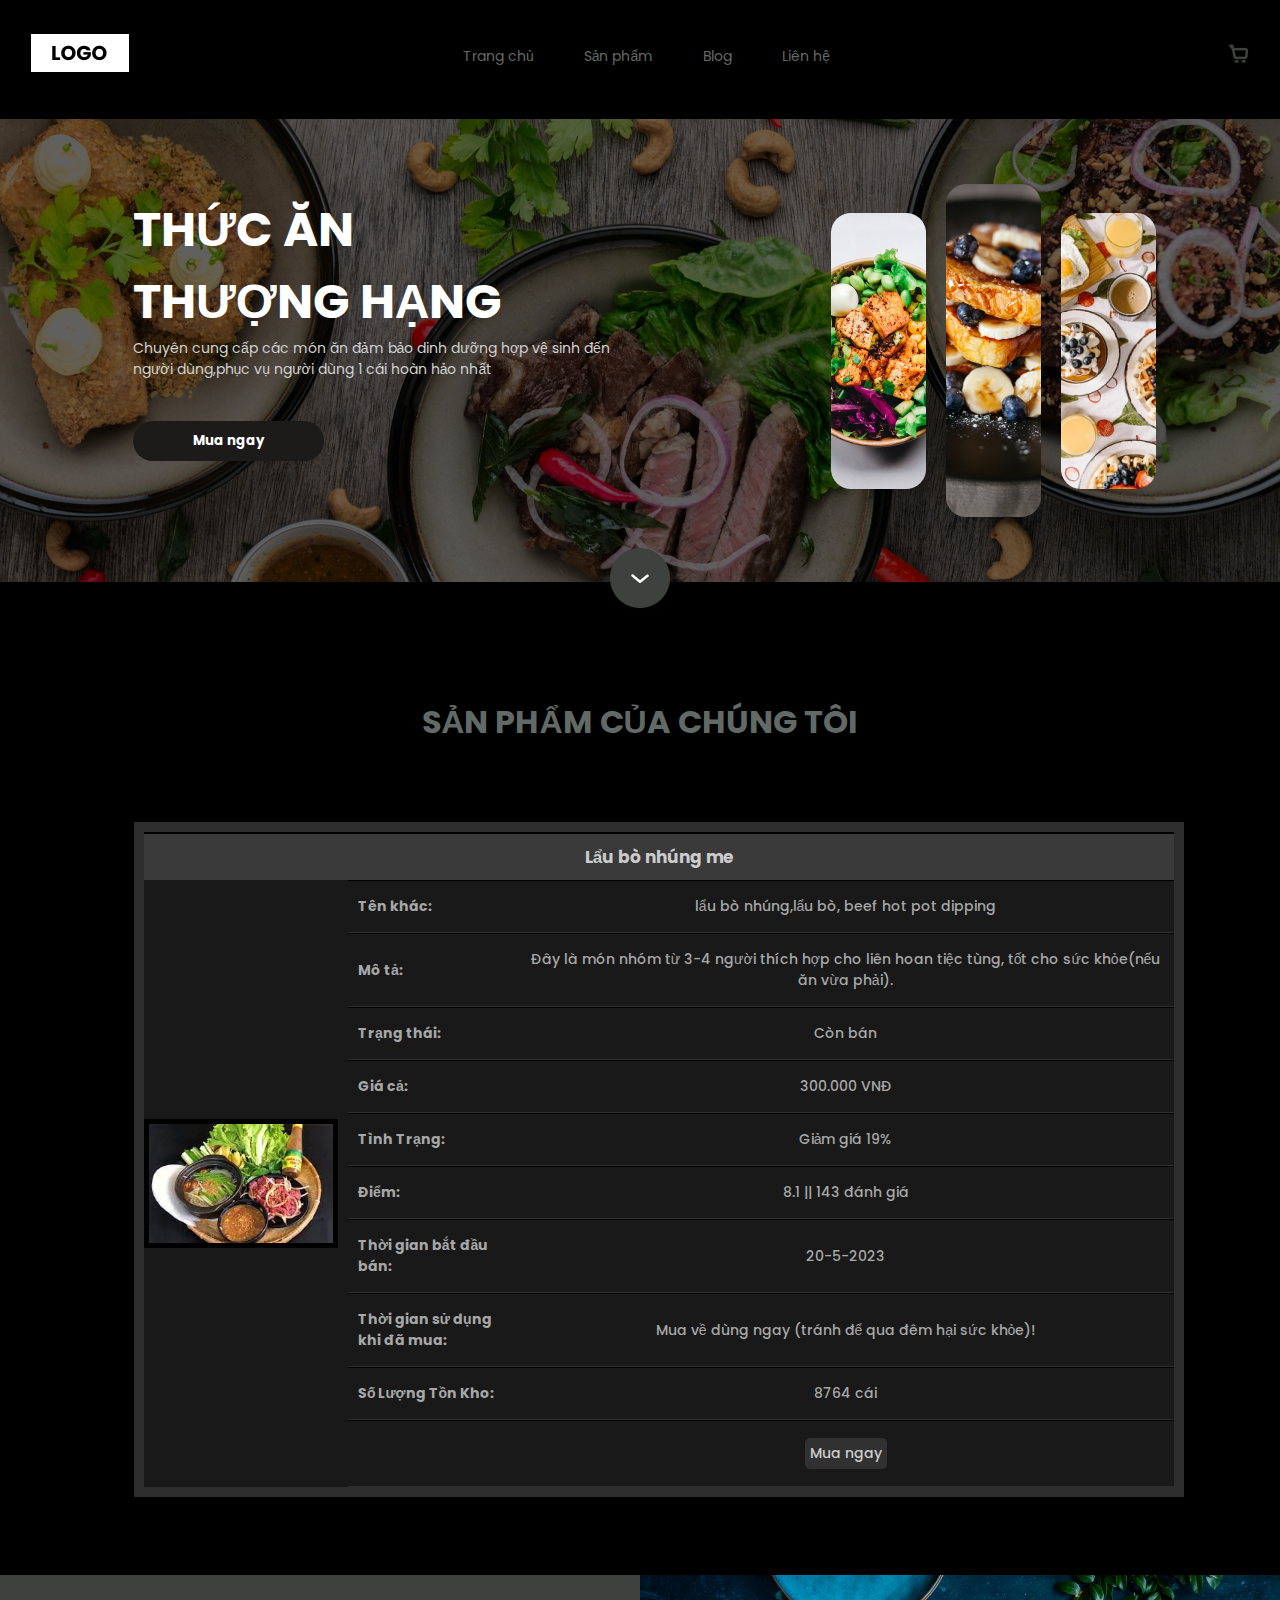
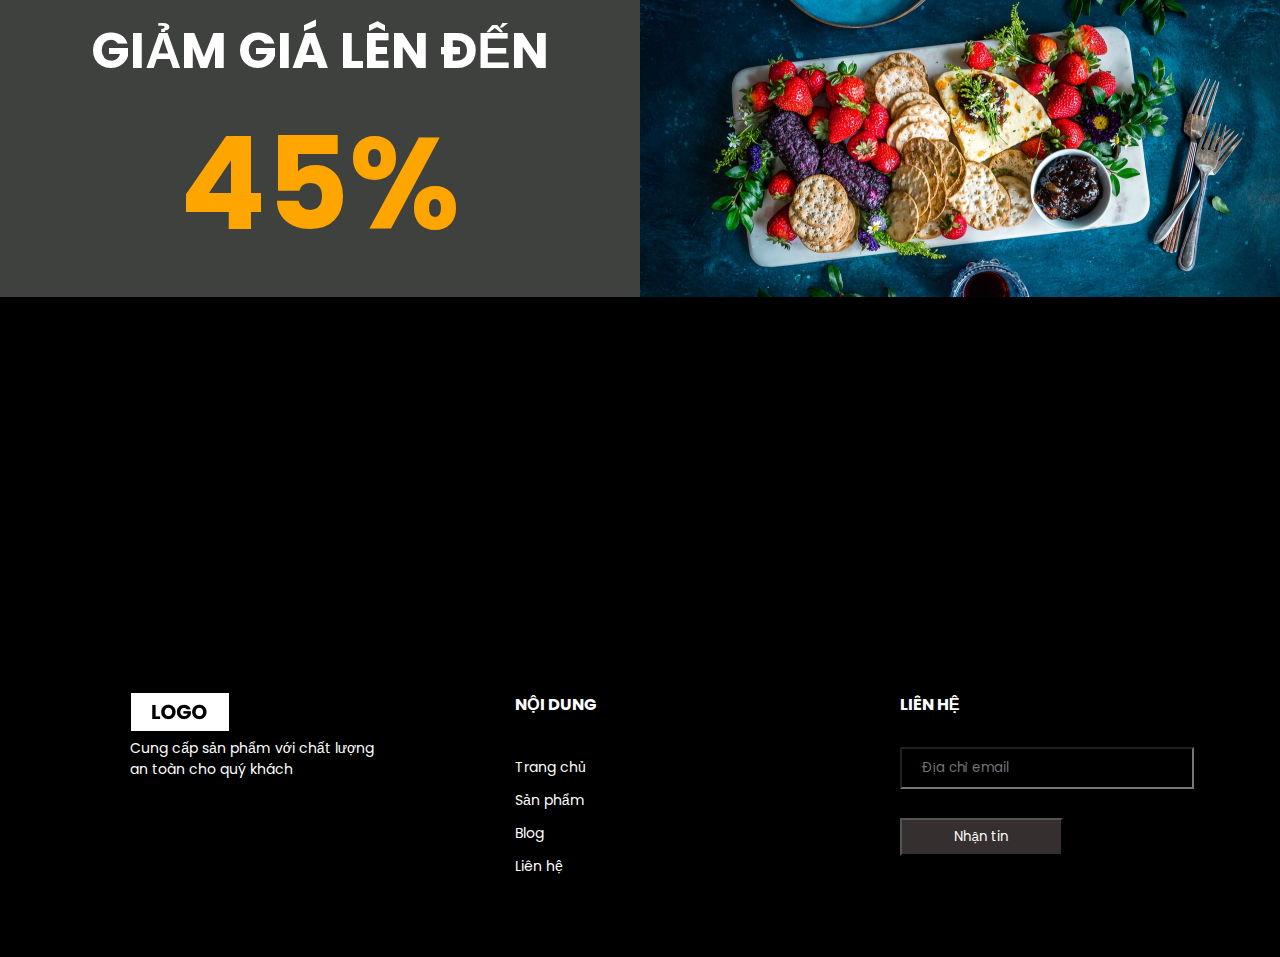
<file: mon2a.html>
<!DOCTYPE html>
<html lang="en">

<head>
    <meta charset="UTF-8">
    <meta http-equiv="X-UA-Compatible" content="IE=edge">
    <meta name="viewport" content="width=device-width, initial-scale=1.0">
    <title>Web bán thức ăn </title>
    <style type="text/css">
        html {
            scroll-behavior: smooth;
        }

        body {
            font-size: 14px;
            font-family: "Roboto", sans-serif;
            font-weight: 400;
            color: #ccc;
            line-height: normal;
            background-color: #000;
            margin: 0;
            padding: 0;
            position: relative;
            background-repeat: no-repeat;
            background-size: contain;
        }

        a {
            text-decoration: none;
            color: #cac9c9;
        }

        button {
            background: #ccc;
        }

        *:focus {
            outline: none;
        }

        #ah_wrapper {
            width: 1050px;
            margin: 0 auto;
            background: #2d2d2d;
            position: relative;
        }

        .ah_content {
            padding: 10px;
        }

        .flex_center {
            display: flex;
            justify-content: center;
            margin: 10px 0;
        }

        .relative {
            position: relative;
        }

        /*canh khung và vị trí chữ*/
        .info-movie .heading_movie {
            padding: 10px;
            background: #3a3a3a;
            font-size: 17px;
            text-align: center;
            border-top: 2px solid #000;
        }

        .info-movie .head .last>div:last-child {
            margin-bottom: 0;
        }

        .info-movie .head {
            display: flex;
            align-items: center;
            color: #fff;
            background: #191919;
            border-radius: 0 !important;
        }

        .info-movie .head .last {
            margin-left: 10px;
            width: 81%;
        }

        .info-movie .head img {
            width: 100%;
            display: block;
        }

        .info-movie .head .first {
            width: 19%;
            padding: 5px;
            background: black;
        }

        /*kẻ khung*/
        .info-movie .head .last>div {
            display: flex;
            align-items: center;
            border-bottom: 1px solid #2f2f2f;
            border-top: 1px solid #000000;
            padding: 5px;
        }

        /*khoảng cách*/
        .info-movie .head .last>div>div {
            padding: 10px 5px;
            flex: 0.8;
        }

        .info-movie .head .last>div>div:first-child {
            flex: 0.2;
            color: #a7a7a7;
            font-weight: 700;
        }

        .info-movie .head .last>div>div:last-child {
            text-align: center;
            font-weight: 500;
            color: #a7a7a7;
        }

        /*from mua ngay*/
        .info-movie .head .last>div.list_cate a {
            background: #313131;
            border-radius: 5px;
            padding: 5px;
            margin: 2px 2px;
            display: inline-flex;
            color: #ccc;
        }
    </style>
    <style type="text/css">
        @import url('https://fonts.googleapis.com/css2?family=Poppins:ital,wght@0,400;0,500;0,600;1,200;1,400;1,500&display=swap');

        * {
            padding: 0;
            margin: 0;
            box-sizing: border-box;
            font-family: 'Poppins', sans-serif;
            cursor: pointer;
        }

        #wrapper {
            /* Kích thước màn hình là 1280 x 720 */
            width: 100%;
            height: 100vh;
        }

        #header {
            width: 100%;
            padding: 0px 30px;
            margin-top: 33px;
            display: flex;
            justify-content: space-between;
            align-items: center;
        }

        #menu {
            list-style: none;
            display: flex;
        }

        #menu .item {
            margin: 0px 25px;
        }

        #menu .item a {
            color: #626A67;
            text-decoration: none;
        }


        #actions {
            display: flex;
        }

        #actions .item {
            margin-left: 22px;
        }

        /*ảnh động*/
        #banner {
            width: 100%;
            background-image: url("banner.png");
            height: 463px;
            margin-top: 40px;
            display: flex;
            padding: 0px 133px;
            position: relative;
        }

        #banner .box-left,
        #banner .box-right {
            width: 50%;
        }

        #banner .box-left h2 {
            font-size: 48px;
            margin-top: 75px;
            color: #fff;
        }

        #banner .box-left p {
            color: #D0D0D0;
        }

        #banner .box-left button {
            width: 191px;
            height: 40px;
            margin-top: 41px;
            background: #1d1a1a;
            border: none;
            outline: none;
            color: #fff;
            font-weight: bold;
            border-radius: 20px;
            transition: 0.4s;
        }

        #banner .box-left button:hover {
            background: orange;
        }

        #banner .box-right {
            padding-left: 200px;
            display: flex;
            justify-content: center;
            align-items: center;
        }

        #banner .box-right img {
            margin: 0px 10px;
            animation: animation 3s infinite linear;
        }

        #banner .box-right img:nth-child(1) {
            animation-delay: 0.5s;
        }

        #banner .box-right img:nth-child(2) {

            animation-delay: 1s;
        }

        @keyframes animation {
            0% {
                transform: translateY(0px);
            }

            50% {
                transform: translateY(-10px);
            }

            100% {
                transform: translateY(0px);
            }
        }

        .to-bottom {
            position: absolute;
            bottom: -40px;
            left: 50%;
            transform: translateX(-50%);
        }

        /*sảng phầm cct*/
        #wp-products {
            padding-top: 116px;
            padding-bottom: 78px;
            padding-left: 134px;
            padding-right: 134px;
        }

        #wp-products h2 {
            text-align: center;
            margin-bottom: 76px;
            font-size: 32px;
            color: #626a67;
        }

        /*quảng cáo giảm giá*/
        #saleoff {
            width: 100%;
            display: flex;
            height: 322px;
        }

        #saleoff .box-left,
        #saleoff .box-right {
            width: 50%;
        }

        #saleoff .box-left {
            background: #3e413e;
            text-align: center;
            min-height: 322px;
        }

        #saleoff .box-left h1 {
            padding-top: 38px;
        }

        #saleoff .box-left span:nth-child(1) {
            color: #fff;
            font-size: 50px;
        }

        #saleoff .box-left span:nth-child(2) {
            color: orange;
            font-size: 128px;
        }

        #saleoff .box-right {
            background-image: url("off.png");
        }

        /*ảnh kế bên quảng cáo*/
        #footer {
            width: 100%;
            background: rgb(0, 0, 0, 0.79);
            height: 322px;
            margin-top: 338px;
            padding: 0px 63px;
            padding-top: 57px;
            display: flex;
            justify-content: space-around;
        }

        #footer .box {
            width: 250px;
            color: #fff;
        }

        #footer .box .quick-menu {
            margin-top: 40px;

        }

        #footer .box .quick-menu .item {
            margin-bottom: 12px;

        }

        #footer .box .quick-menu,
        .item a {
            color: #fff;
            text-decoration: none;
        }

        #footer .box form input {
            width: 294px;
            height: 42px;
            background: transparent;
            padding-left: 20px;
            color: #fff;
            margin-top: 30px;
        }

        #footer .box form button {
            background: #362f2f;
            box-shadow: 5px 5px 4px rgba(0, 0, 0.25);
            width: 163px;
            height: 38px;
            margin-top: 29px;
            color: #fff;
        }
    </style>
    <style>
        body {
            -webkit-animation: colorchange 60s infinite;
            animation: colorchange 60s infinite;
        }

        /*chuyển màu trang*/
        @-webkit-keyframes colorchange {
            0% {
                background: #33FFF3;
            }

            25% {
                background: #78281F;
            }

            50% {
                background: #117A65;
            }

            75% {
                background: #DC7633;
            }

            100% {
                background: #9B59B6;
            }
        }

        @keyframes colorchange {
            0% {
                background: #33FFF3;
            }

            25% {
                background: #78281F;
            }

            50% {
                background: #117A65;
            }

            75% {
                background: #DC7633;
            }

            100% {
                background: #9B59B6;
            }
        }
    </style>
</head>

<body>
    <div id="wrapper">
        <div id="header">
            <a href="" class="logo">
                <img src="logo.png" alt="">
            </a>
            <div id="menu">
                <div class="item">
                    <a href="index.html">Trang chủ</a>
                </div>
                <div class="item">
                    <a href="">Sản phẩm</a>
                </div>
                <div class="item">
                    <a href="">Blog</a>
                </div>
                <div class="item">
                    <a href="lienhe.html">Liên hệ</a>
                </div>
            </div>
            <div id="actions">
                <div class="item">
                    <img src="user.png" alt="">
                </div>
                <div class="item">
                    <img src="cart.png" alt="">
                </div>
            </div>
        </div>
        <div id="banner">
            <div class="box-left">
                <h2>
                    <span>THỨC ĂN</span>
                    <br>
                    <span>THƯỢNG HẠNG</span>
                </h2>
                <p>Chuyên cung cấp các món ăn đảm bảo dinh dưỡng
                    hợp vệ sinh đến người dùng,phục vụ người dùng 1 cái
                    hoàn hảo nhất</p>
                <button>Mua ngay</button>
            </div>
            <div class="box-right">
                <img src="img_1.png" alt="">
                <img src="img_2.png" alt="">
                <img src="img_3.png" alt="">
            </div>
            <div class="to-bottom">
                <a href="">
                    <img src="to_bottom.png" alt="">
                </a>
            </div>
        </div>
        <div id="wp-products">
            <h2>SẢN PHẨM CỦA CHÚNG TÔI</h2>

            <body class="scroll-bar">

                <div id="fb-root"></div>
                <div id="ah_wrapper">
                    <div class="ah_content">
                        <div id="top-banner-pc">
                            <zone id="kyl30cr3"></zone>
                        </div>
                        <div id="top-banner-mb">
                            <zone id="kyl3axj2"></zone>
                        </div>
                        <div class="info-movie">
                            <h1 class="heading_movie">Lẩu bò nhúng me</h1>
                            <div class="head ah-frame-bg">
                                <div class="first">
                                    <img src="lau01.png" alt="Lẩu bò nhúng me" />
                                </div>
                                <div class="last">
                                    <div class="name_other">
                                        <div>Tên khác:</div>
                                        <div>lẩu bò nhúng,lẩu bò, beef hot pot dipping </div>
                                    </div>
                                    <div class="status">
                                        <div>Mô tả:</div>
                                        <div>
                                            Đây là món nhóm từ 3-4 người thích hợp cho liên hoan tiệc tùng, tốt cho sức
                                            khỏe(nếu ăn vừa phải). </div>
                                    </div>
                                    <div class="status">
                                        <div>Trạng thái:</div>
                                        <div>
                                            Còn bán </div>
                                    </div>
                                    <div class="status">
                                        <div>Giá cả:</div>
                                        <div>
                                            300.000 VNĐ </div>
                                    </div>
                                    <div class="status">
                                        <div>Tình Trạng:</div>
                                        <div>
                                            Giảm giá 19% </div>
                                    </div>
                                    <div class="score">
                                        <div>Điểm:</div>
                                        <div>
                                            8.1 || 143 đánh giá </div>
                                    </div>
                                    <div class="update_time">
                                        <div>Thời gian bắt đầu bán:</div>
                                        <div>
                                            20-5-2023 </div>
                                    </div>
                                    <div class="update_time">
                                        <div>Thời gian sử dụng khi đã mua:</div>
                                        <div>
                                            Mua về dùng ngay (tránh để qua đêm hại sức khỏe)! </div>
                                    </div>
                                    <div class="duration">
                                        <div>Số Lượng Tồn Kho:</div>
                                        <div>
                                            8764 cái </div>
                                    </div>
                                    <div class="list_cate">
                                        <div></div>
                                        <div>
                                            <a href="//">
                                                Mua ngay </a>
                                        </div>
                                    </div>
                                </div>
                            </div>
                        </div>
                    </div>
                </div>
            </body>
        </div>
<div id="saleoff">
    <div class="box-left">
        <h1>
            <span>GIẢM GIÁ LÊN ĐẾN</span>
            <span>45%</span>
        </h1>
    </div>
    <div class="box-right"></div>
</div>
<div id="footer">
    <div class="box">
        <div class="logo">
            <img src="logo.png" alt="">
        </div>
        <p>Cung cấp sản phẩm với chất lượng an toàn cho quý khách</p>
    </div>
    <div class="box">
        <h3>NỘI DUNG</h3>
        <ul class="quick-menu">
            <div class="item">
                <a href="index.html">Trang chủ</a>
            </div>
            <div class="item">
                <a href="">Sản phẩm</a>
            </div>
            <div class="item">
                <a href="">Blog</a>
            </div>
            <div class="item">
                <a href="lienhe.html">Liên hệ</a>
            </div>
        </ul>
    </div>
    <div class="box">
        <h3>LIÊN HỆ</h3>
        <form action="">
            <input type="text" placeholder="Địa chỉ email">
            <button>Nhận tin</button>
        </form>
    </div>
</div>
    <script src="script.js"></script>
</div>
</body>
</html>
</file>
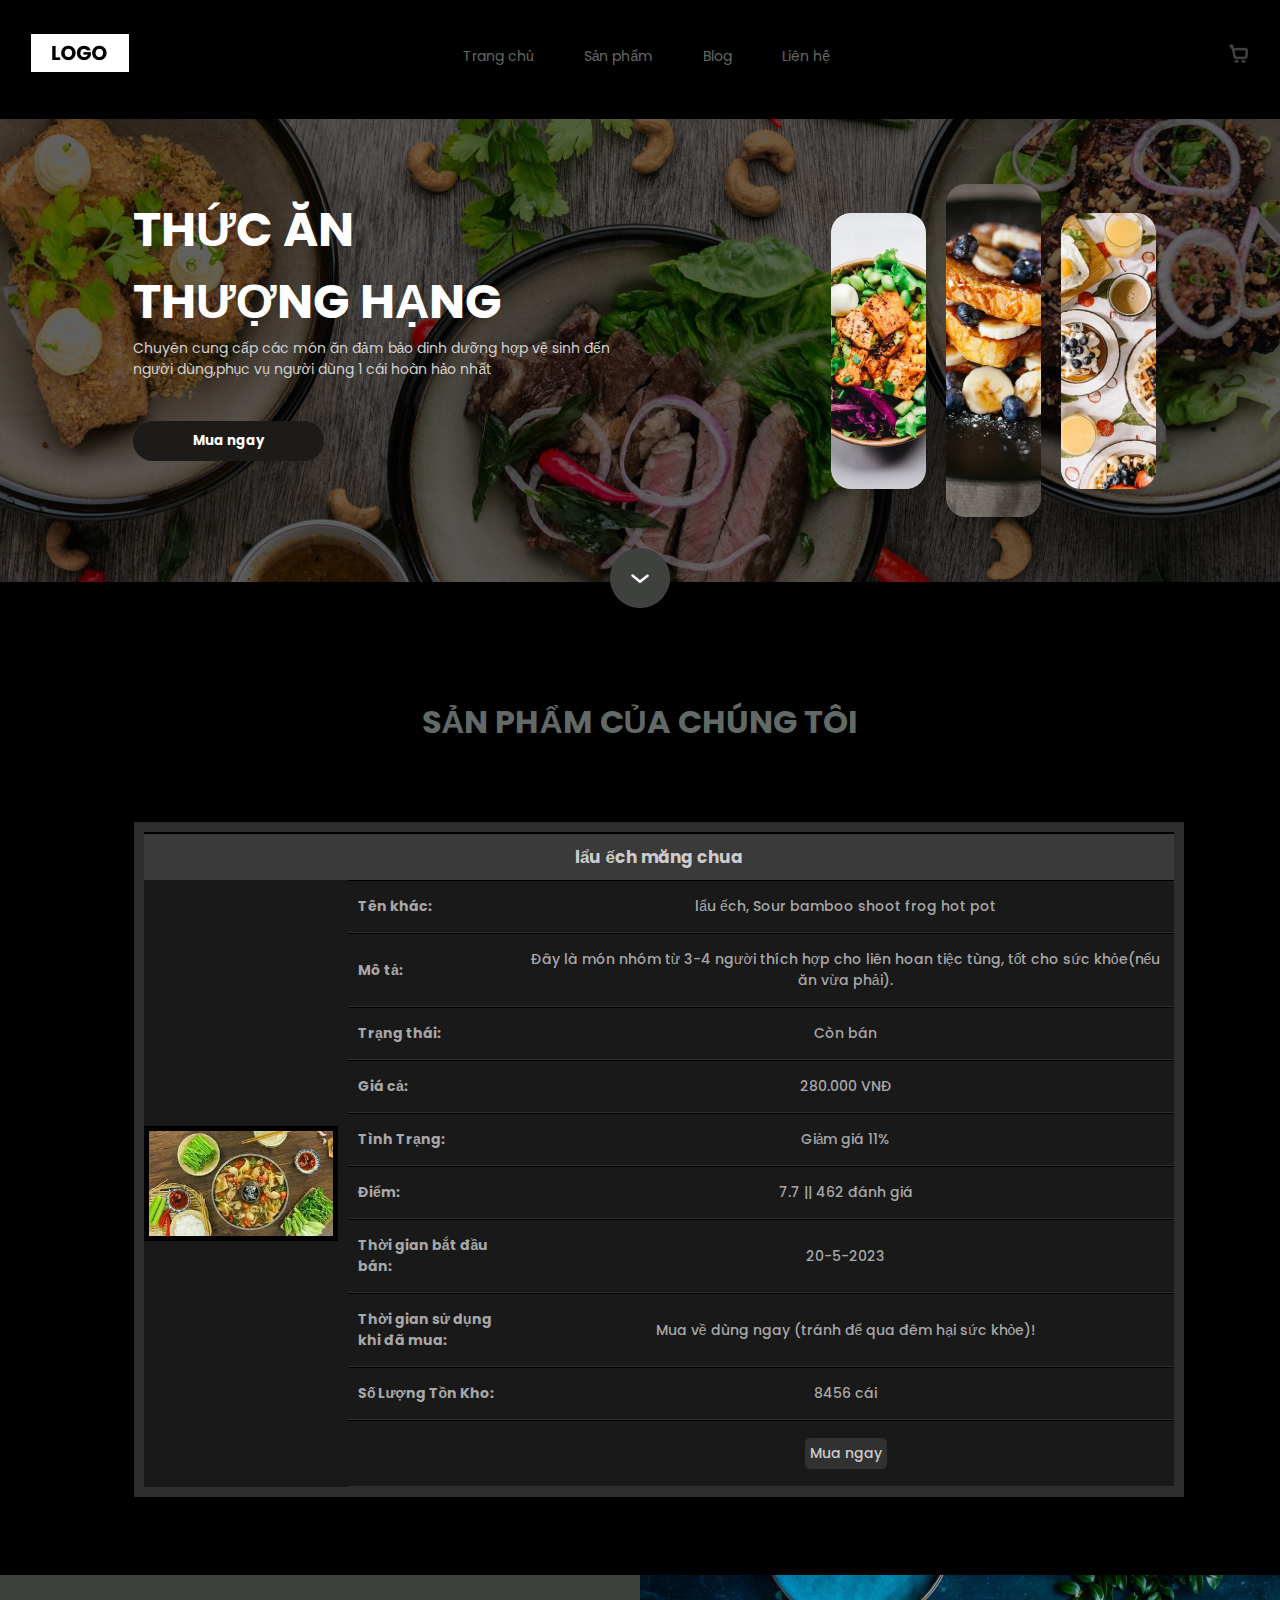
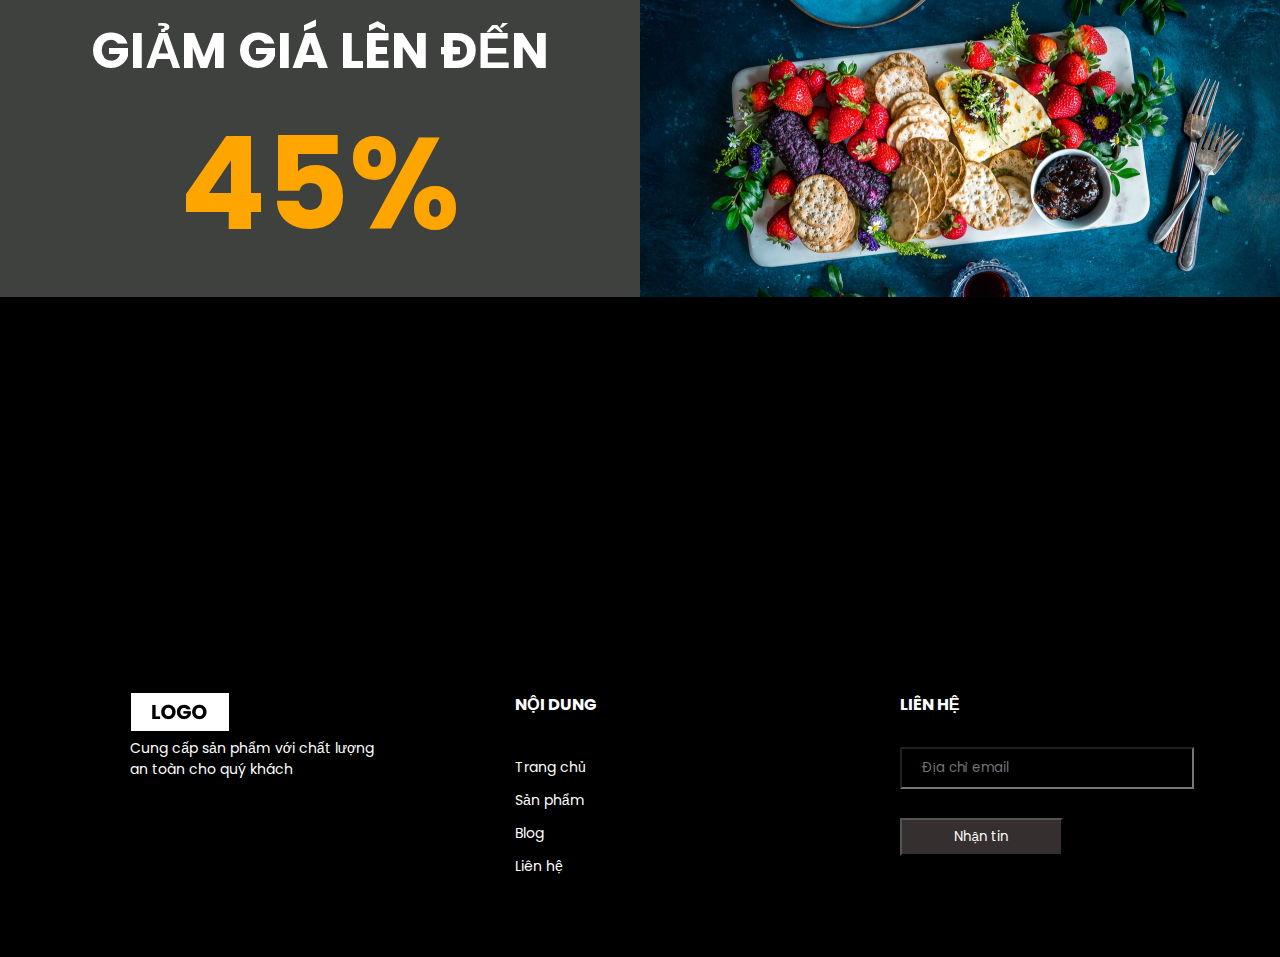
<file: mon2b.html>
<!DOCTYPE html>
<html lang="en">

<head>
    <meta charset="UTF-8">
    <meta http-equiv="X-UA-Compatible" content="IE=edge">
    <meta name="viewport" content="width=device-width, initial-scale=1.0">
    <title>Web bán thức ăn </title>
    <style type="text/css">
        html {
            scroll-behavior: smooth;
        }

        body {
            font-size: 14px;
            font-family: "Roboto", sans-serif;
            font-weight: 400;
            color: #ccc;
            line-height: normal;
            background-color: #000;
            margin: 0;
            padding: 0;
            position: relative;
            background-repeat: no-repeat;
            background-size: contain;
        }

        a {
            text-decoration: none;
            color: #cac9c9;
        }

        button {
            background: #ccc;
        }

        *:focus {
            outline: none;
        }

        #ah_wrapper {
            width: 1050px;
            margin: 0 auto;
            background: #2d2d2d;
            position: relative;
        }

        .ah_content {
            padding: 10px;
        }

        .flex_center {
            display: flex;
            justify-content: center;
            margin: 10px 0;
        }

        .relative {
            position: relative;
        }

        /*canh khung và vị trí chữ*/
        .info-movie .heading_movie {
            padding: 10px;
            background: #3a3a3a;
            font-size: 17px;
            text-align: center;
            border-top: 2px solid #000;
        }

        .info-movie .head .last>div:last-child {
            margin-bottom: 0;
        }

        .info-movie .head {
            display: flex;
            align-items: center;
            color: #fff;
            background: #191919;
            border-radius: 0 !important;
        }

        .info-movie .head .last {
            margin-left: 10px;
            width: 81%;
        }

        .info-movie .head img {
            width: 100%;
            display: block;
        }

        .info-movie .head .first {
            width: 19%;
            padding: 5px;
            background: black;
        }

        /*kẻ khung*/
        .info-movie .head .last>div {
            display: flex;
            align-items: center;
            border-bottom: 1px solid #2f2f2f;
            border-top: 1px solid #000000;
            padding: 5px;
        }

        /*khoảng cách*/
        .info-movie .head .last>div>div {
            padding: 10px 5px;
            flex: 0.8;
        }

        .info-movie .head .last>div>div:first-child {
            flex: 0.2;
            color: #a7a7a7;
            font-weight: 700;
        }

        .info-movie .head .last>div>div:last-child {
            text-align: center;
            font-weight: 500;
            color: #a7a7a7;
        }

        /*from mua ngay*/
        .info-movie .head .last>div.list_cate a {
            background: #313131;
            border-radius: 5px;
            padding: 5px;
            margin: 2px 2px;
            display: inline-flex;
            color: #ccc;
        }
    </style>
    <style type="text/css">
        @import url('https://fonts.googleapis.com/css2?family=Poppins:ital,wght@0,400;0,500;0,600;1,200;1,400;1,500&display=swap');

        * {
            padding: 0;
            margin: 0;
            box-sizing: border-box;
            font-family: 'Poppins', sans-serif;
            cursor: pointer;
        }

        #wrapper {
            /* Kích thước màn hình là 1280 x 720 */
            width: 100%;
            height: 100vh;
        }

        #header {
            width: 100%;
            padding: 0px 30px;
            margin-top: 33px;
            display: flex;
            justify-content: space-between;
            align-items: center;
        }

        #menu {
            list-style: none;
            display: flex;
        }

        #menu .item {
            margin: 0px 25px;
        }

        #menu .item a {
            color: #626A67;
            text-decoration: none;
        }


        #actions {
            display: flex;
        }

        #actions .item {
            margin-left: 22px;
        }

        /*ảnh động*/
        #banner {
            width: 100%;
            background-image: url("banner.png");
            height: 463px;
            margin-top: 40px;
            display: flex;
            padding: 0px 133px;
            position: relative;
        }

        #banner .box-left,
        #banner .box-right {
            width: 50%;
        }

        #banner .box-left h2 {
            font-size: 48px;
            margin-top: 75px;
            color: #fff;
        }

        #banner .box-left p {
            color: #D0D0D0;
        }

        #banner .box-left button {
            width: 191px;
            height: 40px;
            margin-top: 41px;
            background: #1d1a1a;
            border: none;
            outline: none;
            color: #fff;
            font-weight: bold;
            border-radius: 20px;
            transition: 0.4s;
        }

        #banner .box-left button:hover {
            background: orange;
        }

        #banner .box-right {
            padding-left: 200px;
            display: flex;
            justify-content: center;
            align-items: center;
        }

        #banner .box-right img {
            margin: 0px 10px;
            animation: animation 3s infinite linear;
        }

        #banner .box-right img:nth-child(1) {
            animation-delay: 0.5s;
        }

        #banner .box-right img:nth-child(2) {

            animation-delay: 1s;
        }

        @keyframes animation {
            0% {
                transform: translateY(0px);
            }

            50% {
                transform: translateY(-10px);
            }

            100% {
                transform: translateY(0px);
            }
        }

        .to-bottom {
            position: absolute;
            bottom: -40px;
            left: 50%;
            transform: translateX(-50%);
        }

        /*sảng phầm cct*/
        #wp-products {
            padding-top: 116px;
            padding-bottom: 78px;
            padding-left: 134px;
            padding-right: 134px;
        }

        #wp-products h2 {
            text-align: center;
            margin-bottom: 76px;
            font-size: 32px;
            color: #626a67;
        }

        /*quảng cáo giảm giá*/
        #saleoff {
            width: 100%;
            display: flex;
            height: 322px;
        }

        #saleoff .box-left,
        #saleoff .box-right {
            width: 50%;
        }

        #saleoff .box-left {
            background: #3e413e;
            text-align: center;
            min-height: 322px;
        }

        #saleoff .box-left h1 {
            padding-top: 38px;
        }

        #saleoff .box-left span:nth-child(1) {
            color: #fff;
            font-size: 50px;
        }

        #saleoff .box-left span:nth-child(2) {
            color: orange;
            font-size: 128px;
        }

        #saleoff .box-right {
            background-image: url("off.png");
        }

        /*ảnh kế bên quảng cáo*/
        #footer {
            width: 100%;
            background: rgb(0, 0, 0, 0.79);
            height: 322px;
            margin-top: 338px;
            padding: 0px 63px;
            padding-top: 57px;
            display: flex;
            justify-content: space-around;
        }

        #footer .box {
            width: 250px;
            color: #fff;
        }

        #footer .box .quick-menu {
            margin-top: 40px;

        }

        #footer .box .quick-menu .item {
            margin-bottom: 12px;

        }

        #footer .box .quick-menu,
        .item a {
            color: #fff;
            text-decoration: none;
        }

        #footer .box form input {
            width: 294px;
            height: 42px;
            background: transparent;
            padding-left: 20px;
            color: #fff;
            margin-top: 30px;
        }

        #footer .box form button {
            background: #362f2f;
            box-shadow: 5px 5px 4px rgba(0, 0, 0.25);
            width: 163px;
            height: 38px;
            margin-top: 29px;
            color: #fff;
        }
    </style>
    <style>
        body {
            -webkit-animation: colorchange 60s infinite;
            animation: colorchange 60s infinite;
        }

        /*chuyển màu trang*/
        @-webkit-keyframes colorchange {
            0% {
                background: #33FFF3;
            }

            25% {
                background: #78281F;
            }

            50% {
                background: #117A65;
            }

            75% {
                background: #DC7633;
            }

            100% {
                background: #9B59B6;
            }
        }

        @keyframes colorchange {
            0% {
                background: #33FFF3;
            }

            25% {
                background: #78281F;
            }

            50% {
                background: #117A65;
            }

            75% {
                background: #DC7633;
            }

            100% {
                background: #9B59B6;
            }
        }
    </style>
</head>

<body>
    <div id="wrapper">
        <div id="header">
            <a href="" class="logo">
                <img src="logo.png" alt="">
            </a>
            <div id="menu">
                <div class="item">
                    <a href="index.html">Trang chủ</a>
                </div>
                <div class="item">
                    <a href="">Sản phẩm</a>
                </div>
                <div class="item">
                    <a href="">Blog</a>
                </div>
                <div class="item">
                    <a href="lienhe.html">Liên hệ</a>
                </div>
            </div>
            <div id="actions">
                <div class="item">
                    <img src="user.png" alt="">
                </div>
                <div class="item">
                    <img src="cart.png" alt="">
                </div>
            </div>
        </div>
        <div id="banner">
            <div class="box-left">
                <h2>
                    <span>THỨC ĂN</span>
                    <br>
                    <span>THƯỢNG HẠNG</span>
                </h2>
                <p>Chuyên cung cấp các món ăn đảm bảo dinh dưỡng
                    hợp vệ sinh đến người dùng,phục vụ người dùng 1 cái
                    hoàn hảo nhất</p>
                <button>Mua ngay</button>
            </div>
            <div class="box-right">
                <img src="img_1.png" alt="">
                <img src="img_2.png" alt="">
                <img src="img_3.png" alt="">
            </div>
            <div class="to-bottom">
                <a href="">
                    <img src="to_bottom.png" alt="">
                </a>
            </div>
        </div>
        <div id="wp-products">
            <h2>SẢN PHẨM CỦA CHÚNG TÔI</h2>

            <body class="scroll-bar">

                <div id="fb-root"></div>
                <div id="ah_wrapper">
                    <div class="ah_content">
                        <div id="top-banner-pc">
                            <zone id="kyl30cr3"></zone>
                        </div>
                        <div id="top-banner-mb">
                            <zone id="kyl3axj2"></zone>
                        </div>
                        <div class="info-movie">
                            <h1 class="heading_movie">lẩu ếch măng chua</h1>
                            <div class="head ah-frame-bg">
                                <div class="first">
                                    <img src="lau02.png" alt="Lẩu ếch măng chua" />
                                </div>
                                <div class="last">
                                    <div class="name_other">
                                        <div>Tên khác:</div>
                                        <div>lẩu ếch, Sour bamboo shoot frog hot pot </div>
                                    </div>
                                    <div class="status">
                                        <div>Mô tả:</div>
                                        <div>
                                            Đây là món nhóm từ 3-4 người thích hợp cho liên hoan tiệc tùng, tốt cho sức
                                            khỏe(nếu ăn vừa phải). </div>
                                    </div>
                                    <div class="status">
                                        <div>Trạng thái:</div>
                                        <div>
                                            Còn bán </div>
                                    </div>
                                    <div class="status">
                                        <div>Giá cả:</div>
                                        <div>
                                            280.000 VNĐ </div>
                                    </div>
                                    <div class="status">
                                        <div>Tình Trạng:</div>
                                        <div>
                                            Giảm giá 11% </div>
                                    </div>
                                    <div class="score">
                                        <div>Điểm:</div>
                                        <div>
                                            7.7 || 462 đánh giá </div>
                                    </div>
                                    <div class="update_time">
                                        <div>Thời gian bắt đầu bán:</div>
                                        <div>
                                            20-5-2023 </div>
                                    </div>
                                    <div class="update_time">
                                        <div>Thời gian sử dụng khi đã mua:</div>
                                        <div>
                                            Mua về dùng ngay (tránh để qua đêm hại sức khỏe)! </div>
                                    </div>
                                    <div class="duration">
                                        <div>Số Lượng Tồn Kho:</div>
                                        <div>
                                            8456 cái </div>
                                    </div>
                                    <div class="list_cate">
                                        <div></div>
                                        <div>
                                            <a href="//">
                                                Mua ngay </a>
                                        </div>
                                    </div>
                                </div>
                            </div>
                        </div>
                    </div>
                </div>
            </body>
        </div>
    <div id="saleoff">
        <div class="box-left">
            <h1>
                <span>GIẢM GIÁ LÊN ĐẾN</span>
                <span>45%</span>
            </h1>
        </div>
        <div class="box-right"></div>
    </div>
    <div id="footer">
        <div class="box">
            <div class="logo">
                <img src="logo.png" alt="">
            </div>
            <p>Cung cấp sản phẩm với chất lượng an toàn cho quý khách</p>
        </div>
        <div class="box">
            <h3>NỘI DUNG</h3>
            <ul class="quick-menu">
                <div class="item">
                    <a href="index.html">Trang chủ</a>
                </div>
                <div class="item">
                    <a href="">Sản phẩm</a>
                </div>
                <div class="item">
                    <a href="">Blog</a>
                </div>
                <div class="item">
                    <a href="lienhe.html">Liên hệ</a>
                </div>
            </ul>
        </div>
        <div class="box">
            <h3>LIÊN HỆ</h3>
            <form action="">
                <input type="text" placeholder="Địa chỉ email">
                <button>Nhận tin</button>
            </form>
        </div>
    </div>
    </div>
    <script src="script.js"></script>
    </body>
    
    </html>
</file>
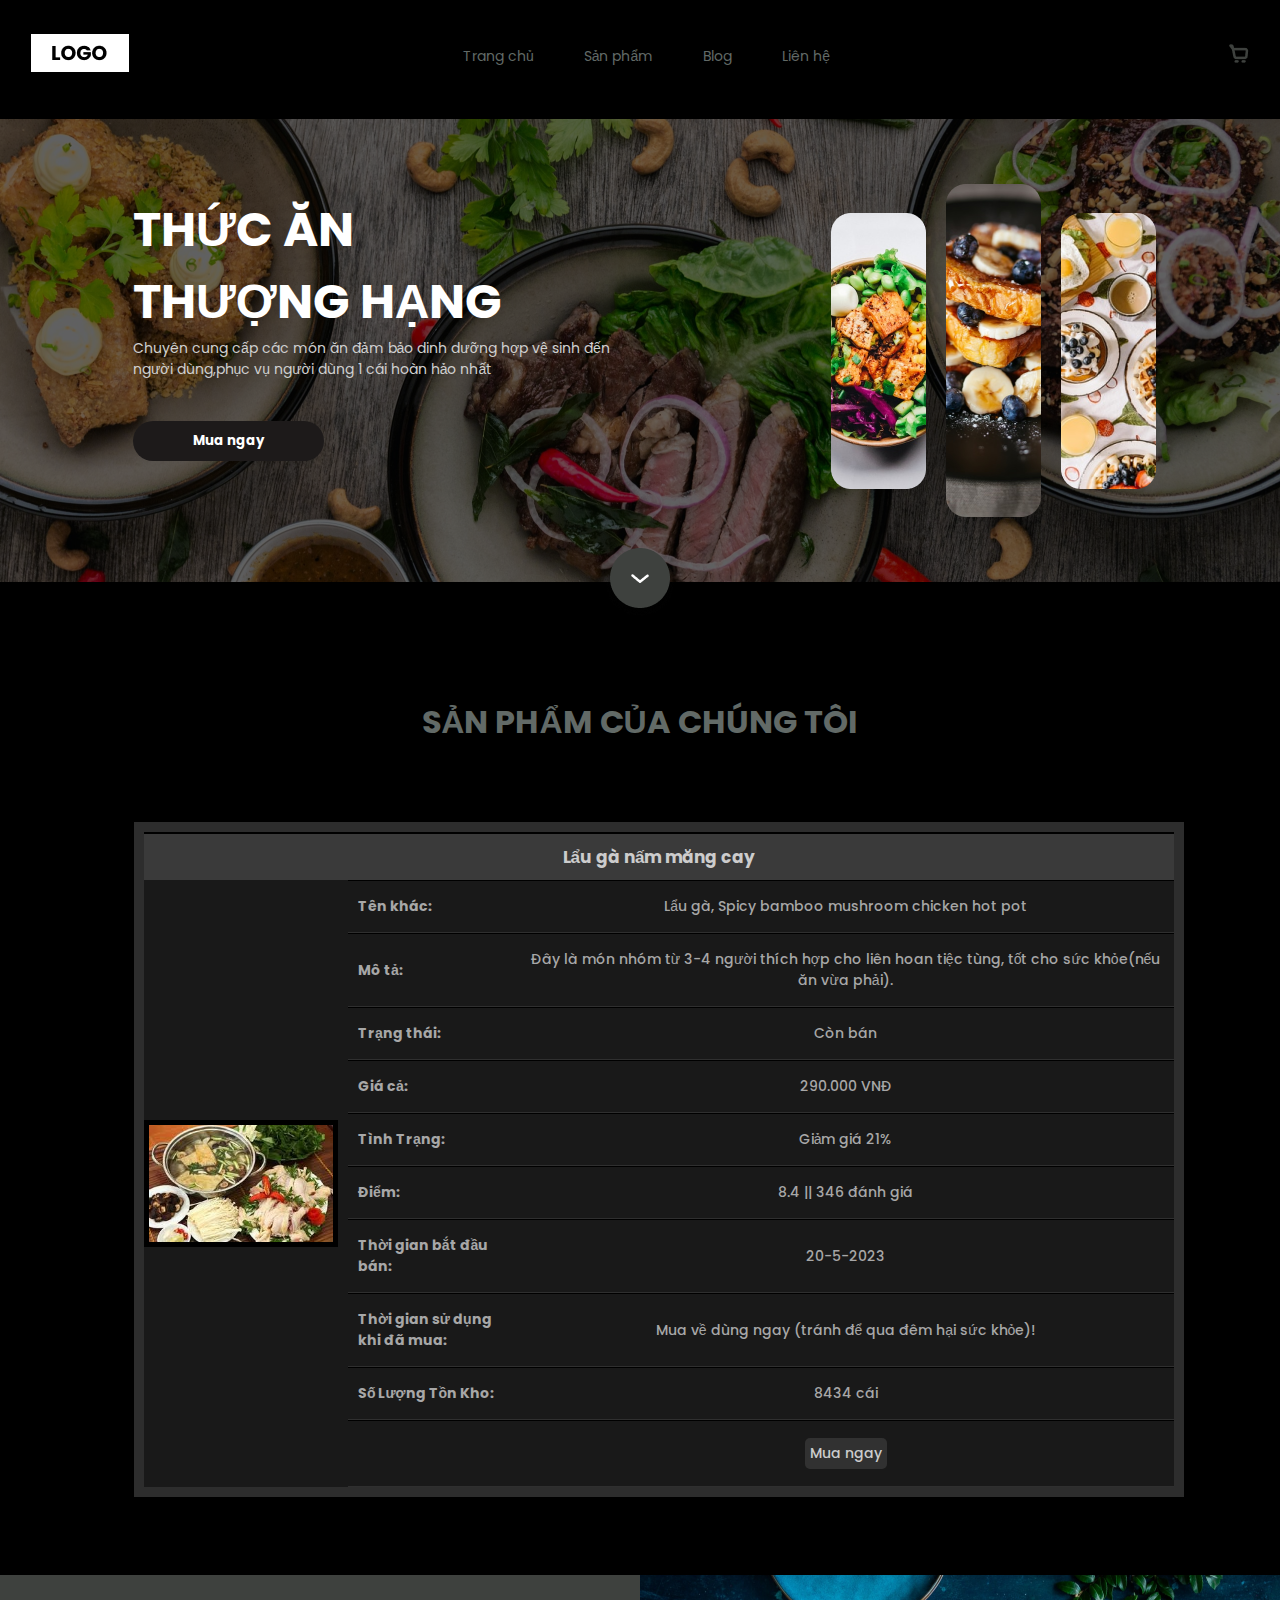
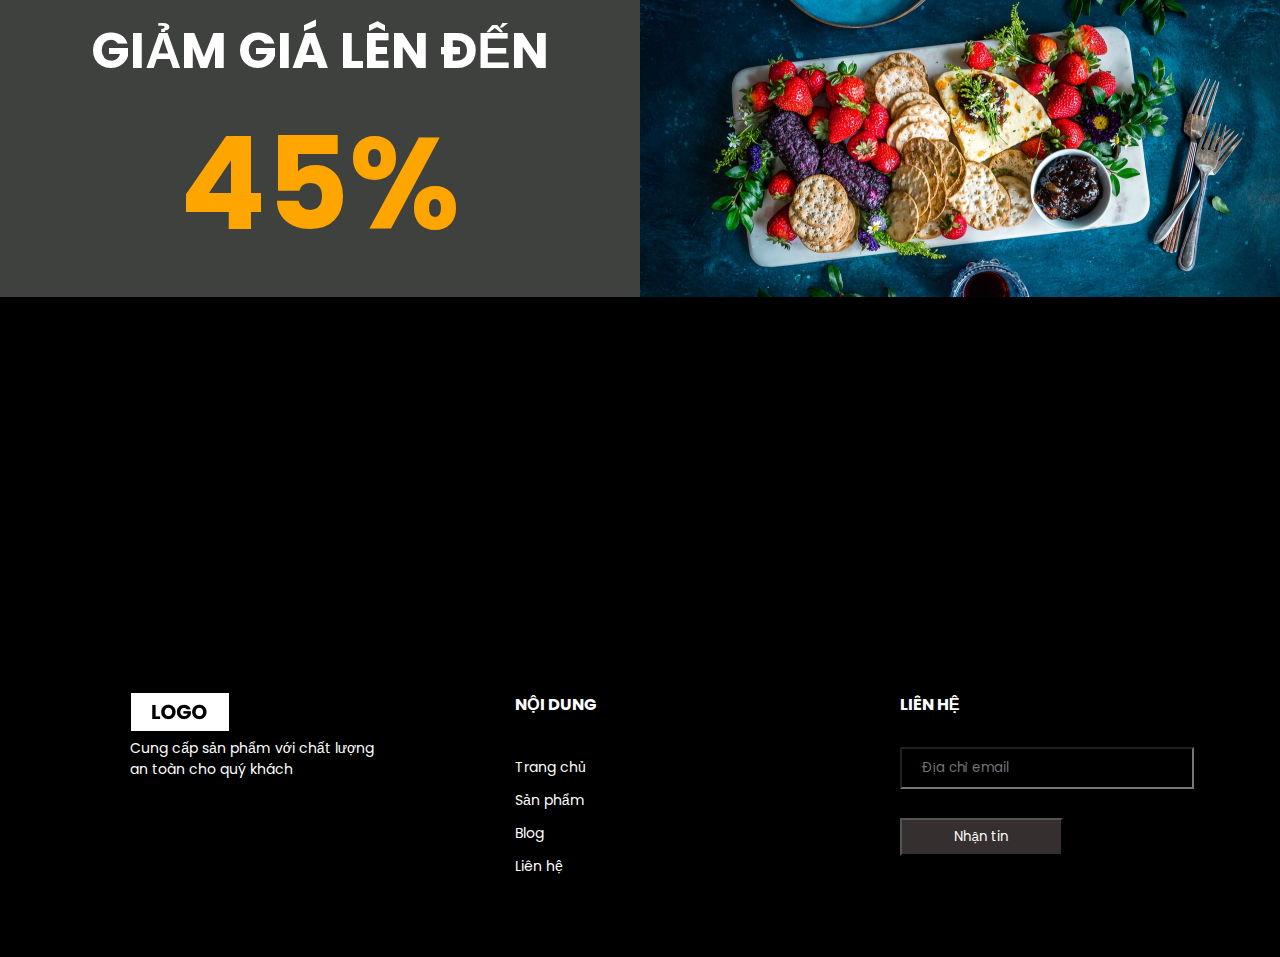
<file: mon2c.html>
<!DOCTYPE html>
<html lang="en">

<head>
    <meta charset="UTF-8">
    <meta http-equiv="X-UA-Compatible" content="IE=edge">
    <meta name="viewport" content="width=device-width, initial-scale=1.0">
    <title>Web bán thức ăn </title>
    <style type="text/css">
        html {
            scroll-behavior: smooth;
        }

        body {
            font-size: 14px;
            font-family: "Roboto", sans-serif;
            font-weight: 400;
            color: #ccc;
            line-height: normal;
            background-color: #000;
            margin: 0;
            padding: 0;
            position: relative;
            background-repeat: no-repeat;
            background-size: contain;
        }

        a {
            text-decoration: none;
            color: #cac9c9;
        }

        button {
            background: #ccc;
        }

        *:focus {
            outline: none;
        }

        #ah_wrapper {
            width: 1050px;
            margin: 0 auto;
            background: #2d2d2d;
            position: relative;
        }

        .ah_content {
            padding: 10px;
        }

        .flex_center {
            display: flex;
            justify-content: center;
            margin: 10px 0;
        }

        .relative {
            position: relative;
        }

        /*canh khung và vị trí chữ*/
        .info-movie .heading_movie {
            padding: 10px;
            background: #3a3a3a;
            font-size: 17px;
            text-align: center;
            border-top: 2px solid #000;
        }

        .info-movie .head .last>div:last-child {
            margin-bottom: 0;
        }

        .info-movie .head {
            display: flex;
            align-items: center;
            color: #fff;
            background: #191919;
            border-radius: 0 !important;
        }

        .info-movie .head .last {
            margin-left: 10px;
            width: 81%;
        }

        .info-movie .head img {
            width: 100%;
            display: block;
        }

        .info-movie .head .first {
            width: 19%;
            padding: 5px;
            background: black;
        }

        /*kẻ khung*/
        .info-movie .head .last>div {
            display: flex;
            align-items: center;
            border-bottom: 1px solid #2f2f2f;
            border-top: 1px solid #000000;
            padding: 5px;
        }

        /*khoảng cách*/
        .info-movie .head .last>div>div {
            padding: 10px 5px;
            flex: 0.8;
        }

        .info-movie .head .last>div>div:first-child {
            flex: 0.2;
            color: #a7a7a7;
            font-weight: 700;
        }

        .info-movie .head .last>div>div:last-child {
            text-align: center;
            font-weight: 500;
            color: #a7a7a7;
        }

        /*from mua ngay*/
        .info-movie .head .last>div.list_cate a {
            background: #313131;
            border-radius: 5px;
            padding: 5px;
            margin: 2px 2px;
            display: inline-flex;
            color: #ccc;
        }
    </style>
    <style type="text/css">
        @import url('https://fonts.googleapis.com/css2?family=Poppins:ital,wght@0,400;0,500;0,600;1,200;1,400;1,500&display=swap');

        * {
            padding: 0;
            margin: 0;
            box-sizing: border-box;
            font-family: 'Poppins', sans-serif;
            cursor: pointer;
        }

        #wrapper {
            /* Kích thước màn hình là 1280 x 720 */
            width: 100%;
            height: 100vh;
        }

        #header {
            width: 100%;
            padding: 0px 30px;
            margin-top: 33px;
            display: flex;
            justify-content: space-between;
            align-items: center;
        }

        #menu {
            list-style: none;
            display: flex;
        }

        #menu .item {
            margin: 0px 25px;
        }

        #menu .item a {
            color: #626A67;
            text-decoration: none;
        }


        #actions {
            display: flex;
        }

        #actions .item {
            margin-left: 22px;
        }

        /*ảnh động*/
        #banner {
            width: 100%;
            background-image: url("banner.png");
            height: 463px;
            margin-top: 40px;
            display: flex;
            padding: 0px 133px;
            position: relative;
        }

        #banner .box-left,
        #banner .box-right {
            width: 50%;
        }

        #banner .box-left h2 {
            font-size: 48px;
            margin-top: 75px;
            color: #fff;
        }

        #banner .box-left p {
            color: #D0D0D0;
        }

        #banner .box-left button {
            width: 191px;
            height: 40px;
            margin-top: 41px;
            background: #1d1a1a;
            border: none;
            outline: none;
            color: #fff;
            font-weight: bold;
            border-radius: 20px;
            transition: 0.4s;
        }

        #banner .box-left button:hover {
            background: orange;
        }

        #banner .box-right {
            padding-left: 200px;
            display: flex;
            justify-content: center;
            align-items: center;
        }

        #banner .box-right img {
            margin: 0px 10px;
            animation: animation 3s infinite linear;
        }

        #banner .box-right img:nth-child(1) {
            animation-delay: 0.5s;
        }

        #banner .box-right img:nth-child(2) {

            animation-delay: 1s;
        }

        @keyframes animation {
            0% {
                transform: translateY(0px);
            }

            50% {
                transform: translateY(-10px);
            }

            100% {
                transform: translateY(0px);
            }
        }

        .to-bottom {
            position: absolute;
            bottom: -40px;
            left: 50%;
            transform: translateX(-50%);
        }

        /*sảng phầm cct*/
        #wp-products {
            padding-top: 116px;
            padding-bottom: 78px;
            padding-left: 134px;
            padding-right: 134px;
        }

        #wp-products h2 {
            text-align: center;
            margin-bottom: 76px;
            font-size: 32px;
            color: #626a67;
        }

        /*quảng cáo giảm giá*/
        #saleoff {
            width: 100%;
            display: flex;
            height: 322px;
        }

        #saleoff .box-left,
        #saleoff .box-right {
            width: 50%;
        }

        #saleoff .box-left {
            background: #3e413e;
            text-align: center;
            min-height: 322px;
        }

        #saleoff .box-left h1 {
            padding-top: 38px;
        }

        #saleoff .box-left span:nth-child(1) {
            color: #fff;
            font-size: 50px;
        }

        #saleoff .box-left span:nth-child(2) {
            color: orange;
            font-size: 128px;
        }

        #saleoff .box-right {
            background-image: url("off.png");
        }

        /*ảnh kế bên quảng cáo*/
        #footer {
            width: 100%;
            background: rgb(0, 0, 0, 0.79);
            height: 322px;
            margin-top: 338px;
            padding: 0px 63px;
            padding-top: 57px;
            display: flex;
            justify-content: space-around;
        }

        #footer .box {
            width: 250px;
            color: #fff;
        }

        #footer .box .quick-menu {
            margin-top: 40px;

        }

        #footer .box .quick-menu .item {
            margin-bottom: 12px;

        }

        #footer .box .quick-menu,
        .item a {
            color: #fff;
            text-decoration: none;
        }

        #footer .box form input {
            width: 294px;
            height: 42px;
            background: transparent;
            padding-left: 20px;
            color: #fff;
            margin-top: 30px;
        }

        #footer .box form button {
            background: #362f2f;
            box-shadow: 5px 5px 4px rgba(0, 0, 0.25);
            width: 163px;
            height: 38px;
            margin-top: 29px;
            color: #fff;
        }
    </style>
    <style>
        body {
            -webkit-animation: colorchange 60s infinite;
            animation: colorchange 60s infinite;
        }

        /*chuyển màu trang*/
        @-webkit-keyframes colorchange {
            0% {
                background: #33FFF3;
            }

            25% {
                background: #78281F;
            }

            50% {
                background: #117A65;
            }

            75% {
                background: #DC7633;
            }

            100% {
                background: #9B59B6;
            }
        }

        @keyframes colorchange {
            0% {
                background: #33FFF3;
            }

            25% {
                background: #78281F;
            }

            50% {
                background: #117A65;
            }

            75% {
                background: #DC7633;
            }

            100% {
                background: #9B59B6;
            }
        }
    </style>
</head>

<body>
    <div id="wrapper">
        <div id="header">
            <a href="" class="logo">
                <img src="logo.png" alt="">
            </a>
            <div id="menu">
                <div class="item">
                    <a href="index.html">Trang chủ</a>
                </div>
                <div class="item">
                    <a href="">Sản phẩm</a>
                </div>
                <div class="item">
                    <a href="">Blog</a>
                </div>
                <div class="item">
                    <a href="lienhe.html">Liên hệ</a>
                </div>
            </div>
            <div id="actions">
                <div class="item">
                    <img src="user.png" alt="">
                </div>
                <div class="item">
                    <img src="cart.png" alt="">
                </div>
            </div>
        </div>
        <div id="banner">
            <div class="box-left">
                <h2>
                    <span>THỨC ĂN</span>
                    <br>
                    <span>THƯỢNG HẠNG</span>
                </h2>
                <p>Chuyên cung cấp các món ăn đảm bảo dinh dưỡng
                    hợp vệ sinh đến người dùng,phục vụ người dùng 1 cái
                    hoàn hảo nhất</p>
                <button>Mua ngay</button>
            </div>
            <div class="box-right">
                <img src="img_1.png" alt="">
                <img src="img_2.png" alt="">
                <img src="img_3.png" alt="">
            </div>
            <div class="to-bottom">
                <a href="">
                    <img src="to_bottom.png" alt="">
                </a>
            </div>
        </div>
        <div id="wp-products">
            <h2>SẢN PHẨM CỦA CHÚNG TÔI</h2>

            <body class="scroll-bar">

                <div id="fb-root"></div>
                <div id="ah_wrapper">
                    <div class="ah_content">
                        <div id="top-banner-pc">
                            <zone id="kyl30cr3"></zone>
                        </div>
                        <div id="top-banner-mb">
                            <zone id="kyl3axj2"></zone>
                        </div>
                        <div class="info-movie">
                            <h1 class="heading_movie">Lẩu gà nấm măng cay</h1>
                            <div class="head ah-frame-bg">
                                <div class="first">
                                    <img src="lau3.png" alt="Lẩu gà nấm măng cay" />
                                </div>
                                <div class="last">
                                    <div class="name_other">
                                        <div>Tên khác:</div>
                                        <div>Lẩu gà, Spicy bamboo mushroom chicken hot pot </div>
                                    </div>
                                    <div class="status">
                                        <div>Mô tả:</div>
                                        <div>
                                            Đây là món nhóm từ 3-4 người thích hợp cho liên hoan tiệc tùng, tốt cho sức
                                            khỏe(nếu ăn vừa phải). </div>
                                    </div>
                                    <div class="status">
                                        <div>Trạng thái:</div>
                                        <div>
                                            Còn bán </div>
                                    </div>
                                    <div class="status">
                                        <div>Giá cả:</div>
                                        <div>
                                            290.000 VNĐ </div>
                                    </div>
                                    <div class="status">
                                        <div>Tình Trạng:</div>
                                        <div>
                                            Giảm giá 21% </div>
                                    </div>
                                    <div class="score">
                                        <div>Điểm:</div>
                                        <div>
                                            8.4 || 346 đánh giá </div>
                                    </div>
                                    <div class="update_time">
                                        <div>Thời gian bắt đầu bán:</div>
                                        <div>
                                            20-5-2023 </div>
                                    </div>
                                    <div class="update_time">
                                        <div>Thời gian sử dụng khi đã mua:</div>
                                        <div>
                                            Mua về dùng ngay (tránh để qua đêm hại sức khỏe)! </div>
                                    </div>
                                    <div class="duration">
                                        <div>Số Lượng Tồn Kho:</div>
                                        <div>
                                            8434 cái </div>
                                    </div>
                                    <div class="list_cate">
                                        <div></div>
                                        <div>
                                            <a href="//">
                                                Mua ngay </a>
                                        </div>
                                    </div>
                                </div>
                            </div>
                        </div>
                    </div>
                </div>
            </body>
       </div>
    <div id="saleoff">
        <div class="box-left">
            <h1>
                <span>GIẢM GIÁ LÊN ĐẾN</span>
                <span>45%</span>
            </h1>
        </div>
        <div class="box-right"></div>
    </div>
    <div id="footer">
        <div class="box">
            <div class="logo">
                <img src="logo.png" alt="">
            </div>
            <p>Cung cấp sản phẩm với chất lượng an toàn cho quý khách</p>
        </div>
        <div class="box">
            <h3>NỘI DUNG</h3>
            <ul class="quick-menu">
                <div class="item">
                    <a href="index.html">Trang chủ</a>
                </div>
                <div class="item">
                    <a href="">Sản phẩm</a>
                </div>
                <div class="item">
                    <a href="">Blog</a>
                </div>
                <div class="item">
                    <a href="lienhe.html">Liên hệ</a>
                </div>
            </ul>
        </div>
        <div class="box">
            <h3>LIÊN HỆ</h3>
            <form action="">
                <input type="text" placeholder="Địa chỉ email">
                <button>Nhận tin</button>
            </form>
        </div>
    </div>
    </div>
    <script src="script.js"></script>
    </body>  
</html>
</file>
